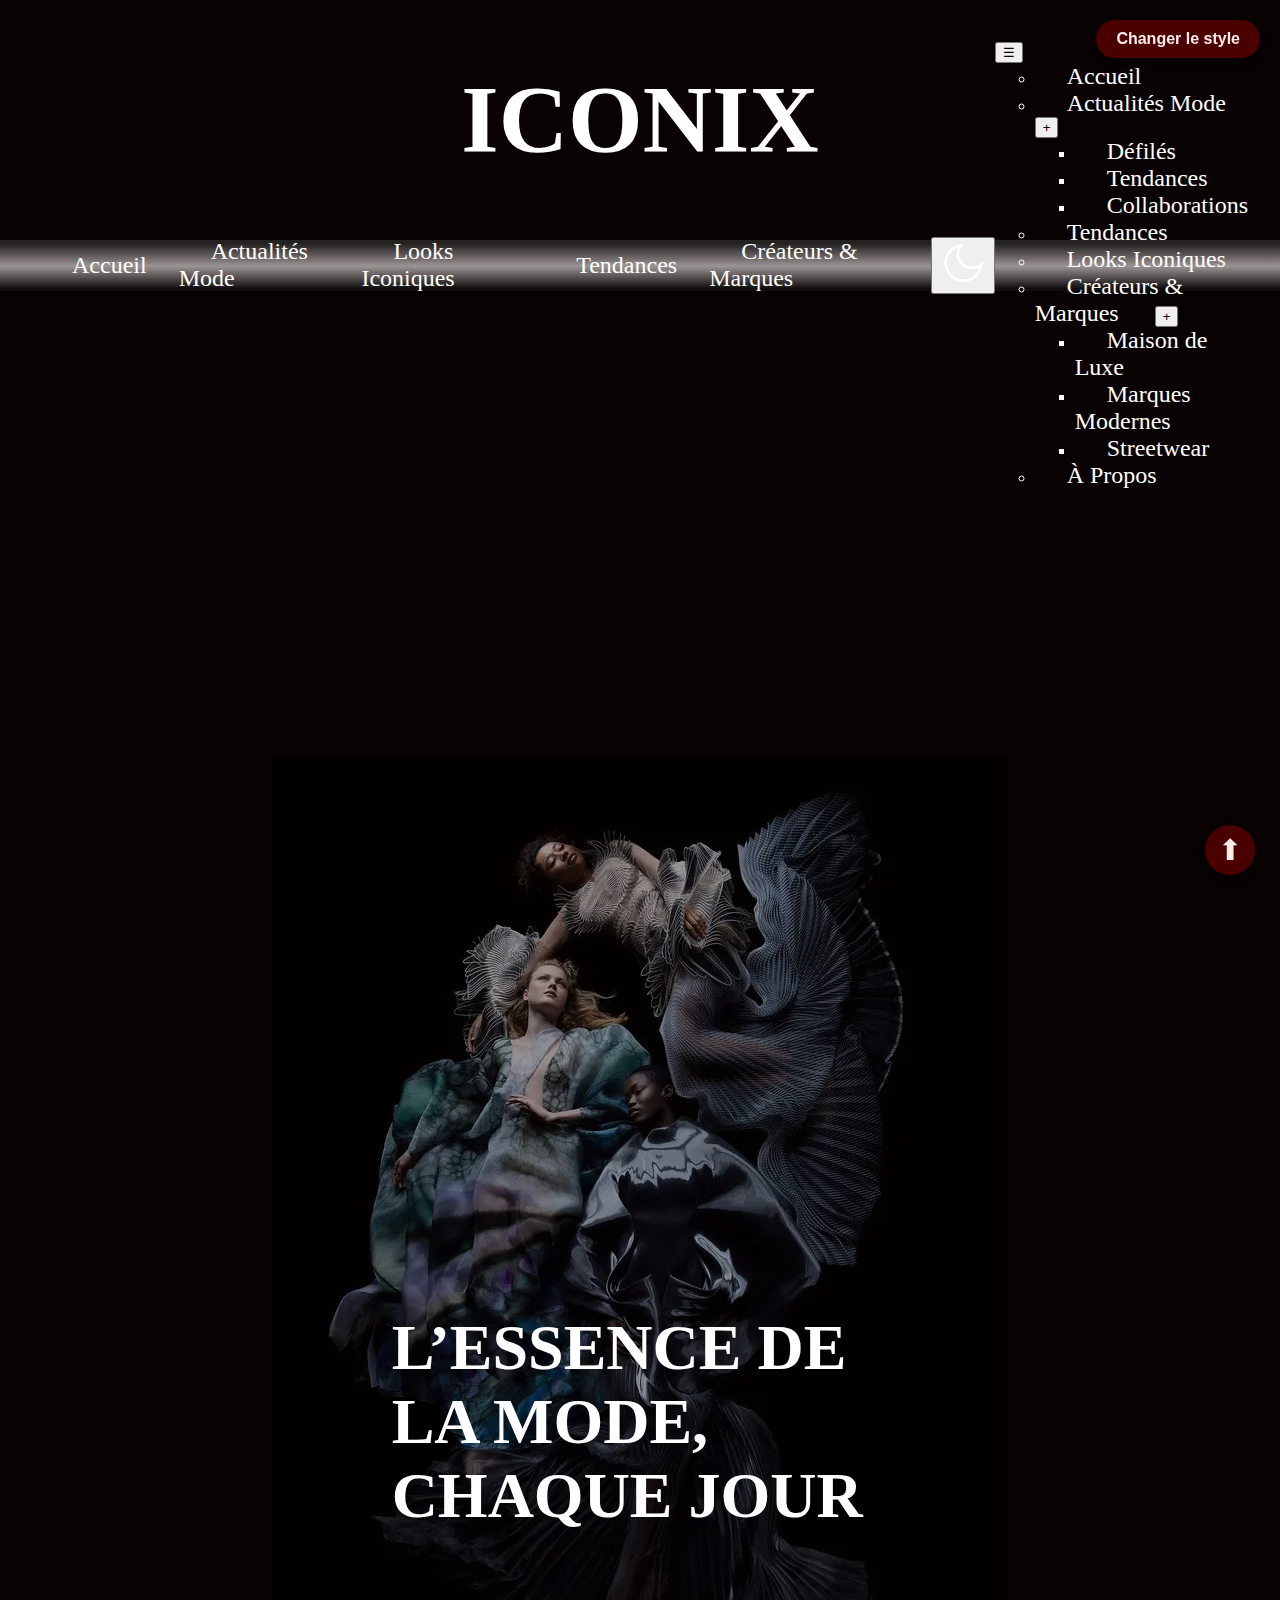
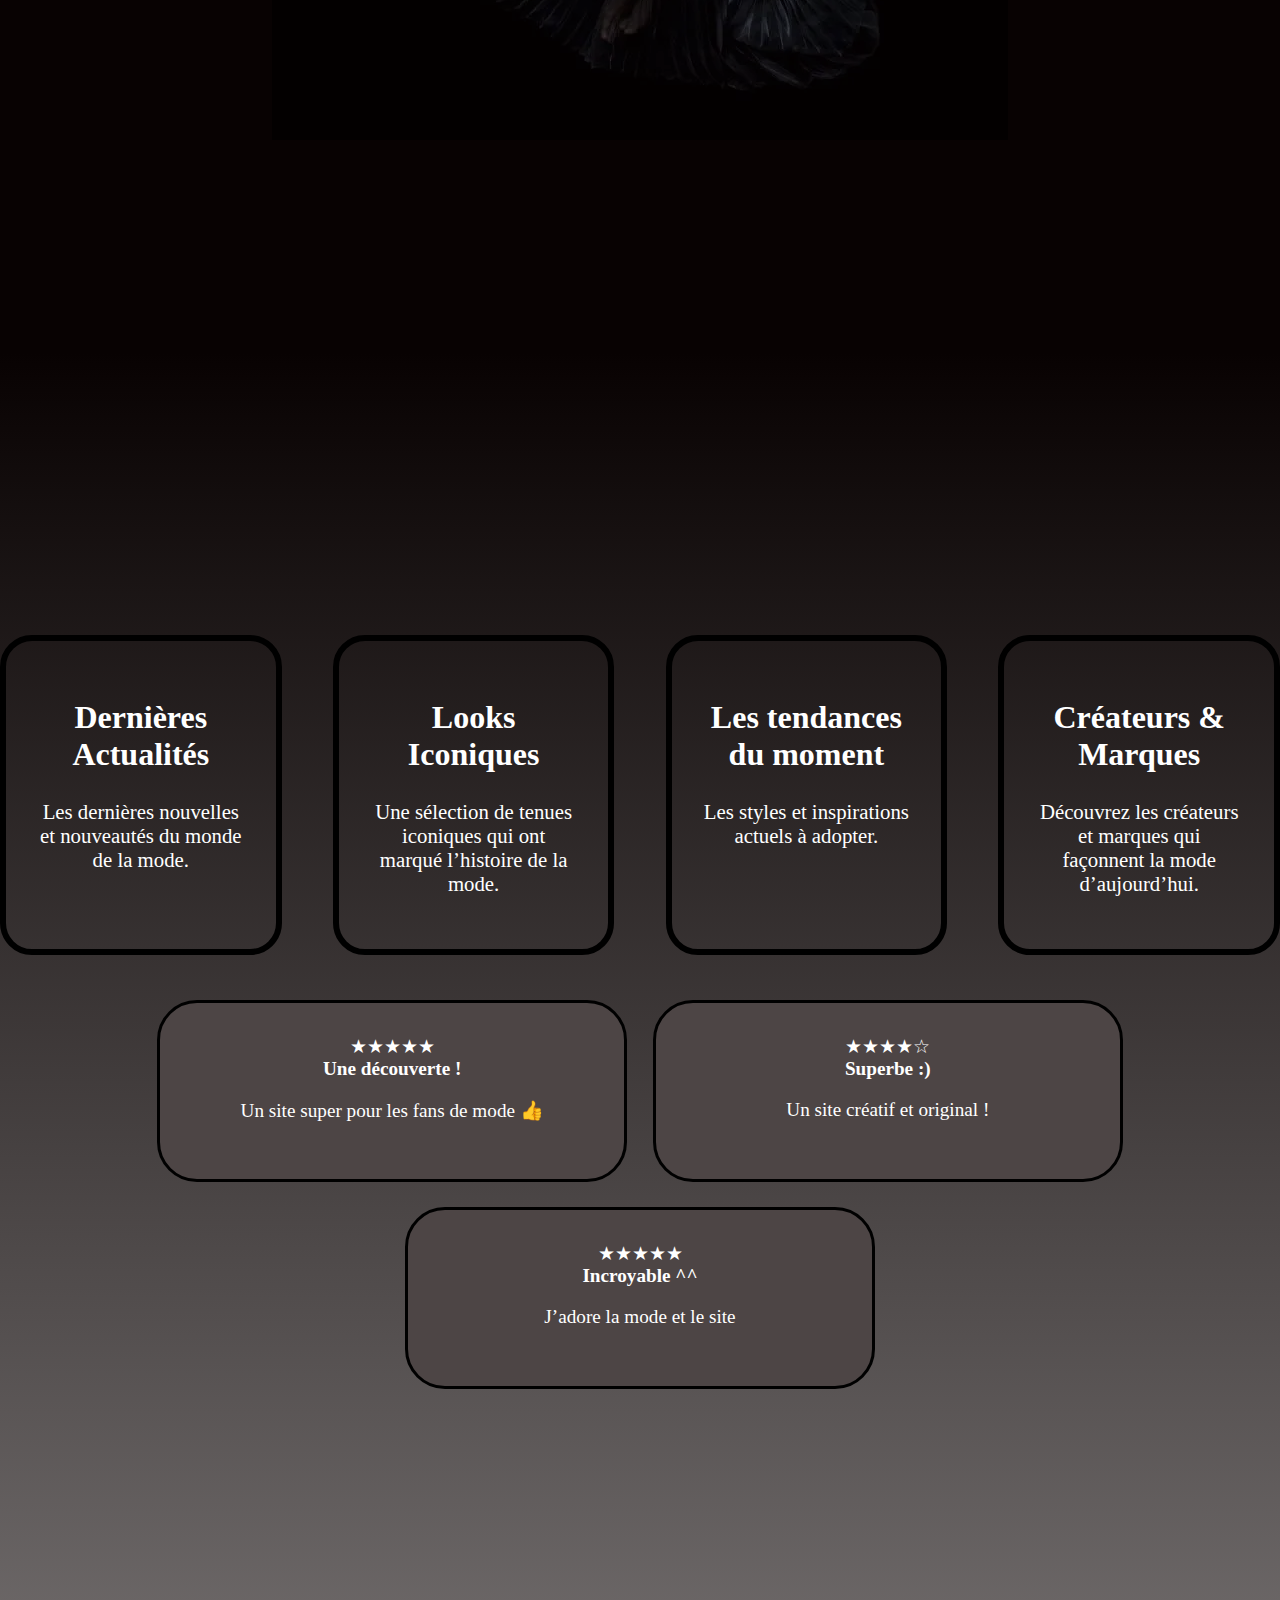
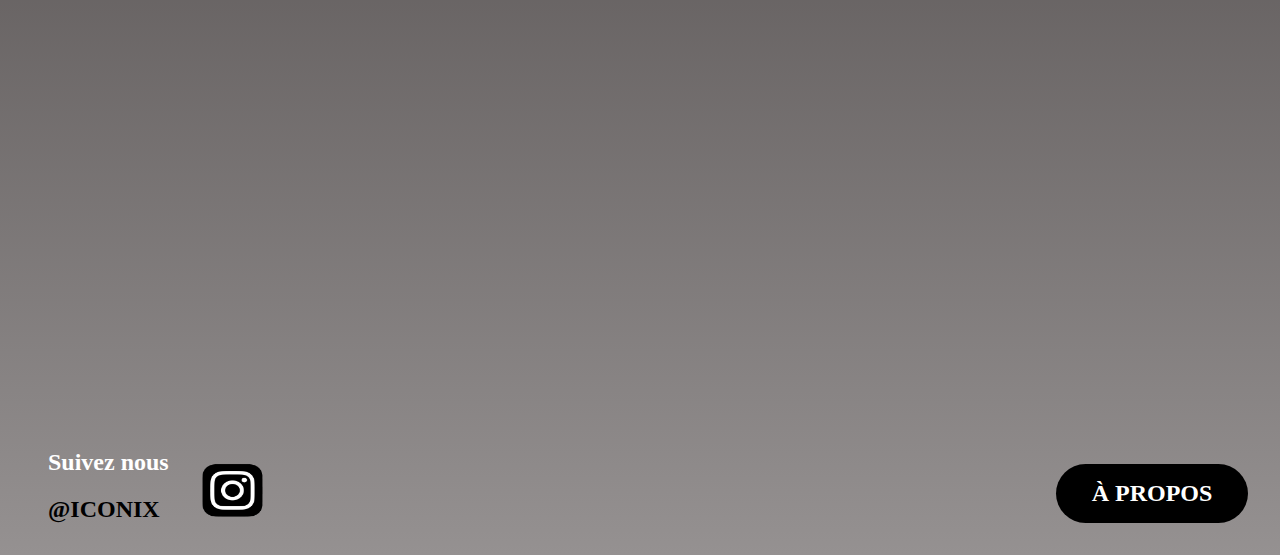
<file: index.html>
<!DOCTYPE html>
<html lang="fr">
<head>
    <title>ICONIX</title>
    <meta charset="utf-8">
    <meta name="viewport" content="width=device-width, initial-scale=1.0">
    <meta name="description" content="Découvrez ICONIX, l'univers de la mode vu par trois passionnés. Actualités, looks iconiques et tendances : plongez dans l'essence du style et de l'élégance.">
    <link rel="icon" href="css/images/favicon.ico">
    <link rel="stylesheet" href="css/style.dark.css" id="theme-style">
</head>

<body>
    <button id="theme-toggle">Changer le style</button>
    <header>
        <div class="title">
            <h1>ICONIX</h1>
        </div>
        <nav>
            <ul class="bandeau">
                <li><a href="index.html">Accueil</a></li>
                <li><a href="actualités_mode.html">Actualités Mode</a></li>
                <li><a href="looks_iconiques.html">Looks Iconiques</a></li>
                <li><a href="tendances.html">Tendances</a></li>
                <li><a href="createur_marques.html">Créateurs & Marques</a></li>

                <li class="icone-nav">
                    <button id="luneToggle" class="lune-toggle-btn">
                        <img src="css/images/lune_mode_claire_2.png" alt="Mode" class="lune-mode" width="48" height="48">
                    </button>
                </li>

                <li class="burger-wrapper">
                    <button id="toggleBtn" onclick="toggleMenu()" class="burger-toggle" aria-expanded="false">
                        ☰
                    </button>

                    <ul id="menuListe" class="menu-liste">
                        <li><a href="index.html">Accueil</a></li>
                        <li class="has-submenu">
                            <a href="actualités_mode.html">Actualités Mode</a>
                            <button class="submenu-toggle" onclick="toggleSubmenu(this)">+</button>
                            <ul class="submenu">
                                <li><a href="actualités_mode_défilé.html">Défilés</a></li>
                                <li><a href="actualités_mode_tendances_intemporelles.html">Tendances</a></li>
                                <li><a href="actualités_mode_collaborations_partenariats.html">Collaborations</a></li>
                            </ul>
                        </li>
                        <li><a href="tendances.html">Tendances</a></li>
                        <li><a href="looks_iconiques.html">Looks Iconiques</a></li>
                        <li class="has-submenu">
                            <a href="createur_marques.html">Créateurs & Marques</a>
                            <button class="submenu-toggle" onclick="toggleSubmenu(this)">+</button>
                            <ul class="submenu">
                                <li><a href="createurs_marques_Maison_de_luxe.html">Maison de Luxe</a></li>
                                <li><a href="createur_marques_marques_modernes.html">Marques Modernes</a></li>
                                <li><a href="createurs_marques_marques_streetwear_populaire.html">Streetwear</a></li>
                            </ul>
                        </li>
                        <li><a href="a_propos.html">À Propos</a></li>
                    </ul>
                </li>
            </ul>
        </nav>
    </header>

    <main>
        <div class="accueil">
            <img alt="Mannequin haute couture" src="css/images/background-image.webp" width="736" height="983">
            <h2 class="slogan">L’ESSENCE DE<br> LA MODE,<br> CHAQUE JOUR</h2>
        </div>

        <section class="actualités">
            <div class="card">
                <h2 class="card-title">Dernières Actualités</h2>
                <p class="card-text">Les dernières nouvelles et nouveautés du monde de la mode.</p>
            </div>
            <div class="card">
                <h2 class="card-title">Looks Iconiques</h2>
                <p class="card-text">Une sélection de tenues iconiques qui ont marqué l’histoire de la mode.</p>
            </div>
            <div class="card">
                <h2 class="card-title">Les tendances du moment</h2>
                <p class="card-text">Les styles et inspirations actuels à adopter.</p>
            </div>
            <div class="card">
                <h2 class="card-title">Créateurs & Marques</h2>
                <p class="card-text">Découvrez les créateurs et marques qui façonnent la mode d’aujourd’hui.</p>
            </div>
        </section>

        <section class="avis" aria-label="Avis de nos utilisateurs">
            <div class="avis-card">
                <span class="stars">★★★★★</span><br>
                <strong>Une découverte !</strong>
                <p>Un site super pour les fans de mode 👍</p>
            </div>
            <div class="avis-card">
                <span class="stars">★★★★☆</span><br>
                <strong>Superbe :)</strong>
                <p>Un site créatif et original !</p>
            </div> 
            <div class="avis-card">
                <span class="stars">★★★★★</span><br>
                <strong>Incroyable ^^</strong>
                <p>J’adore la mode et le site</p>
            </div>
        </section>
    </main>

    <footer>
        <div class="footer-social-block">
            <div class="footer-text">
                <h2 class="suivez-nous">Suivez nous</h2>
                <a href="https://www.instagram.com/iconix117?igsh=MTRzZjBzbGMzdTZleQ%3D%3D&utm_source=qr" class="btn-suivre"><b>@ICONIX</b></a>
            </div>
            <a href="https://www.instagram.com/iconix117?igsh=MTRzZjBzbGMzdTZleQ%3D%3D&utm_source=qr" class="logo-link">
                <img src="css/images/logo_instagram.png" class="logo-instagram" alt="logo-instagram" width="56" height="56" loading="lazy">
            </a>
        </div>
        <a href="a_propos.html" class="btn-a-propos"><b>À PROPOS</b></a>
        <button id="top-btn" onclick="window.scrollTo({top:0, behavior:'smooth'});">⬆</button>
    </footer>

    <script src="javaScript/switch-style.js"></script>
</body>
</html>
</file>
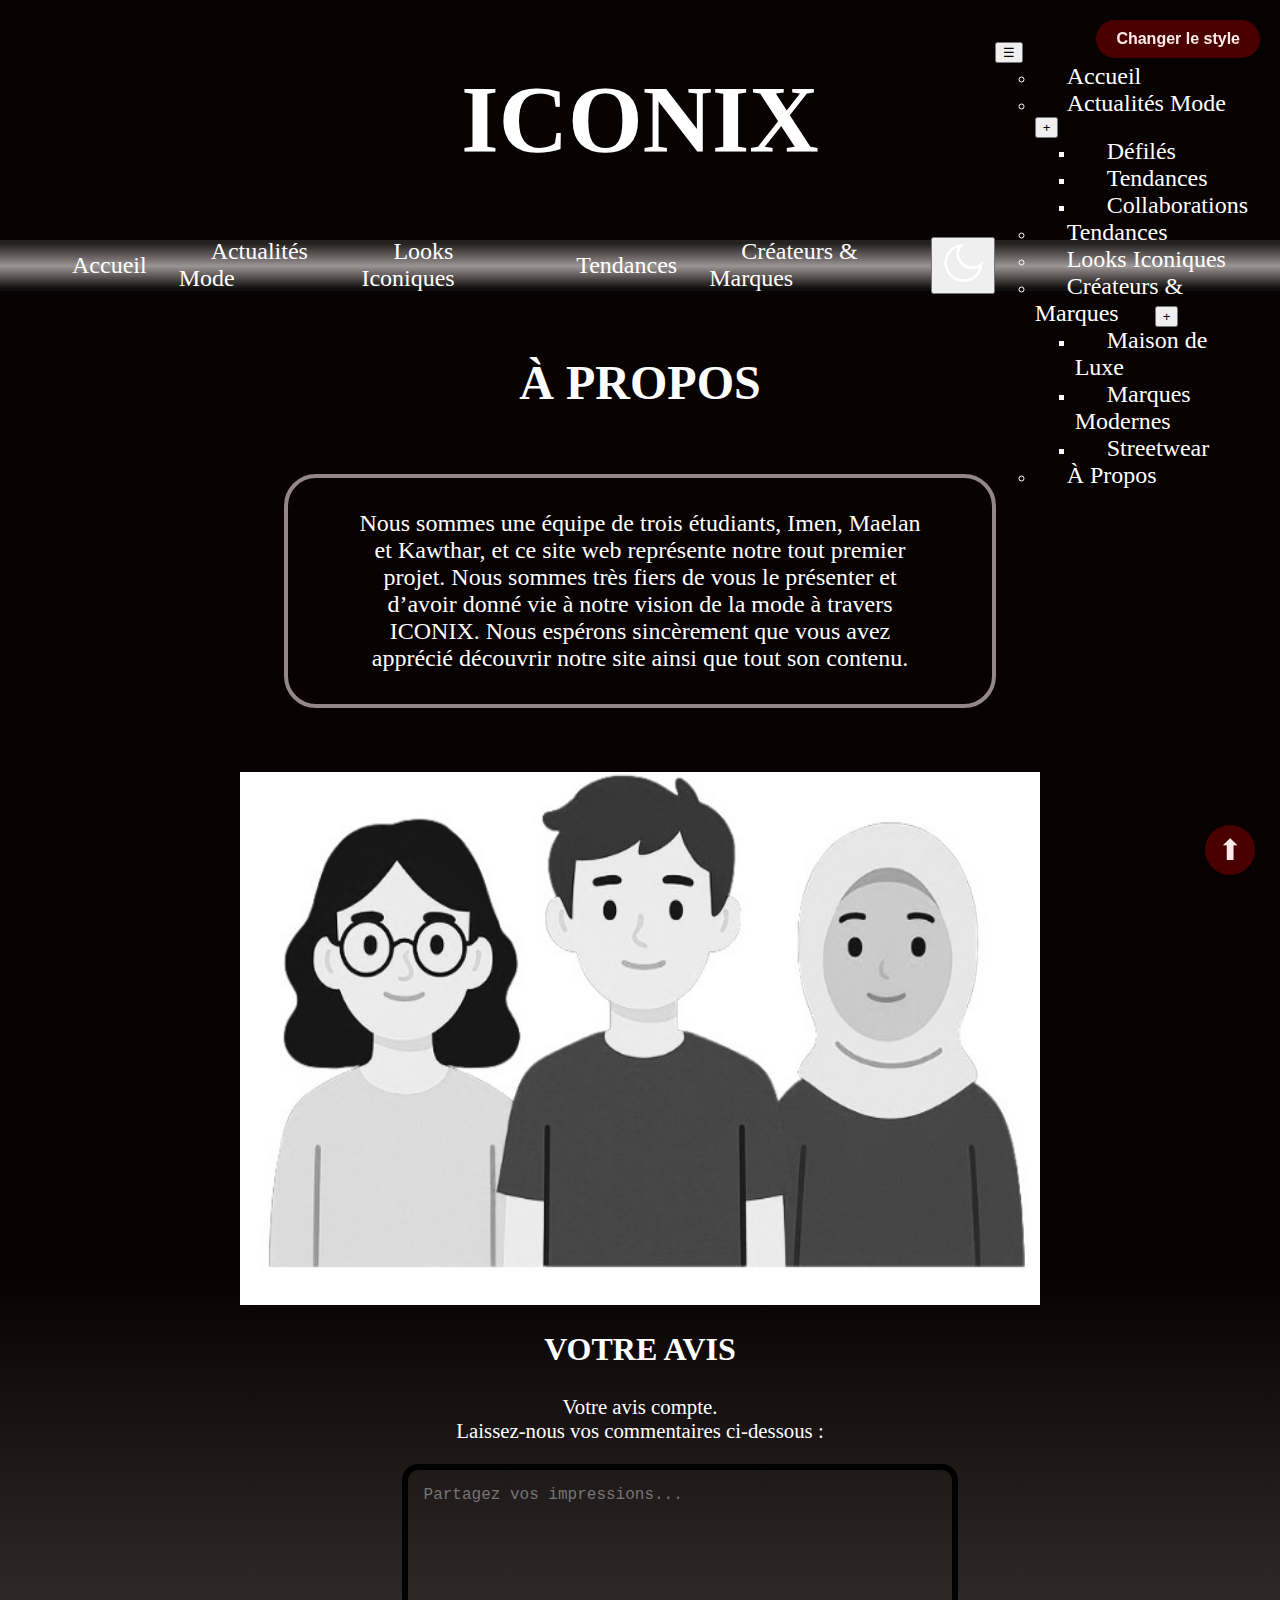
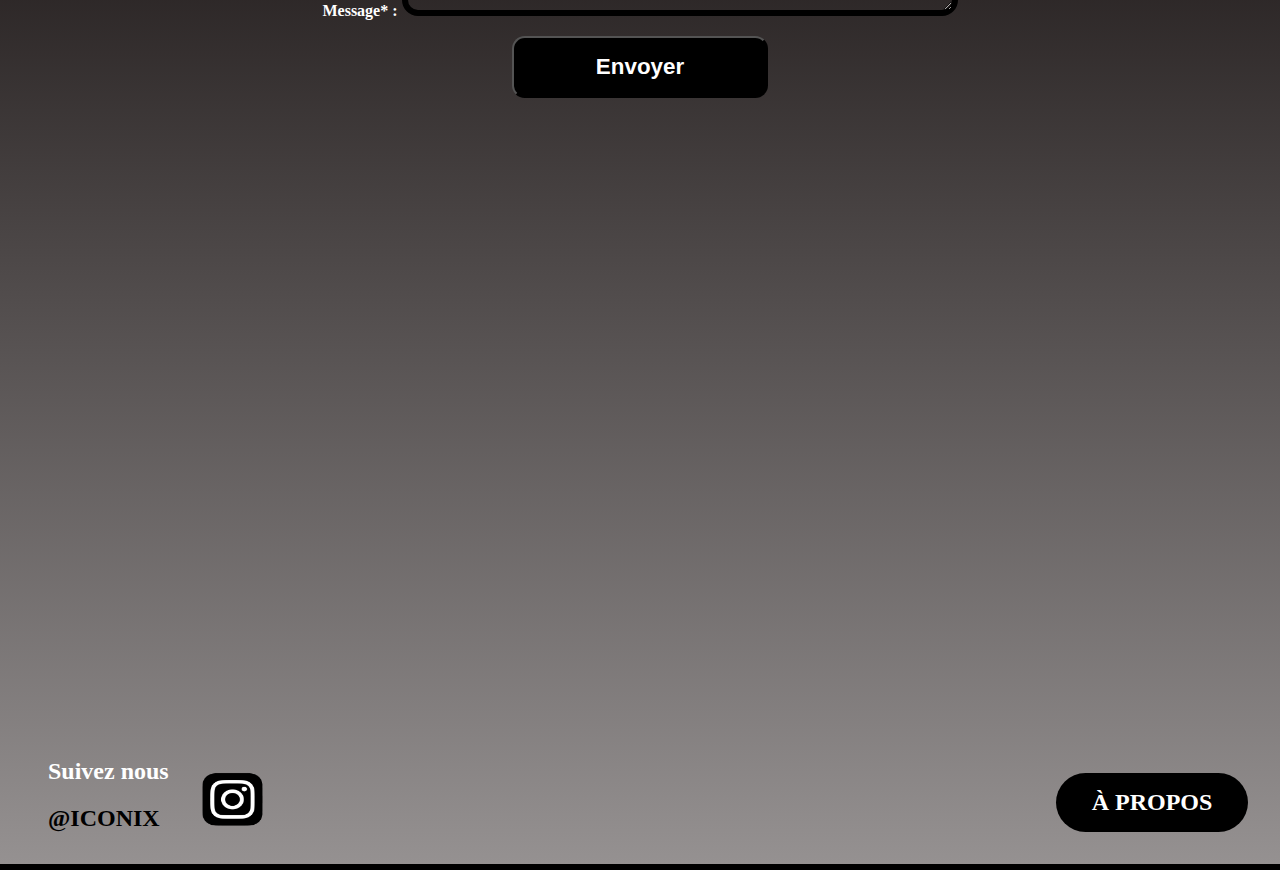
<file: a_propos.html>
<!DOCTYPE html>
<html lang="fr">
<head>
    <title>ICONIX</title>
    <meta charset="utf-8">
    <meta name="description" content="Faites connaissance avec l'équipe derrière ICONIX. Imen, Maelan et Kawthar vous présentent leur vision de la mode et leur tout premier projet web.">
    <link rel="icon" href="css/images/favicon.ico">
    <link rel="stylesheet" href="css/style.dark.css" id="theme-style">
</head>

<body>
    <button id="theme-toggle">Changer le style</button>

    <header>
        <div class="title">
            <h1>ICONIX</h1>
        </div>
        <nav>
            <ul class="bandeau">
                <li><a href="index.html">Accueil</a></li>
                <li><a href="actualités_mode.html">Actualités Mode</a></li>
                <li><a href="looks_iconiques.html">Looks Iconiques</a></li>
                <li><a href="tendances.html">Tendances</a></li>
                <li><a href="createur_marques.html">Créateurs & Marques</a></li>
                
                <li class="icone-nav">
                    <button id="luneToggle" class="lune-toggle-btn">
                        <img src="css/images/lune_mode_claire_2.png" alt="Mode" class="lune-mode" width="48" height="48">
                    </button>
                </li>

                <li class="burger-wrapper">
                    <button id="toggleBtn" onclick="toggleMenu()" class="burger-toggle" aria-expanded="false">
                        ☰
                    </button>

                    <ul id="menuListe" class="menu-liste">
                        <li><a href="index.html">Accueil</a></li>
                        <li class="has-submenu">
                            <a href="actualités_mode.html">Actualités Mode</a>
                            <button class="submenu-toggle" onclick="toggleSubmenu(this)">+</button>
                            <ul class="submenu">
                                <li><a href="actualités_mode_défilé.html">Défilés</a></li>
                                <li><a href="actualités_mode_tendances_intemporelles.html">Tendances</a></li>
                                <li><a href="actualités_mode_collaborations_partenariats.html">Collaborations</a></li>
                            </ul>
                        </li>
                        <li><a href="tendances.html">Tendances</a></li>
                        <li><a href="looks_iconiques.html">Looks Iconiques</a></li>
                        <li class="has-submenu">
                            <a href="createur_marques.html">Créateurs & Marques</a>
                            <button class="submenu-toggle" onclick="toggleSubmenu(this)">+</button>
                            <ul class="submenu">
                                <li><a href="createurs_marques_Maison_de_luxe.html">Maison de Luxe</a></li>
                                <li><a href="createur_marques_marques_modernes.html">Marques Modernes</a></li>
                                <li><a href="createurs_marques_marques_streetwear_populaire.html">Streetwear</a></li>
                            </ul>
                        </li>
                        <li><a href="a_propos.html">À Propos</a></li>
                    </ul>
                </li>
            </ul>
        </nav>
    </header>

    <main class="a-propos-content">
        <h2 class="titre-pages">À PROPOS</h2>
        
        <div class="a-propos-presentation">
            <p class="text-a-propos">
                Nous sommes une équipe de trois étudiants, Imen, Maelan et Kawthar, et ce site web représente notre tout premier projet. 
                Nous sommes très fiers de vous le présenter et d’avoir donné vie à notre vision de la mode à travers ICONIX. 
                Nous espérons sincèrement que vous avez apprécié découvrir notre site ainsi que tout son contenu.
            </p>
            
            <figure class="img-container-a-propos">
                <img src="css/images/a-props.png" alt="L'équipe ICONIX : Imen, Maelan et Kawthar" class="img-a-propos" width="800" height="533">
            </figure>
        </div>

        <section class="feedback-section">
            <h2 class="titre-feedback">VOTRE AVIS</h2>
            <p class="feedback">Votre avis compte.<br>Laissez-nous vos commentaires ci-dessous :</p>
            
            <form id="Formulaire" action="#" method="post">
                <div class="form-group">
                    <label for="message">Message* :</label>
                    <textarea id="message" name="message" rows="6" placeholder="Partagez vos impressions..." required></textarea>
                </div>
                <button type="submit" class="btn-envoyer">Envoyer</button>
            </form>
        </section>
    </main>

    <footer>
        <div class="footer-social-block">
            <div class="footer-text">
                <h2 class="suivez-nous">Suivez nous</h2>
                <a href="https://www.instagram.com/iconix117?igsh=MTRzZjBzbGMzdTZleQ%3D%3D&utm_source=qr" class="btn-suivre"><b>@ICONIX</b></a>
            </div>
            <a href="https://www.instagram.com/iconix117?igsh=MTRzZjBzbGMzdTZleQ%3D%3D&utm_source=qr" class="logo-link">
                <img src="css/images/logo_instagram.png" class="logo-instagram" alt="Instagram Iconix" width="56" height="56" loading="lazy">
            </a>
        </div>
        <a href="a_propos.html" class="btn-a-propos"><b>À PROPOS</b></a>
        <button id="top-btn" onclick="window.scrollTo({top:0, behavior:'smooth'});">⬆</button>
    </footer>

    <script src="javaScript/switch-style.js"></script>
</body>
</html>
</file>
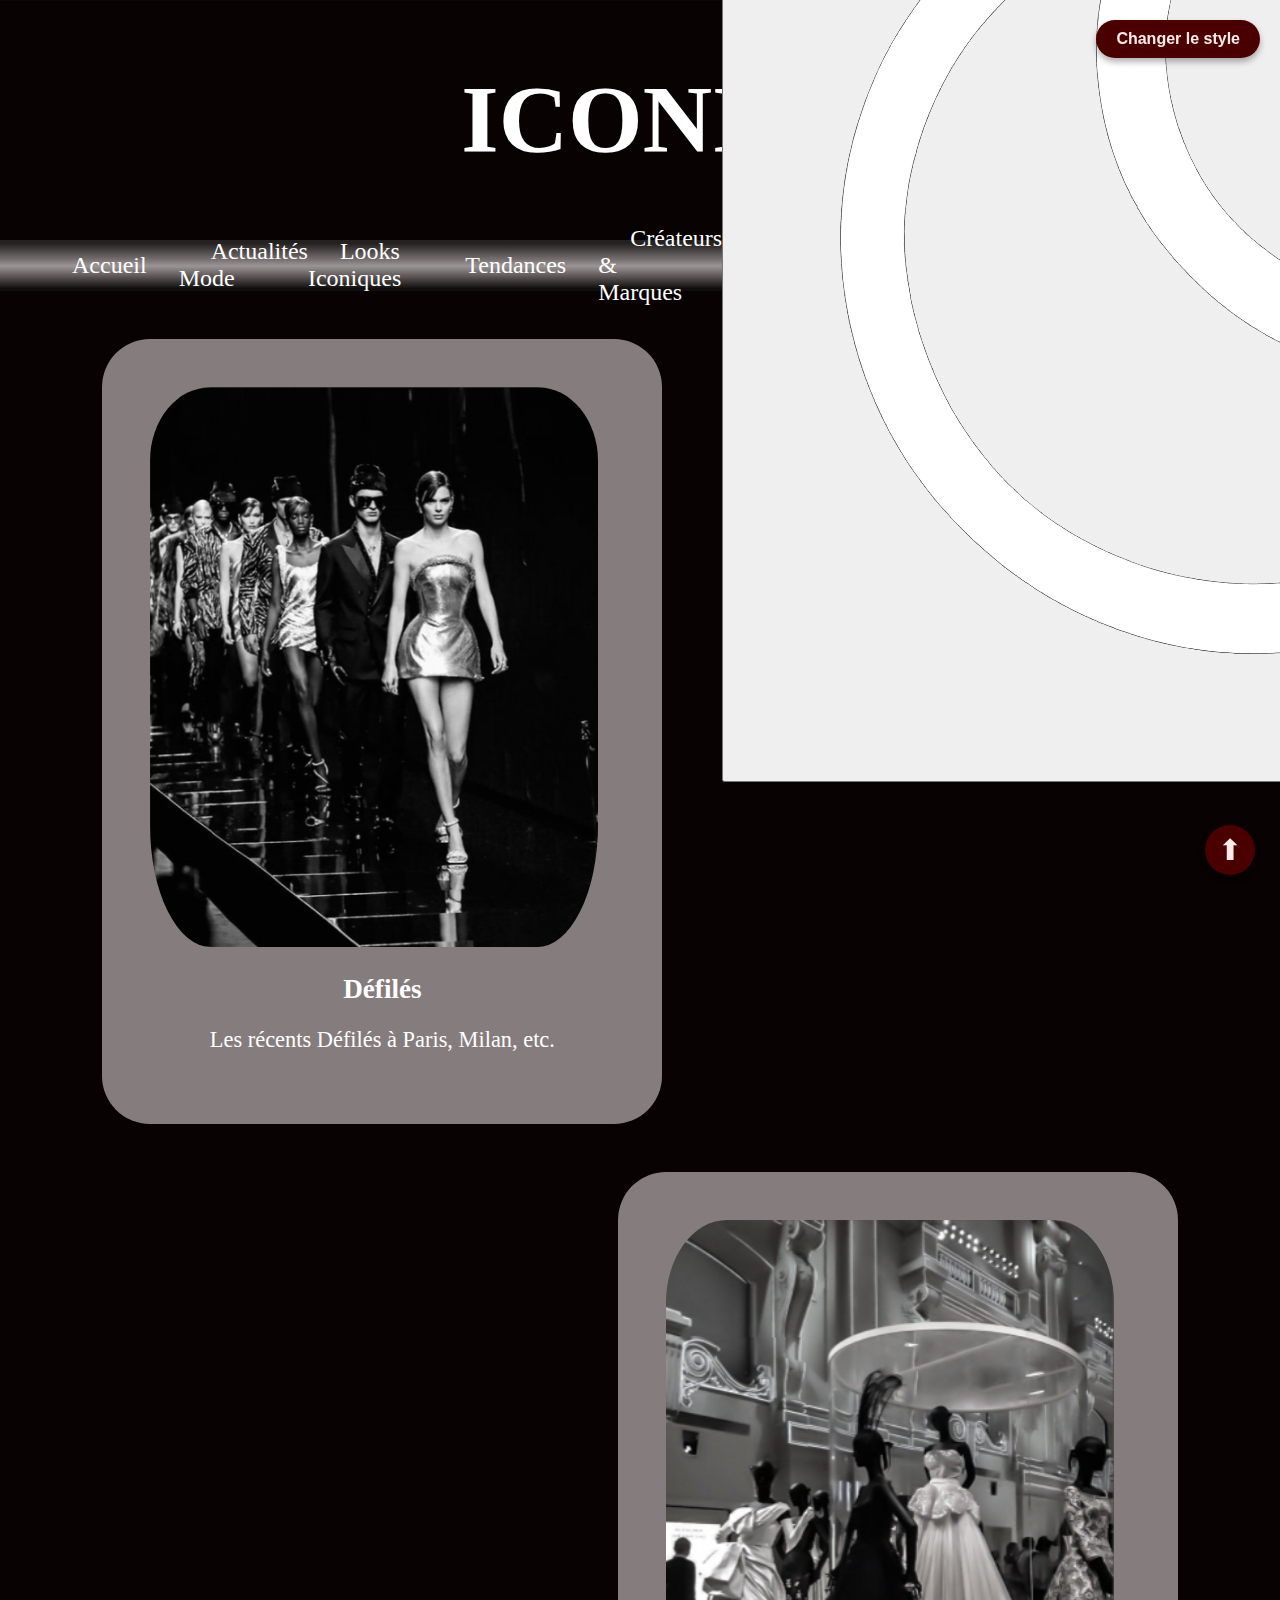
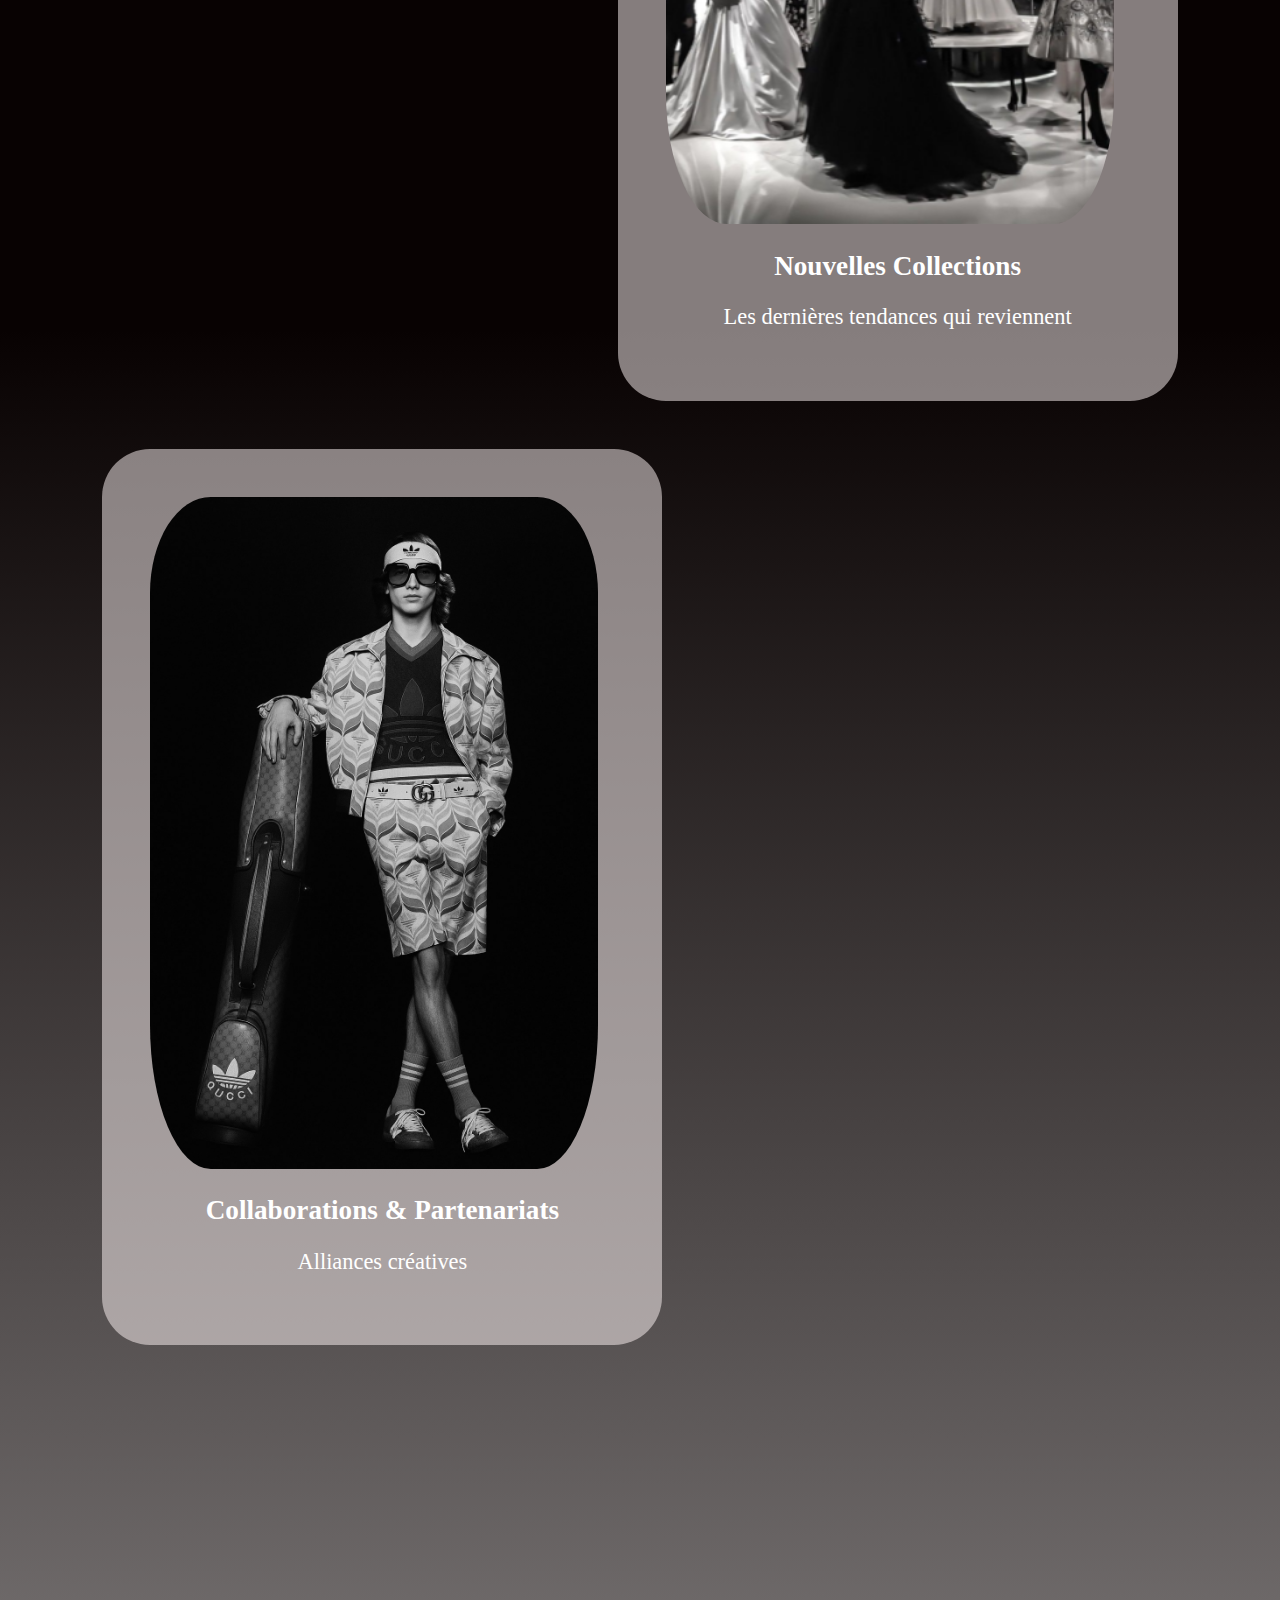
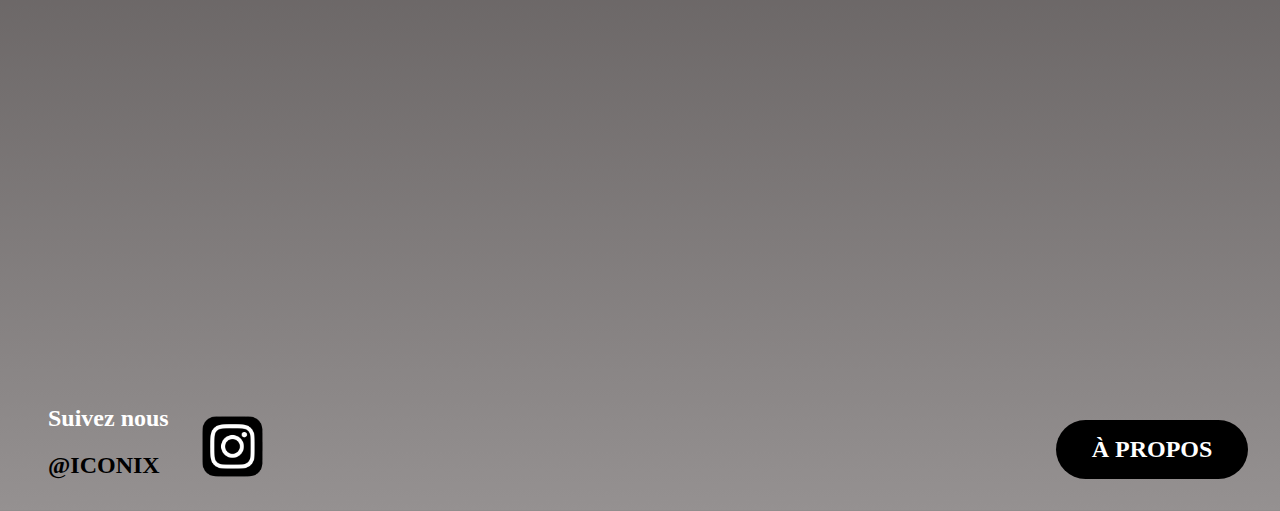
<file: actualités_mode.html>
<!DOCTYPE html>
<html lang="fr">
    <head>
        <title>ICONIX</title>
        <meta charset="utf-8">
        <link rel="icon" href="css/images/favicon.ico">
        <link rel="stylesheet" href="css/style.dark.css" id="theme-style">
        <script src="switch-style.js"></script>
    </head>
    <body>
        <button id="theme-toggle">Changer le style</button>
        <header>
            <div class="title">
                <h1>ICONIX</h1>
            </div>
            <nav>
                <ul class="bandeau">
                    <li><a href="index.html">Accueil</a></li>
                    <li><a href="actualités_mode.html">Actualités Mode</a></li>
                    <li><a href="looks_iconiques.html">Looks Iconiques</a></li>
                    <li><a href="tendances.html">Tendances</a></li>
                    <li><a href="createur_marques.html">Créateurs & Marques</a></li>
                    <li class="icone-nav">
                        <button id="luneToggle" class="lune-toggle-btn">
                            <img src="css/images/lune_mode_claire_2.png" alt="Changer le mode d'affichage" class="lune-mode">
                        </button>
                    </li>
                    <nav class="navigation-principale">
                        <button id="toggleBtn" onclick="toggleMenu()" class="burger-toggle" aria-expanded="false">
                            ☰
                        </button>

                        <ul id="menuListe" class="menu-liste">
                            <li><a href="index.html">Accueil</a></li>

                            <li class="has-submenu">
                                <a href="actualités_mode.html">Actualités Mode</a>
                                <button class="submenu-toggle" onclick="toggleSubmenu(this)">+</button>
                                <ul class="submenu">
                                    <li><a href="actualités_mode_défilé.html">Défilés</a></li>
                                    <li><a href="actualités_mode_tendances_intemporelles.html">Tendances Intemporelles</a></li>
                                    <li><a href="actualités_mode_collaborations_partenariats.html">Collaborations & Partenariats</a></li>
                                </ul>
                            </li>
                            
                            <li><a href="tendances.html">Tendances</a></li>
                            <li><a href="looks_iconiques.html">Looks Iconiques</a></li>

                            <li class="has-submenu">
                                <a href="createur_marques.html">Créateurs & Marques</a>
                                <button class="submenu-toggle" onclick="toggleSubmenu(this)">+</button>
                                <ul class="submenu">
                                    <li><a href="createurs_marques_Maison_de_luxe.html">Maison de Luxe</a></li>
                                    <li><a href="createur_marques_marques_modernes.html">Marques Modernes</a></li>
                                    <li><a href="createurs_marques_marques_streetwear_populaire.html">Marques Streetwear Populaire</a></li>
                                </ul>
                            </li>

                            <li><a href="a_propos.html">À Propos</a></li>
                        </ul>
                    </nav>
                </ul>
            </nav>

        </header>

        <section class="actus-container">
            <div class="actu-card">
                <a href="actualités_mode_défilé.html">
                    <img src="css/images/actualites-mode1.png" class="actu-img" alt="défilés">
                </a>
                <h2 class="actu-title">Défilés</h2>
                <p class="actu-text">Les récents Défilés à Paris, Milan, etc.</p>
            </div>

            <div class="actu-card">
                <a href="actualités_mode_tendances_intemporelles.html">
                    <img src="css/images/actualites-mode2.png" class="actu-img" alt="nouvelles collections">
                </a>
                <h2 class="actu-title">Nouvelles Collections</h2>
                <p class="actu-text">Les dernières tendances qui reviennent</p>
            </div>

            <div class="actu-card">
                <a href="actualités_mode_collaborations_partenariats.html">
                    <img src="css/images/actualites-mode3.png" class="actu-img" alt="collaborations">
                </a>
                <h2 class="actu-title">Collaborations & Partenariats</h2>
                <p class="actu-text">Alliances créatives</p>
            </div>
        </section>
        <footer>
            <div class="footer-social-block">
                <div class="footer-text">
                    <h2 class="suivez-nous">Suivez nous</h2>
                    <a href="https://www.instagram.com/iconix117?igsh=MTRzZjBzbGMzdTZleQ%3D%3D&utm_source=qr" class="btn-suivre"><b>@ICONIX</b></a>
                </div>
                <a href="https://www.instagram.com/iconix117?igsh=MTRzZjBzbGMzdTZleQ%3D%3D&utm_source=qr" class="logo-link">
                    <img src="css/images/logo_instagram.png" class="logo-instagram" alt="logo-instagram">
                </a>
            </div>
            <a href="a_propos.html" class="btn-a-propos"><b>À PROPOS</b></a>
            <button id="top-btn" onclick="window.scrollTo({top:0, behavior:'smooth'});">⬆</button>

        </footer>
    </body>
</html>
</file>
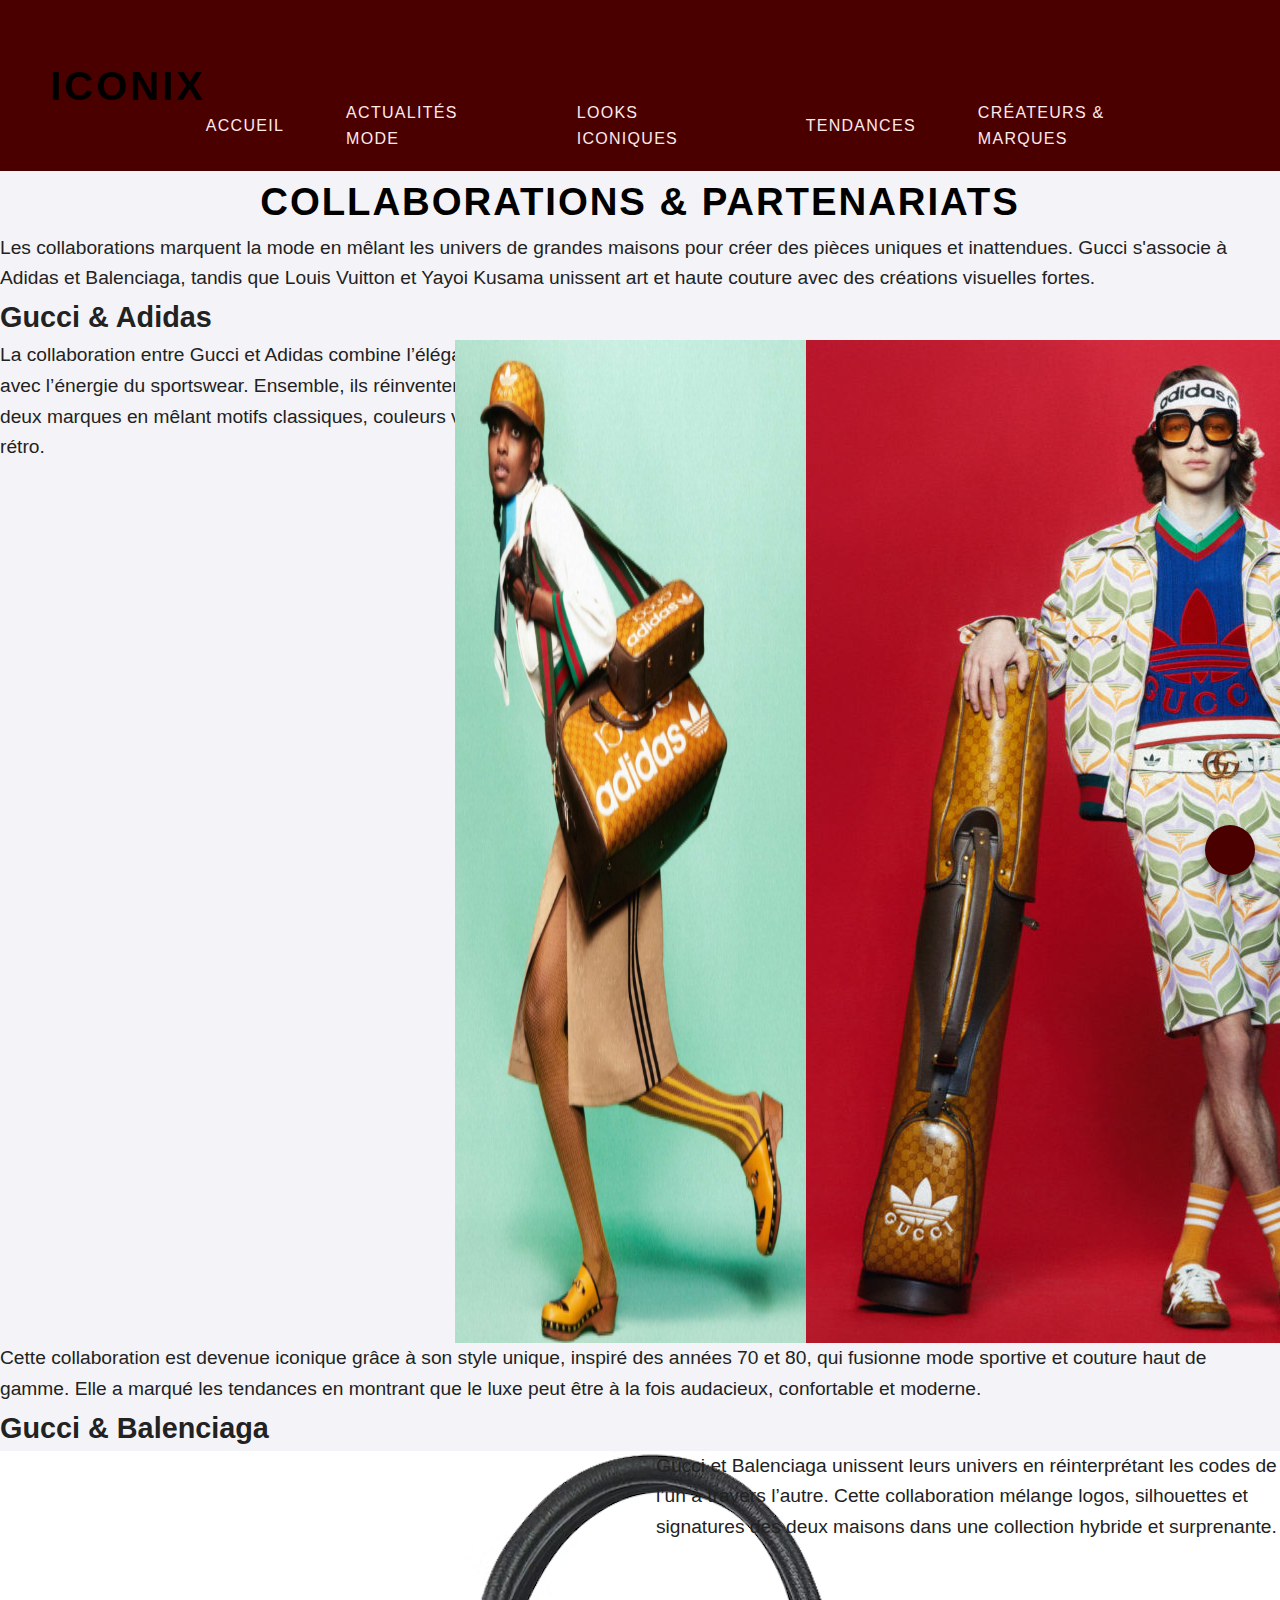
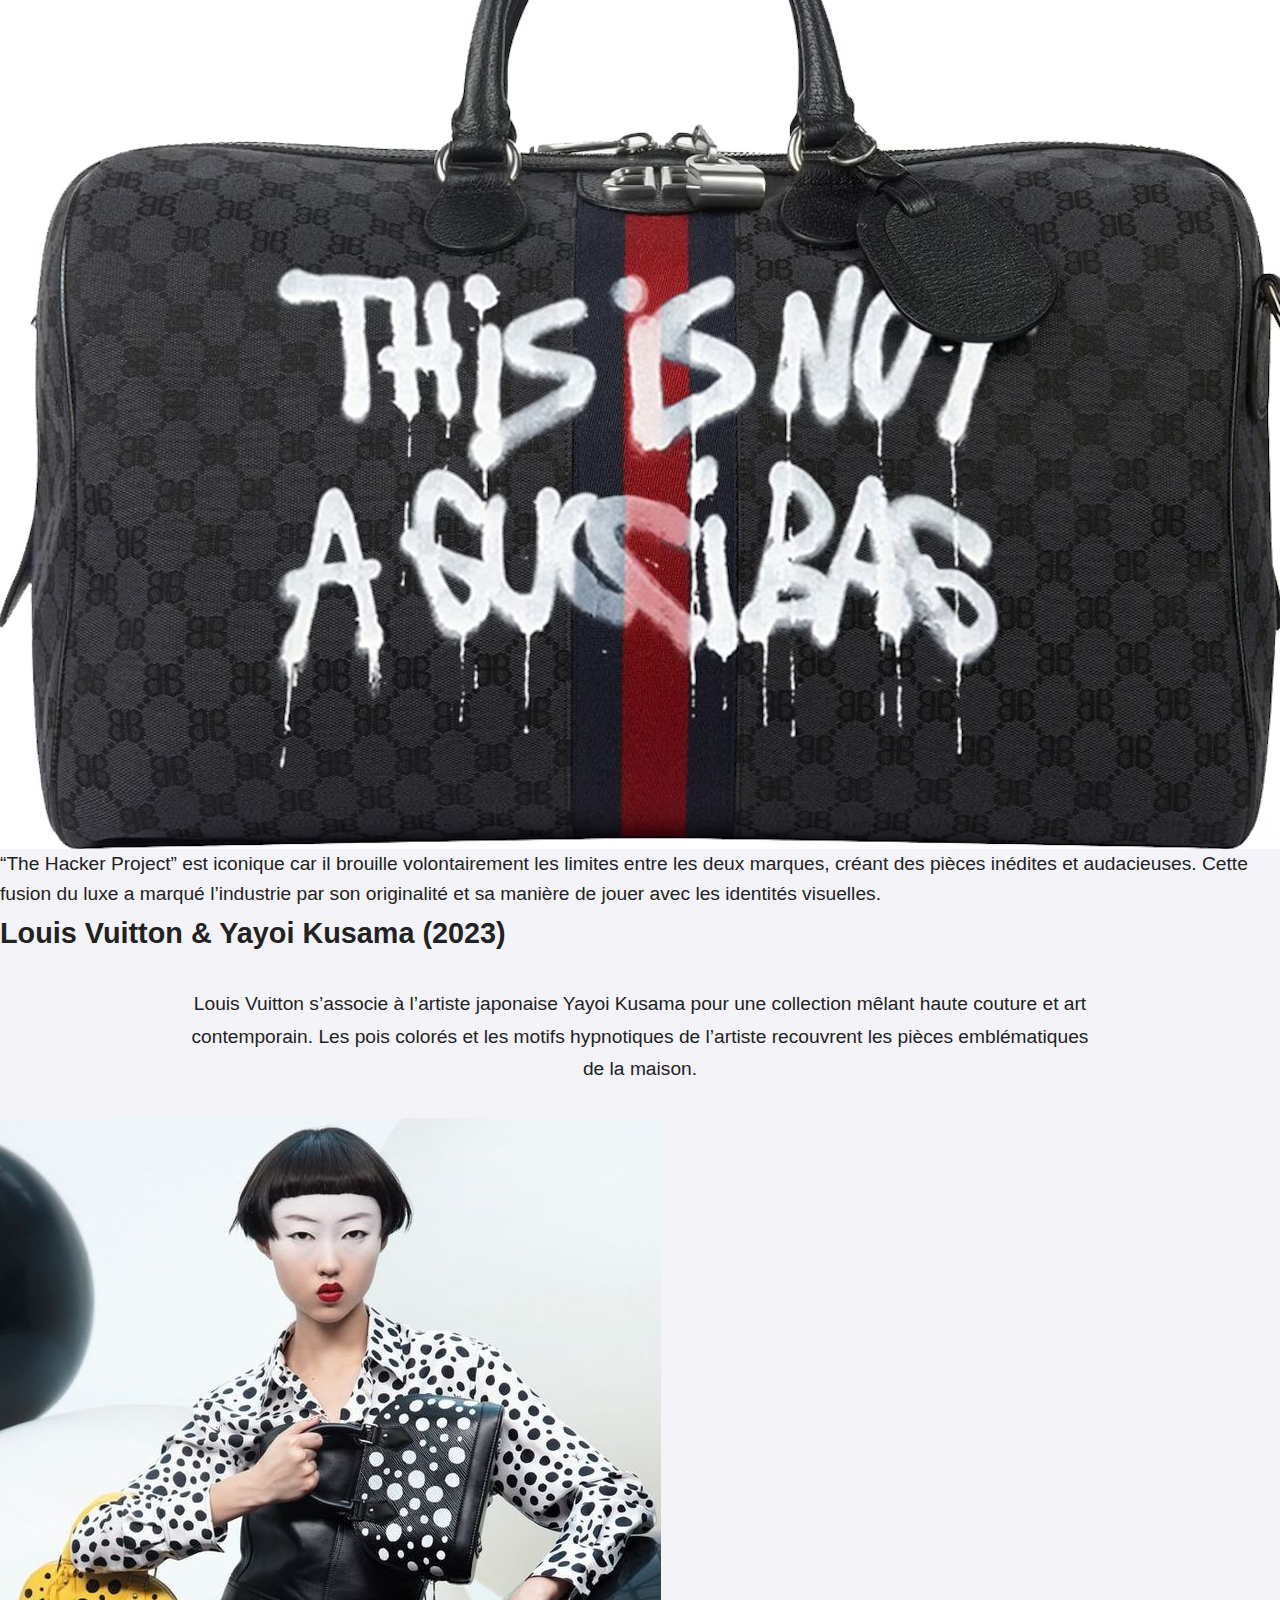
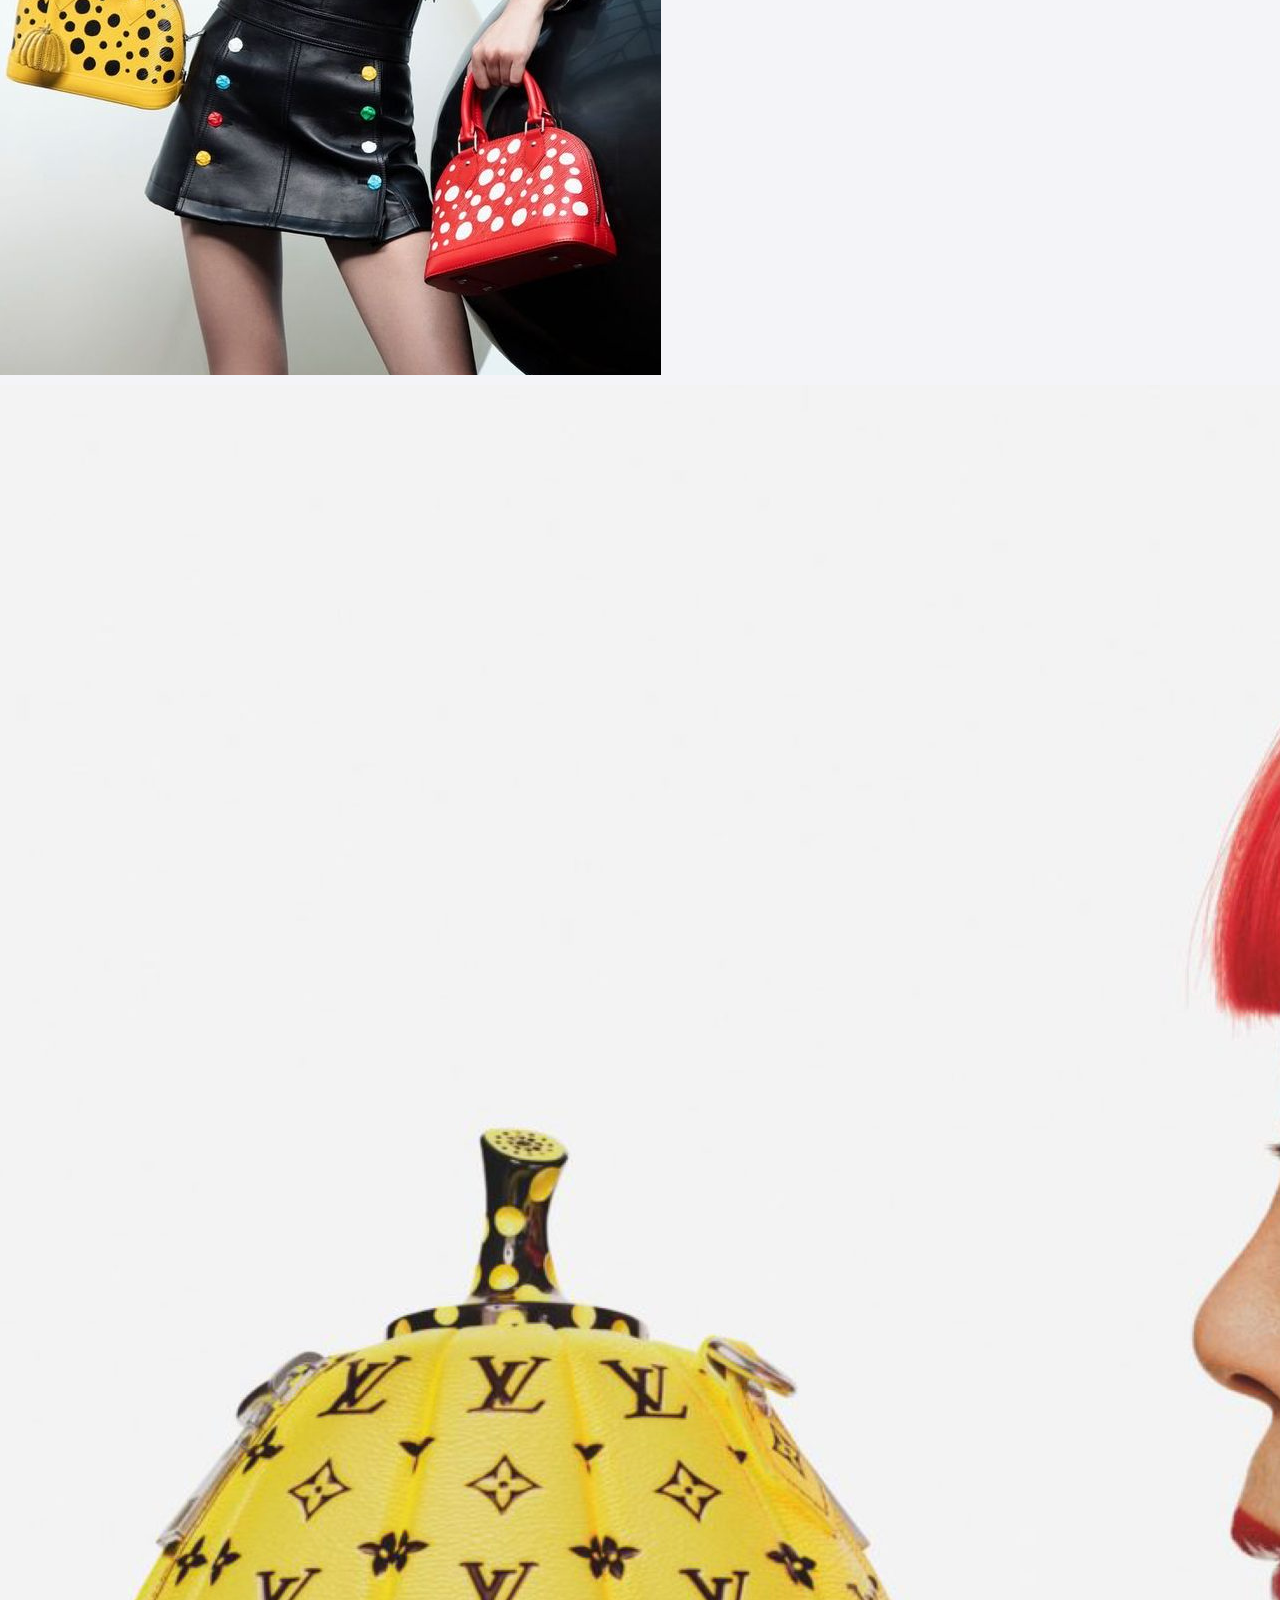
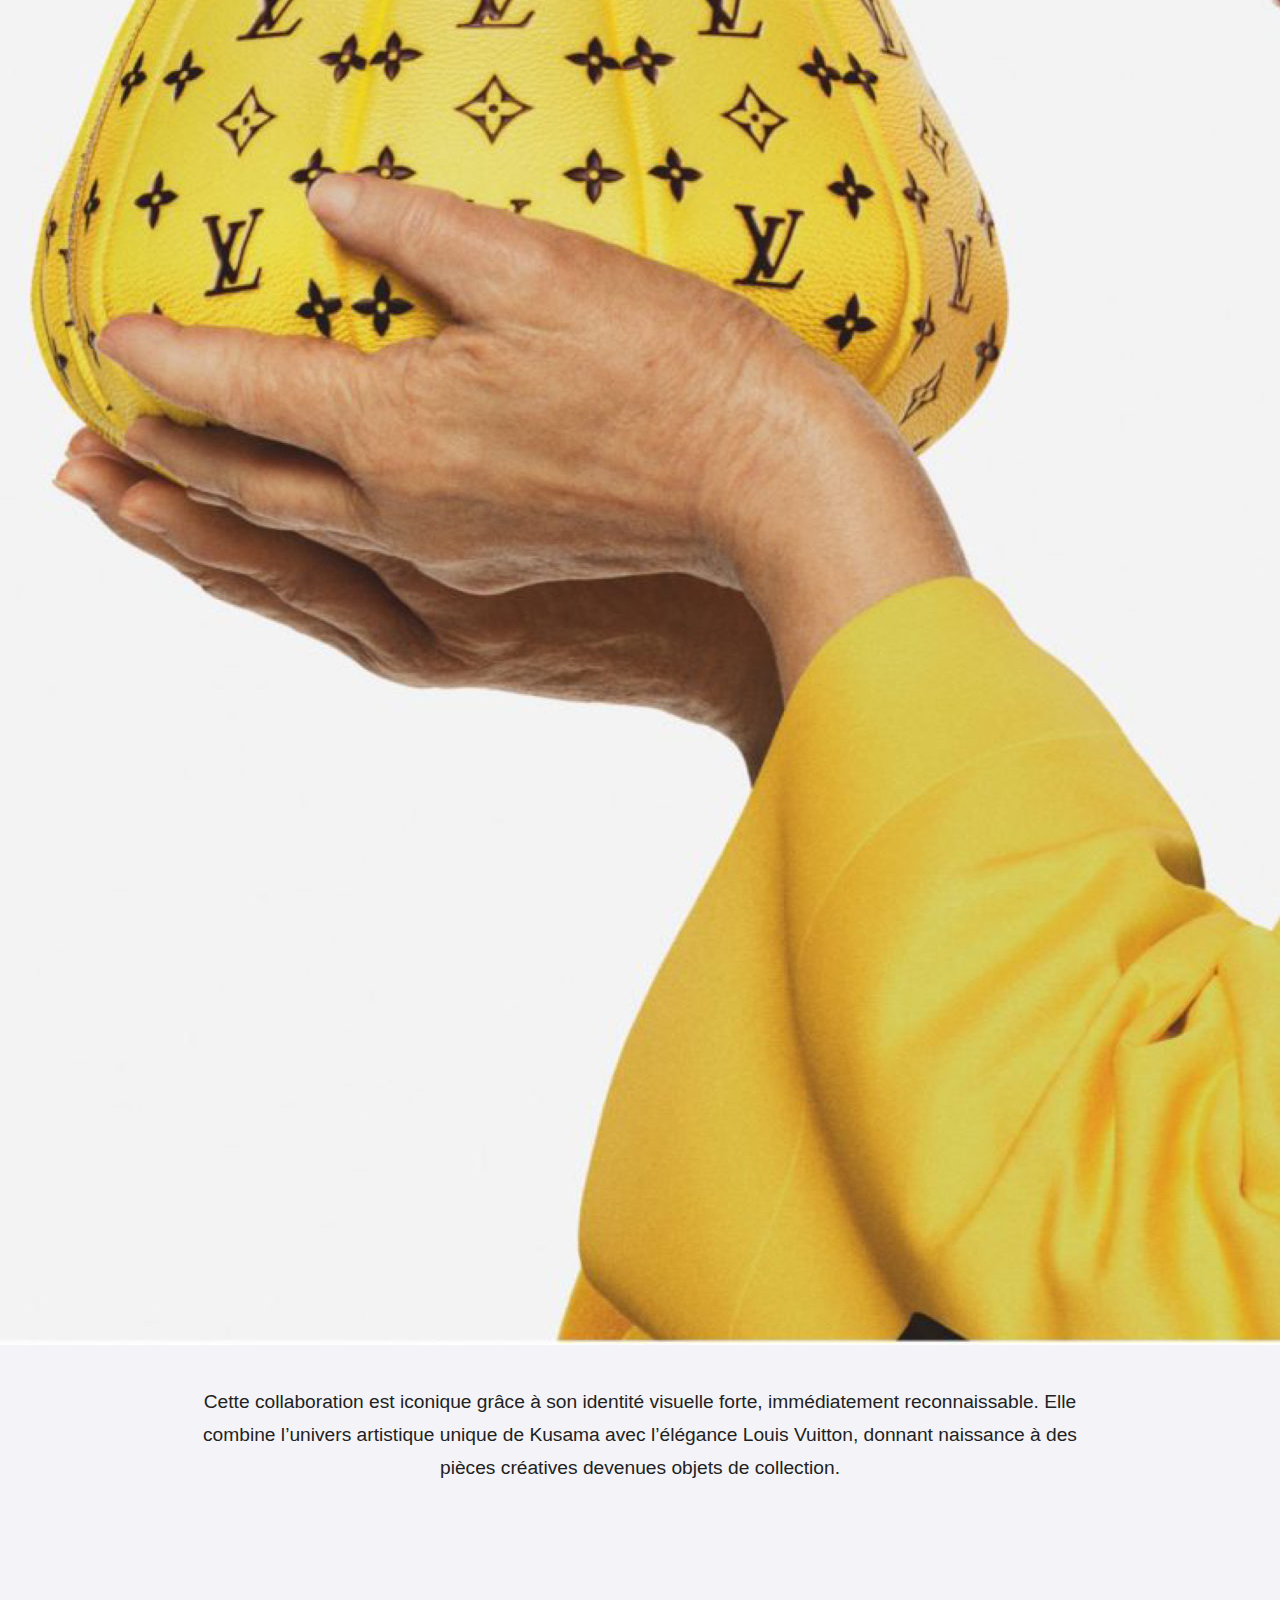
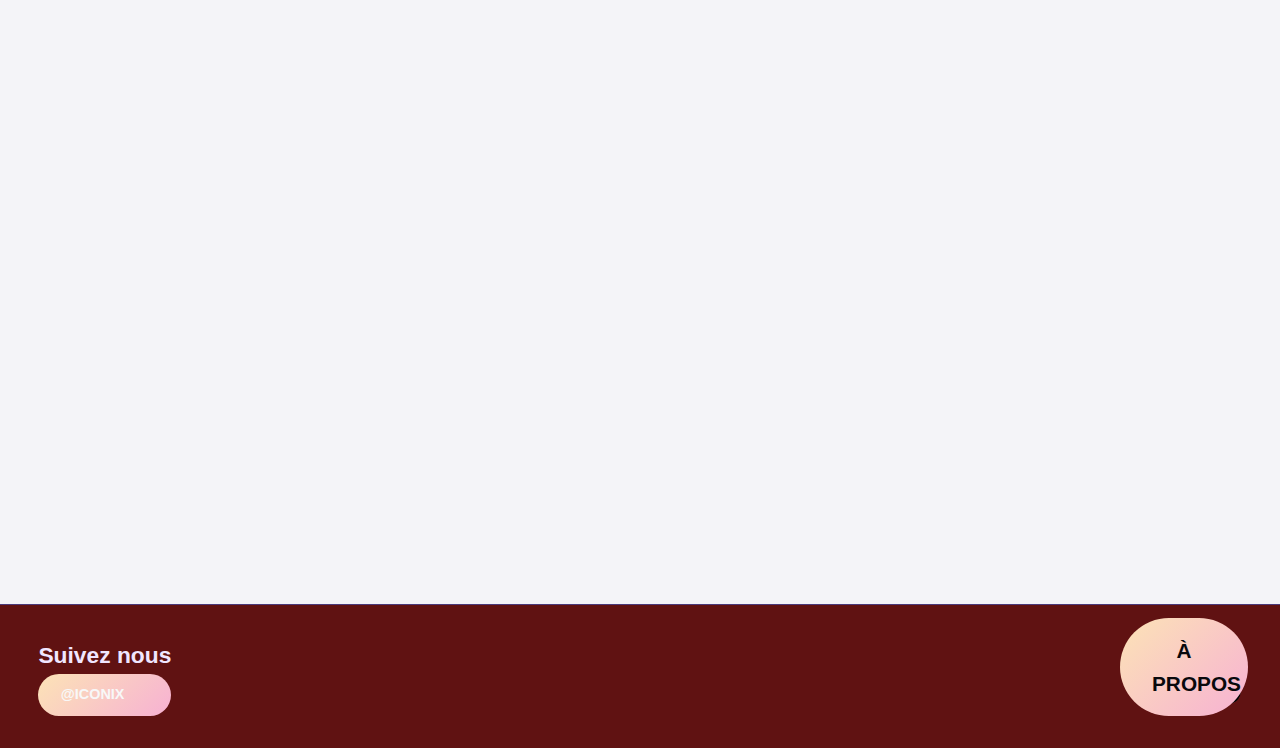
<file: actualités_mode_collaborations_partenariats.html>
<!DOCTYPE html>
<html lang="fr">
    <head>
        <title>ICONIX - Collaborations</title>
        <meta charset="utf-8">
        <link rel="icon" href="css/images/favicon.ico">
        <link rel="stylesheet" href="css/style.css" disabled>
        <link rel="stylesheet" href="css/style.diff.css" >
    </head>

    <body>
        <header>
            <div class="title">
                <h1>ICONIX</h1>
            </div>
            <nav>
                <ul class="bandeau">
                    <li><a href="index.html">Accueil</a></li>
                    <li><a href="actualités_mode.html">Actualités Mode</a></li>
                    <li><a href="looks_iconiques.html">Looks Iconiques</a></li>
                    <li><a href="tendances.html">Tendances</a></li>
                    <li><a href="createur_marques.html">Créateurs & Marques</a></li>
                </ul>
            </nav>
        </header>

        <section>
            <h1 class="titre-pages">Collaborations & Partenariats</h1>
            
            <p class="section-description-collaboration">
                Les collaborations marquent la mode en mêlant les univers
                de grandes maisons pour créer des pièces uniques et inattendues. 
                Gucci s'associe à Adidas et Balenciaga, tandis que Louis Vuitton et 
                Yayoi Kusama unissent art et haute couture avec des créations visuelles fortes.
            </p>
            
            <div class="collaboration-article-bloc collab-gucci-adidas">
                <h2>Gucci & Adidas</h2>
                
                <div class="defile-top-content content-gauche-image-droite">
                    <div class="defile-texte-gauche">
                        <p>
                            La collaboration entre Gucci et Adidas combine l’élégance du luxe italien avec l’énergie du sportswear. 
                            Ensemble, ils réinventent les codes des deux marques en mêlant motifs classiques, couleurs vives et influences rétro.
                        </p>
                    </div>
                    
                    <div class="defile-image-droite collab-image-container">
                        <img src="css/images/collaboration_adidas_gucci_1.png" alt="Collaboration Gucci Adidas Look 1" class="collab-img-principale">
                        <img src="css/images/collaboration_adidas_gucci_2.png" alt="Collaboration Gucci Adidas Look 2" class="collab-img-mini">
                    </div>
                </div> 
                
                <div class="defile-bottom-content">
                    <p>
                        Cette collaboration est devenue iconique grâce à son style unique, inspiré des années 70 et 80, qui fusionne mode sportive et couture haut de gamme. 
                        Elle a marqué les tendances en montrant que le luxe peut être à la fois audacieux, confortable et moderne.
                    </p>
                </div>
            </div>
            
            <div class="collaboration-article-bloc collab-gucci-balenciaga">
                <h2>Gucci & Balenciaga</h2>
                
                <div class="defile-top-content content-image-gauche-texte-droite">
                    
                    <div class="defile-image-gauche collab-image-container">
                        <img src="css/images/collaboration_balenciaga_gucci_1.png" alt="Collaboration Gucci Balenciaga Look 1" class="collab-img-principale">
                        <img src="css/images/collaboration_balenciaga_gucci_2.png" alt="Collaboration Gucci Balenciaga Sac" class="collab-img-mini">
                    </div>

                    <div class="defile-texte-droite">
                        <p>
                            Gucci et Balenciaga unissent leurs univers en réinterprétant les codes de l’un à travers l’autre. 
                            Cette collaboration mélange logos, silhouettes et signatures des deux maisons dans une collection hybride et surprenante.
                        </p>
                    </div>
                </div> 
                
                <div class="defile-bottom-content">
                    <p>
                        “The Hacker Project” est iconique car il brouille volontairement les limites entre les deux marques, créant des pièces inédites et audacieuses. 
                        Cette fusion du luxe a marqué l’industrie par son originalité et sa manière de jouer avec les identités visuelles.
                    </p>
                </div>
            </div>
            
            <div class="collaboration-article-bloc collab-lv-kusama">
                <h2>Louis Vuitton & Yayoi Kusama (2023)</h2>
                
                <div class="defile-chanel"> 
                    <p class="text-chanel">
                        Louis Vuitton s’associe à l’artiste japonaise Yayoi Kusama pour une collection mêlant haute couture et art contemporain. 
                        Les pois colorés et les motifs hypnotiques de l’artiste recouvrent les pièces emblématiques de la maison.
                    </p>
                    
                    <div class="collab-image-container image-gauche-multiple">
                        <img src="css/images/collaboration_lv_kusama_1.png" alt="Collaboration Louis Vuitton Yayoi Kusama 1" class="collab-img-centree">
                        <img src="css/images/collaboration_lv_kusama_2.jpg" alt="Collaboration Louis Vuitton Yayoi Kusama 2" class="collab-img-centree">
                    </div>
                    
                    <p class="text-chanel">
                        Cette collaboration est iconique grâce à son identité visuelle forte, immédiatement reconnaissable. 
                        Elle combine l’univers artistique unique de Kusama avec l’élégance Louis Vuitton, donnant naissance à des pièces créatives devenues objets de collection. 
                    </p>
                </div>
            </div>
            
        </section>

        <footer>
            <div class="footer-text">
                <h2 class="suivez-nous">Suivez nous</h2>
                <a href="insta" class="btn-suivre"><b>@ICONIX</b></a>
            </div>

            <a href="a_propos.html" class="btn-a-propos"><b>À PROPOS</b></a>
            <a href="liens vers insta" >
                <img src="css/images/logo_instagram.png" class="logo-instagram" alt="logo-instagram">
            </a>
            
        </footer>
        <button id="top-btn" onclick="window.scrollTo({top:0, behavior:'smooth'});"></button>
    </body>
    
</html>
</file>
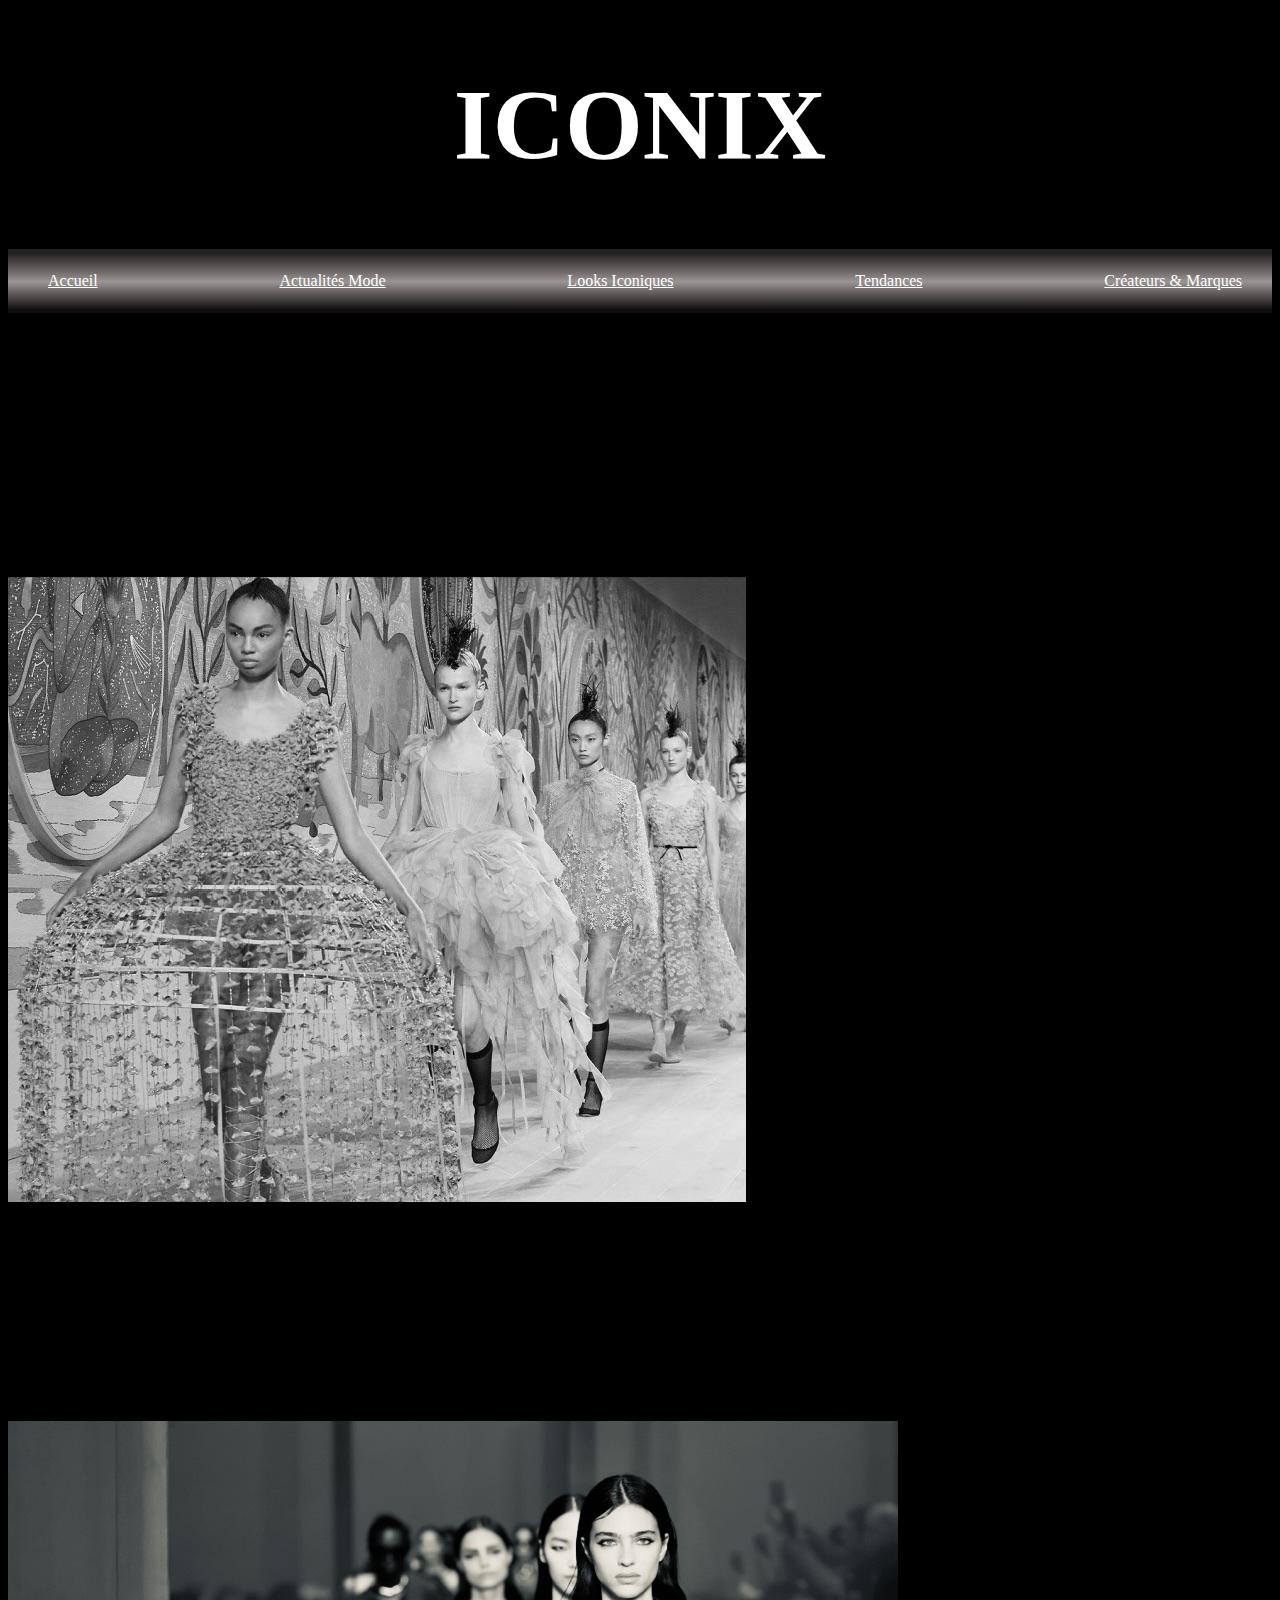
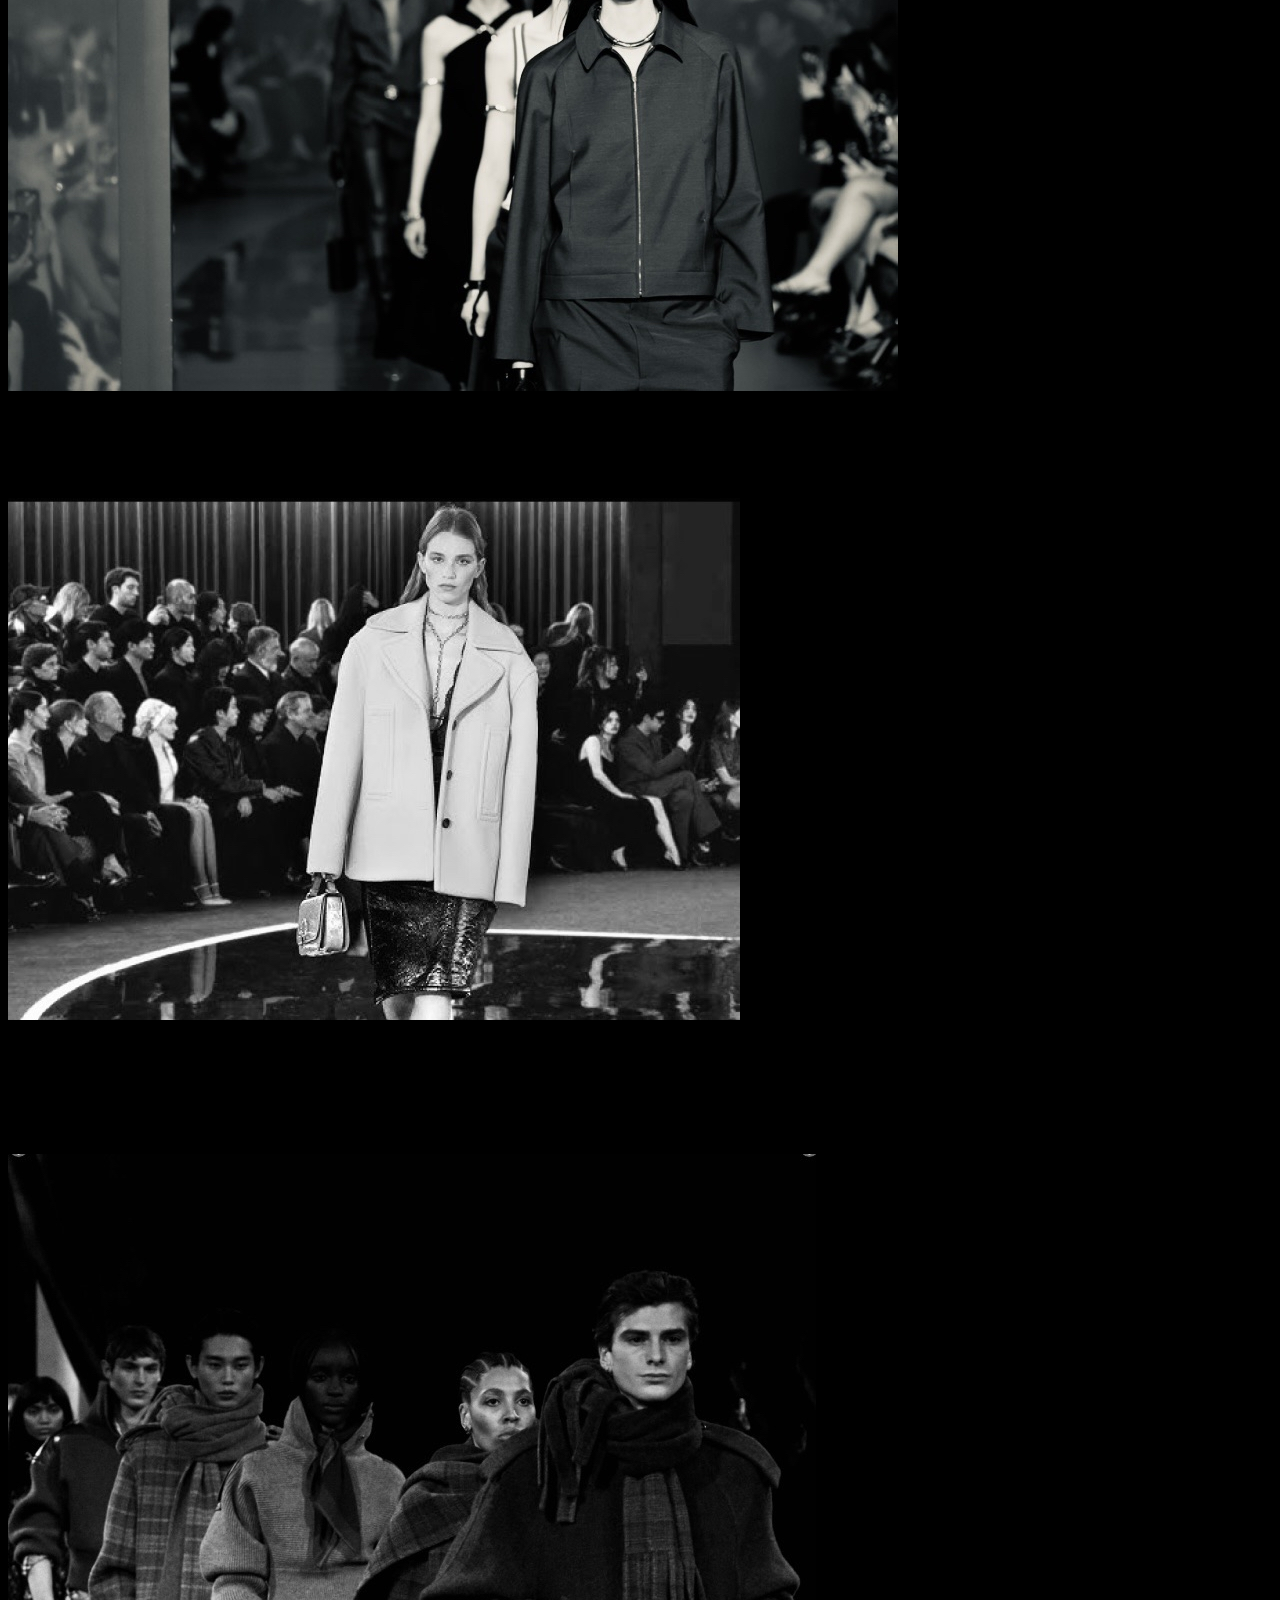
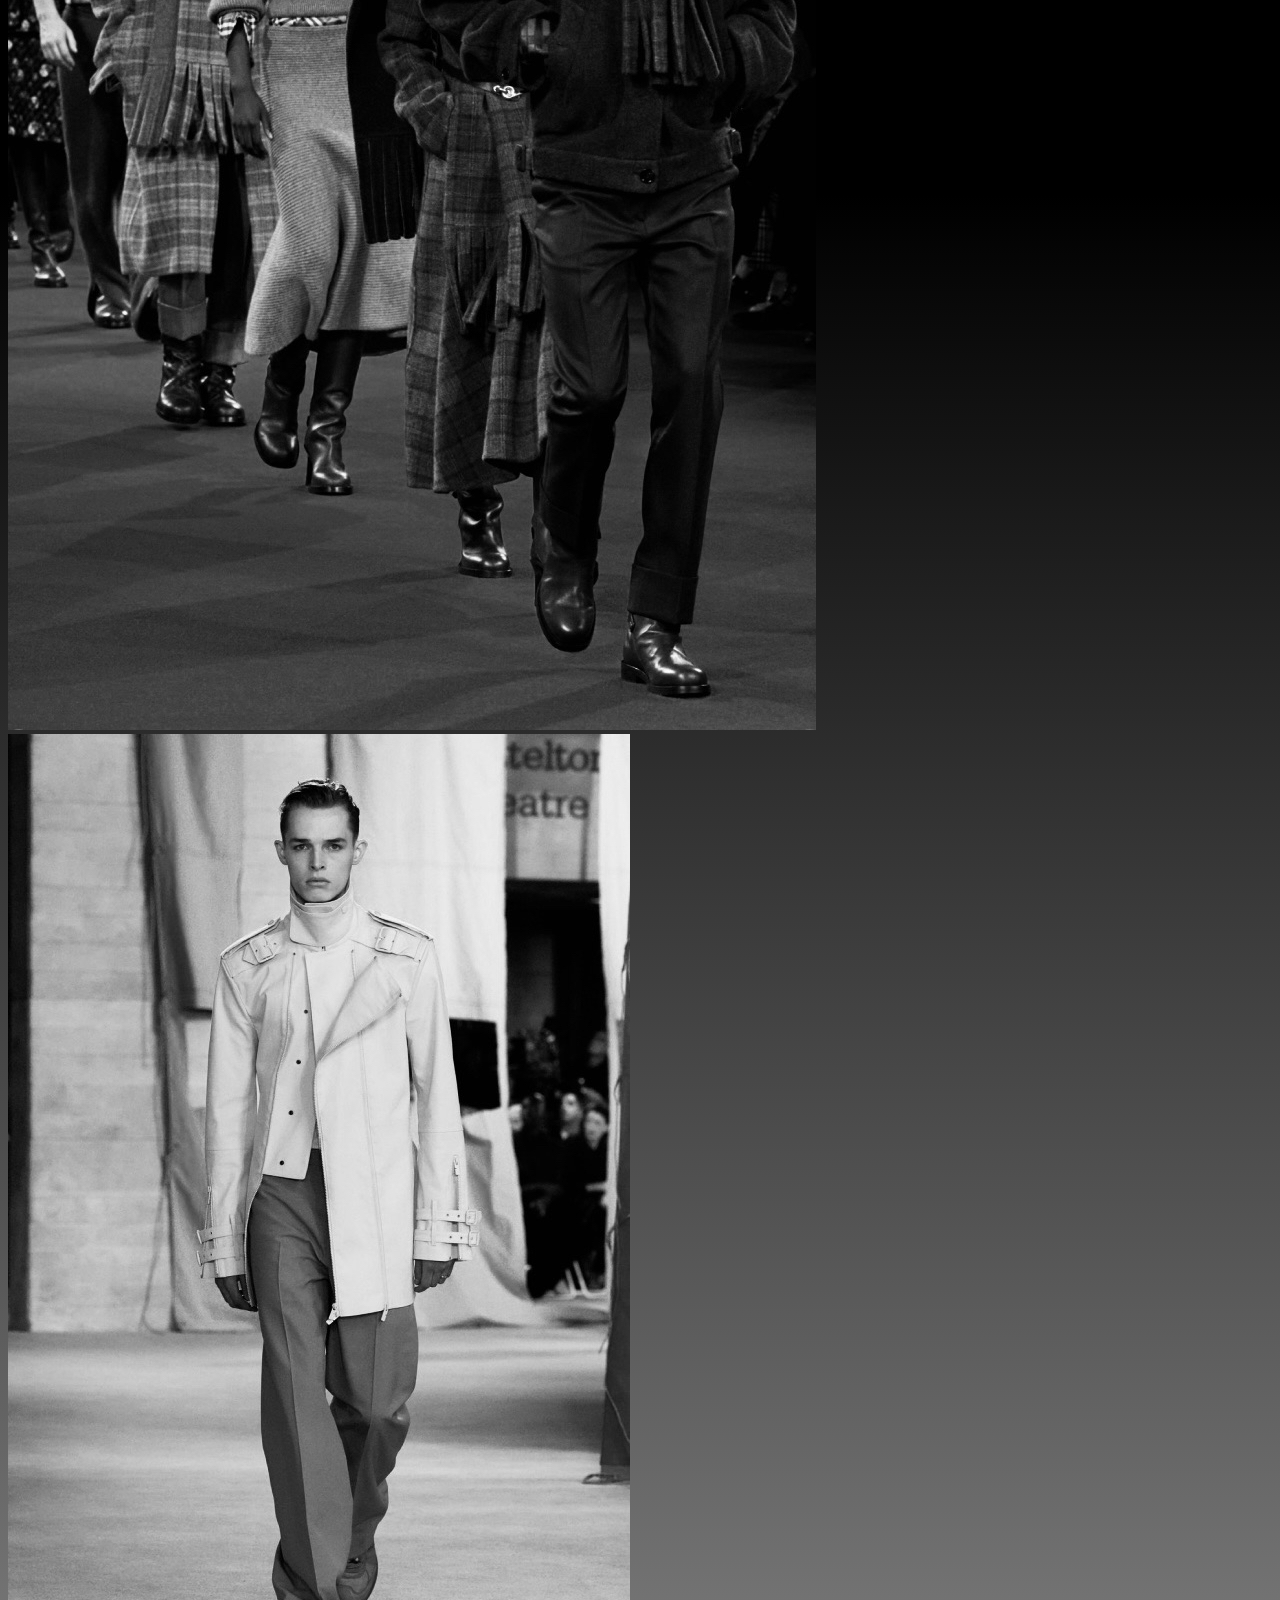
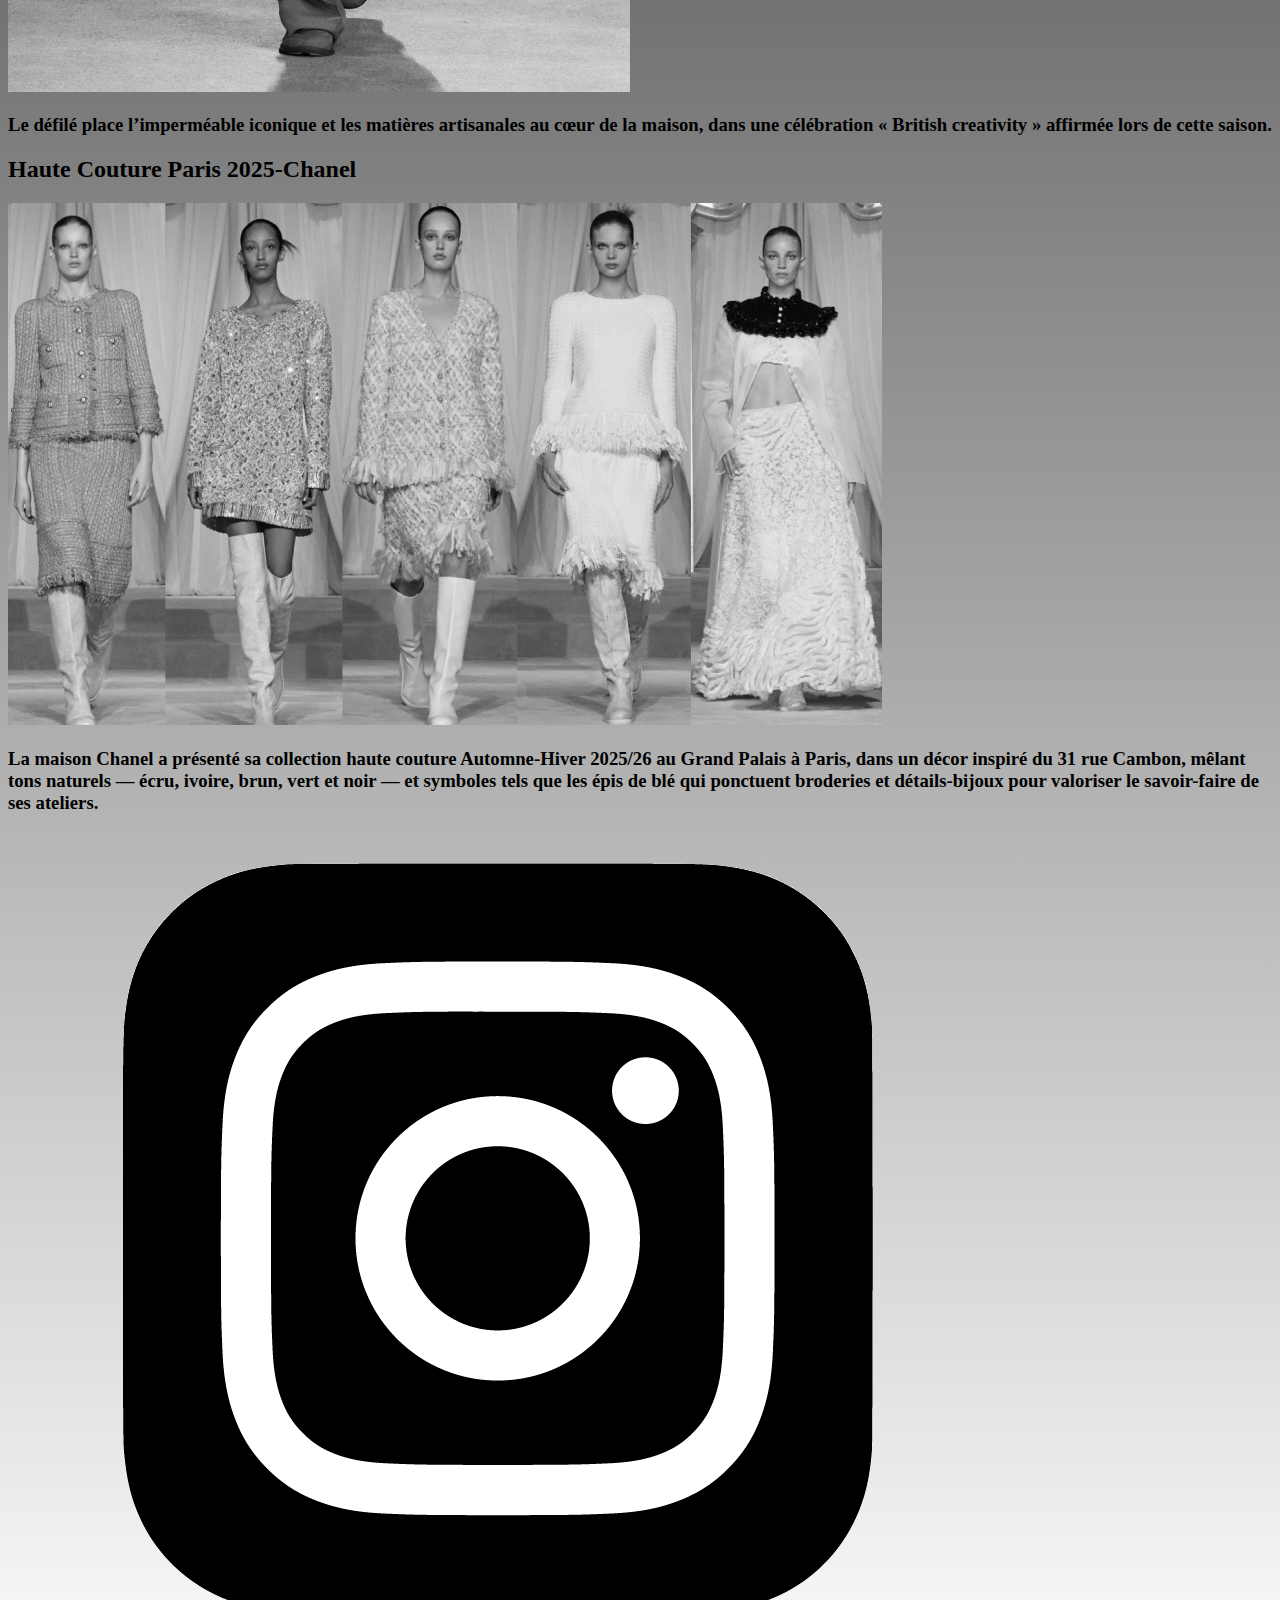
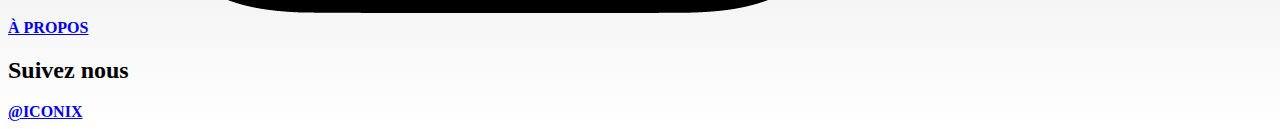
<file: actualités_mode_défilé.html>
<!DOCTYPE html>
<html lang="fr">
    <head>
        <title>ICONIX</title>
        <meta charset="utf-8">
        <link rel="icon" href="css/images/favicon.ico">
        <link rel="stylesheet" href="css/style.css" >
    </head>
    
    <body>
        <header>
            <div class="title">
                <h1>ICONIX</h1>
            </div>
            <nav>
                <ul class="bandeau">
                    <li><a href="index.html">Accueil</a></li>
                    <li><a href="actualités_mode.html">Actualités Mode</a></li>
                    <li><a href="looks_iconiques.html">Looks Iconiques</a></li>
                    <li><a href="tendances.html">Tendances</a></li>
                    <li><a href="createur_marques.html">Créateurs & Marques</a></li>
                </ul>
            </nav>
        </header>
        <h1>Défilés récents</h1>
        <p>Explorer les défilés les plus récents des principales capitales<br>
               de la mode : Paris, Milan, New York et Londres. Des collections<br>
               innovantes, des looks audacieux.<br></p>
        <div>
            <h2><strong>Dior-Paris Fashion Week 2025</strong></h2>
            <h3> Maria Grazia Chiuri présente sans doute l'une de ses collections de haute couture les plus remarquables pour la maison Dior. En explorant les paradoxes du temps, la créatrice mêle des pièces d'inspiration historique, comme la crinoline, à une interprétation moderne, sublimée par l'excellence des ateliers Dior.</h3>
            <img src="css/images/défilé_9.png" alt="">
            <h3>Ces créations, à la fois ancrées dans le passé et résolument contemporaines, capturent l'essence d'une mode intemporelle, réinventée avec une maîtrise absolue. Dior proposera une collection qui réivente le féminisme et illustre la beauté sous toutes ses formes</h3>
        </div>
        <div>
            <h2><strong>Gucci-Milan Fashion Week 2025</strong></h2>
            <h3> Un continuum d’artisanat, d’élégance et de culture qui traverse le temps. Aujourd’hui, la collection pourrait être perçue comme fondatrice, une déclaration de ce qu’est Gucci Michele à travers ses codes et ses croyances, passés, présents et futurs. faite sous la direction de Alessandro le podium du défilé Automne-Hiver 2025 arbore les courbes de l’emblème de la Maison. Célébrant leur 50e anniversaire cette année</h3>
            <img src="css/images/défilé_8.png" alt="">
            <h3>Soulignant le récit cinématographique de la collection, la musique du défilé est une création originale de Justin Hurwitz, qui a également dirigé l’orchestre qui a joué pendant le défilé. Le compositeur et chef d’orchestre multi-récompensé se livre à une réflexion sur son processus créatif et sur les émotions qu’il a cherché à traduire par le son.</h3>
            <img src="css/images/défilé_5.png" alt="">
        </div>
        <div>
            <h2><strong>London Fashion Week 2025-Burberry</strong></h2>
            <h3>La collection « Winter 2025 » de Burberry, présentée à Londres au Tate Britain, s’inspire des promenades pluvieuses à la campagne et des intérieurs de demeures britanniques raffinées.</h3>
            <img src="css/images/défilé_7.png" alt="">
            <img src="css/images/défilé_4.png" alt="">
            <h3>Le défilé place l’imperméable iconique et les matières artisanales au cœur de la maison, dans une célébration « British creativity » affirmée lors de cette saison.</h3>

        </div>
        <div>
            <h2><strong>Haute Couture Paris 2025-Chanel</strong></h2>
            <img src="css/images/défilé_6.png" alt="">
            <h3>La maison Chanel a présenté sa collection haute couture Automne-Hiver 2025/26 au ­Grand Palais à Paris, dans un décor inspiré du 31 rue Cambon, mêlant tons naturels — écru, ivoire, brun, vert et noir — et symboles tels que les épis de blé qui ponctuent broderies et détails-bijoux pour valoriser le savoir-faire de ses ateliers.</h3>
        </div>        
        <footer>
            <a href="a_propos.html" class="btn-a-propos"><b>À PROPOS</b></a>
            <a href="liens vers insta" >
                <img src="css/images/logo_instagram.png" class="logo-instagram" alt="logo-instagram">
            </a>
            <h2>Suivez nous</h2>
            <a href="insta" class="btn-suivre"><b>@ICONIX</b></a>    
        </footer>
    </body>
    
</html>
</file>
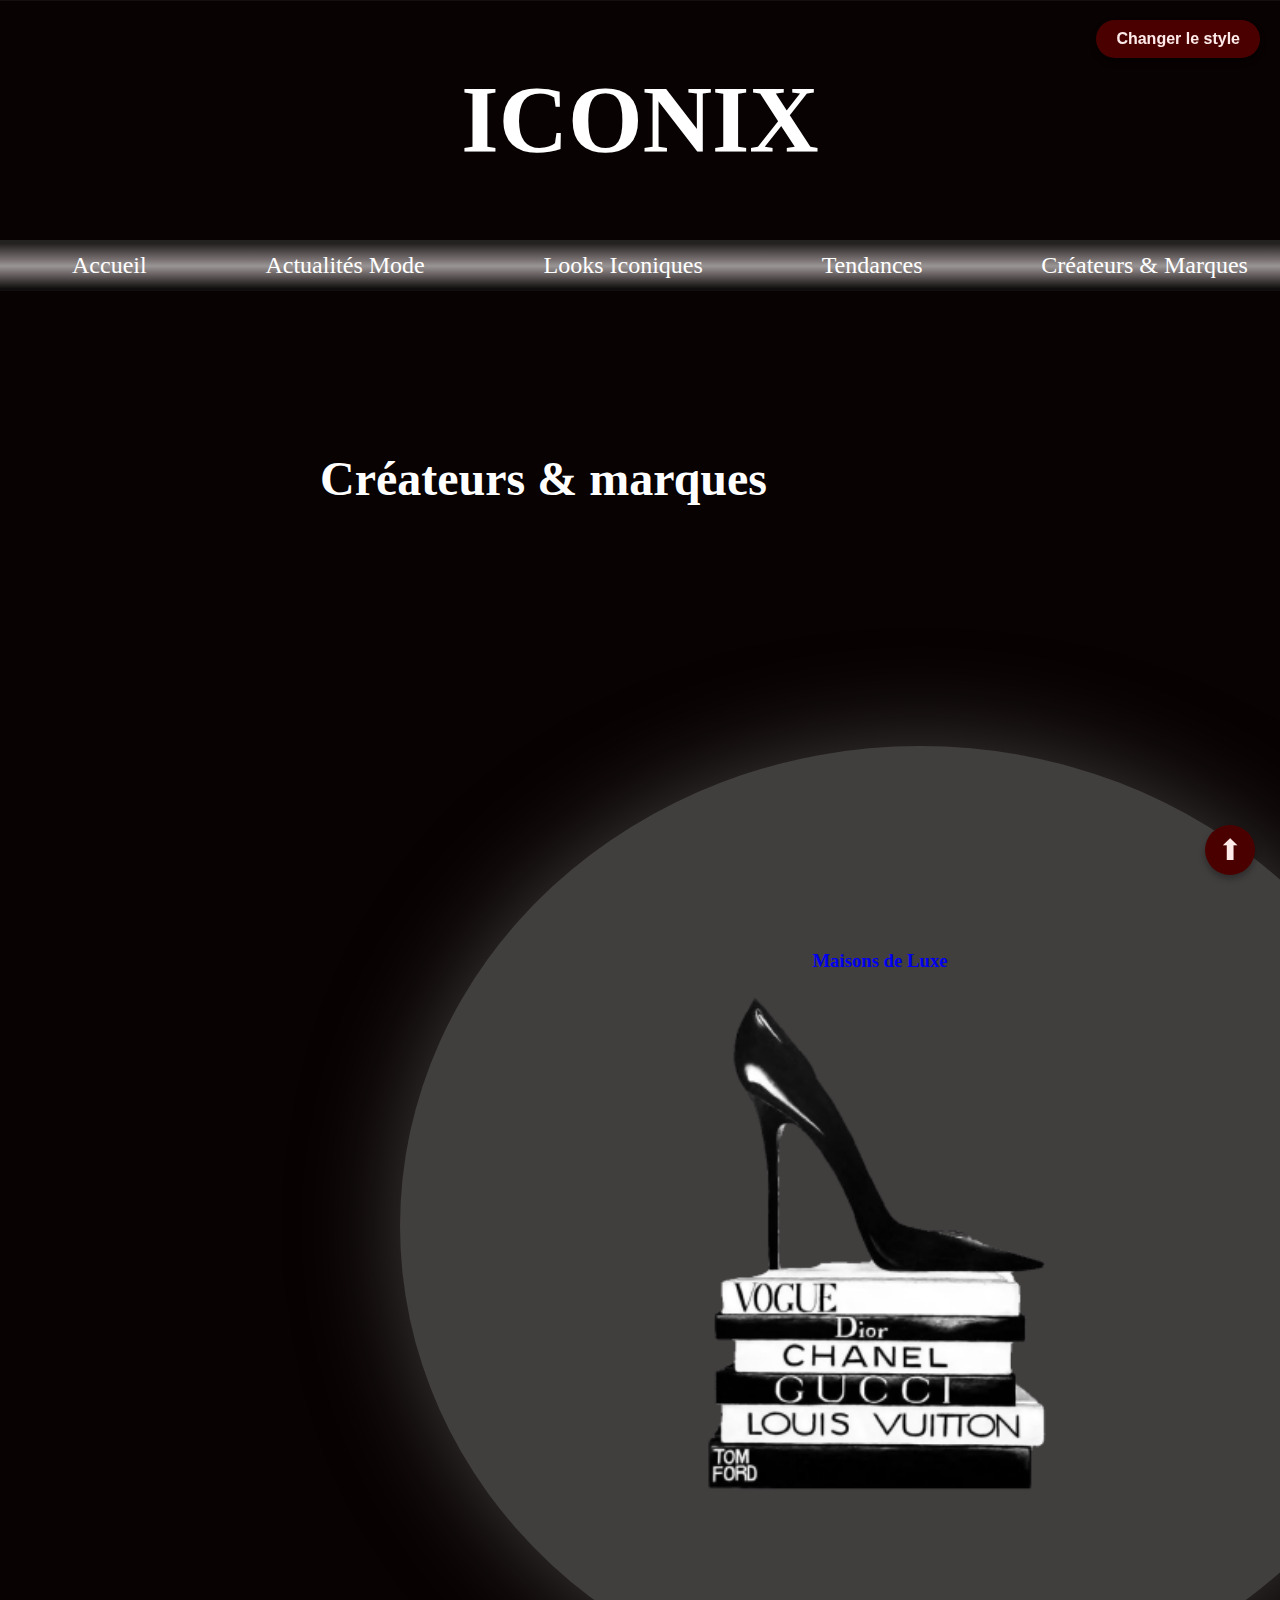
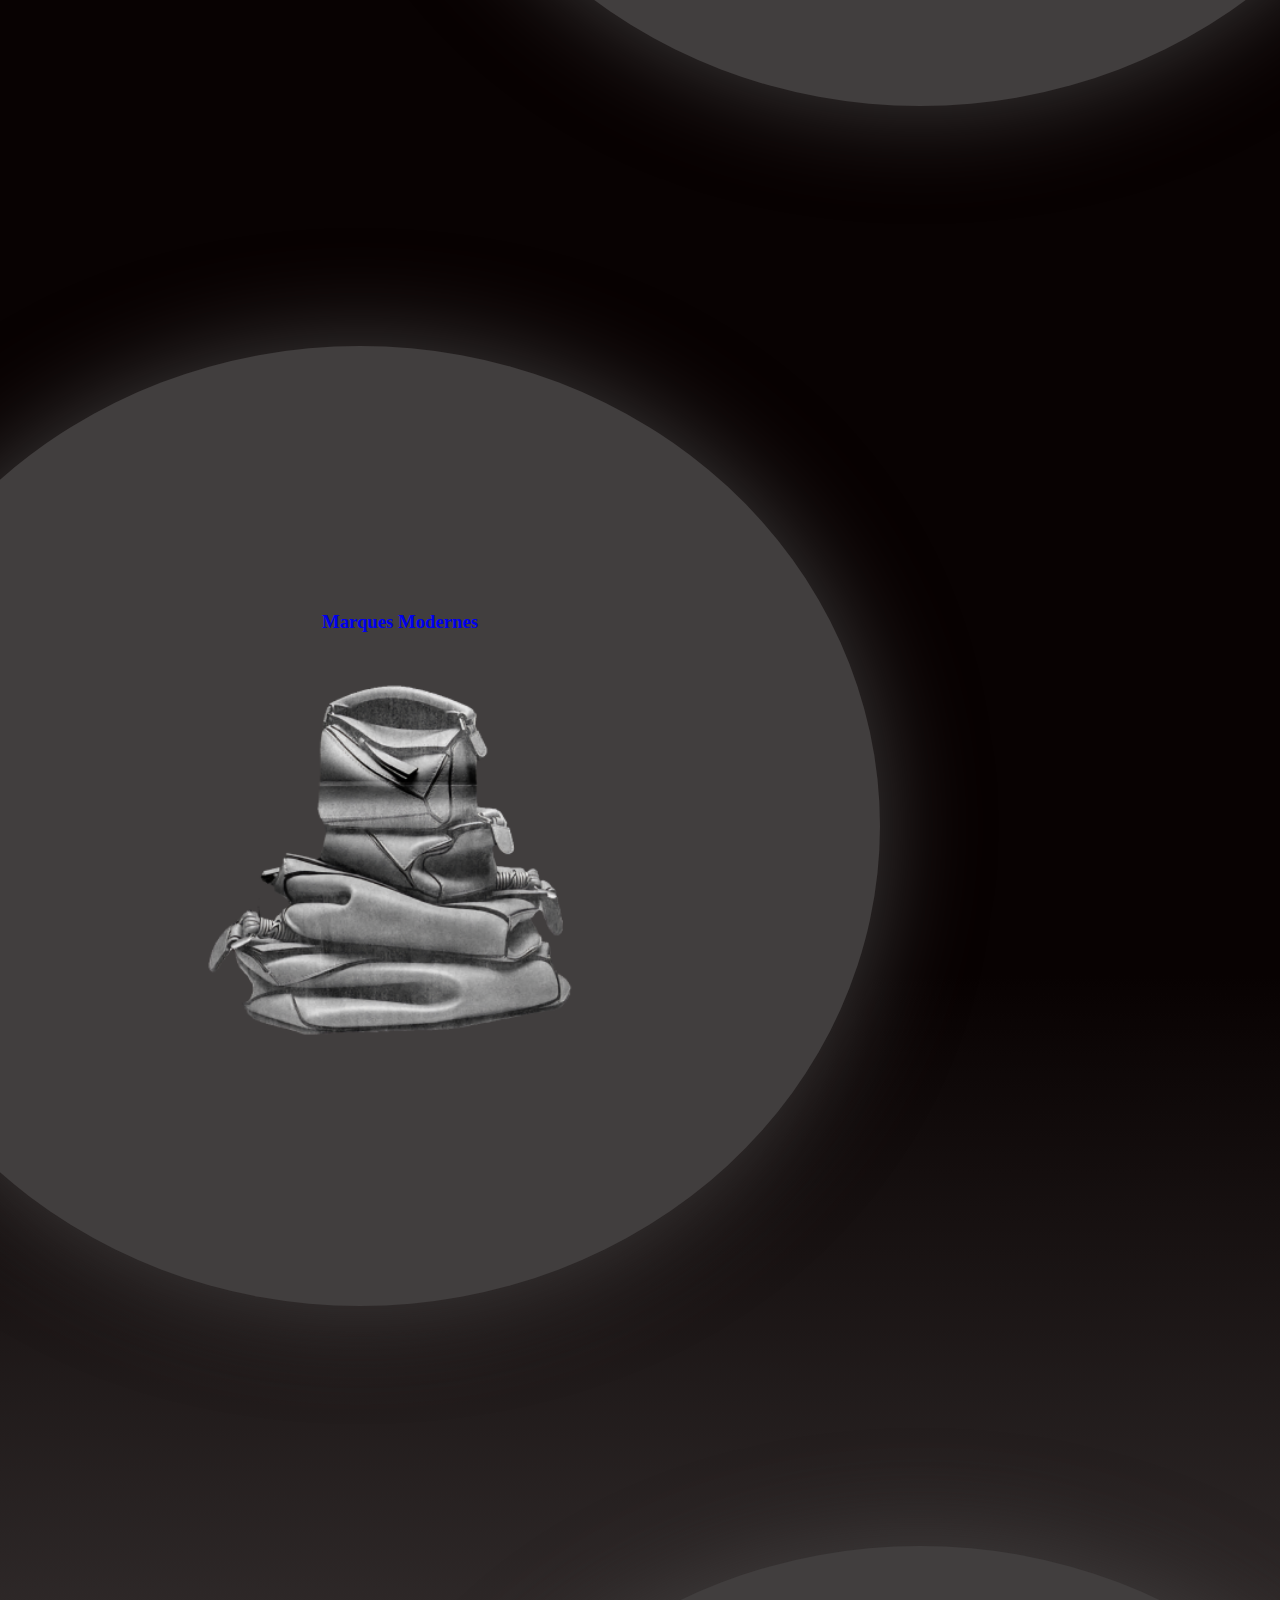
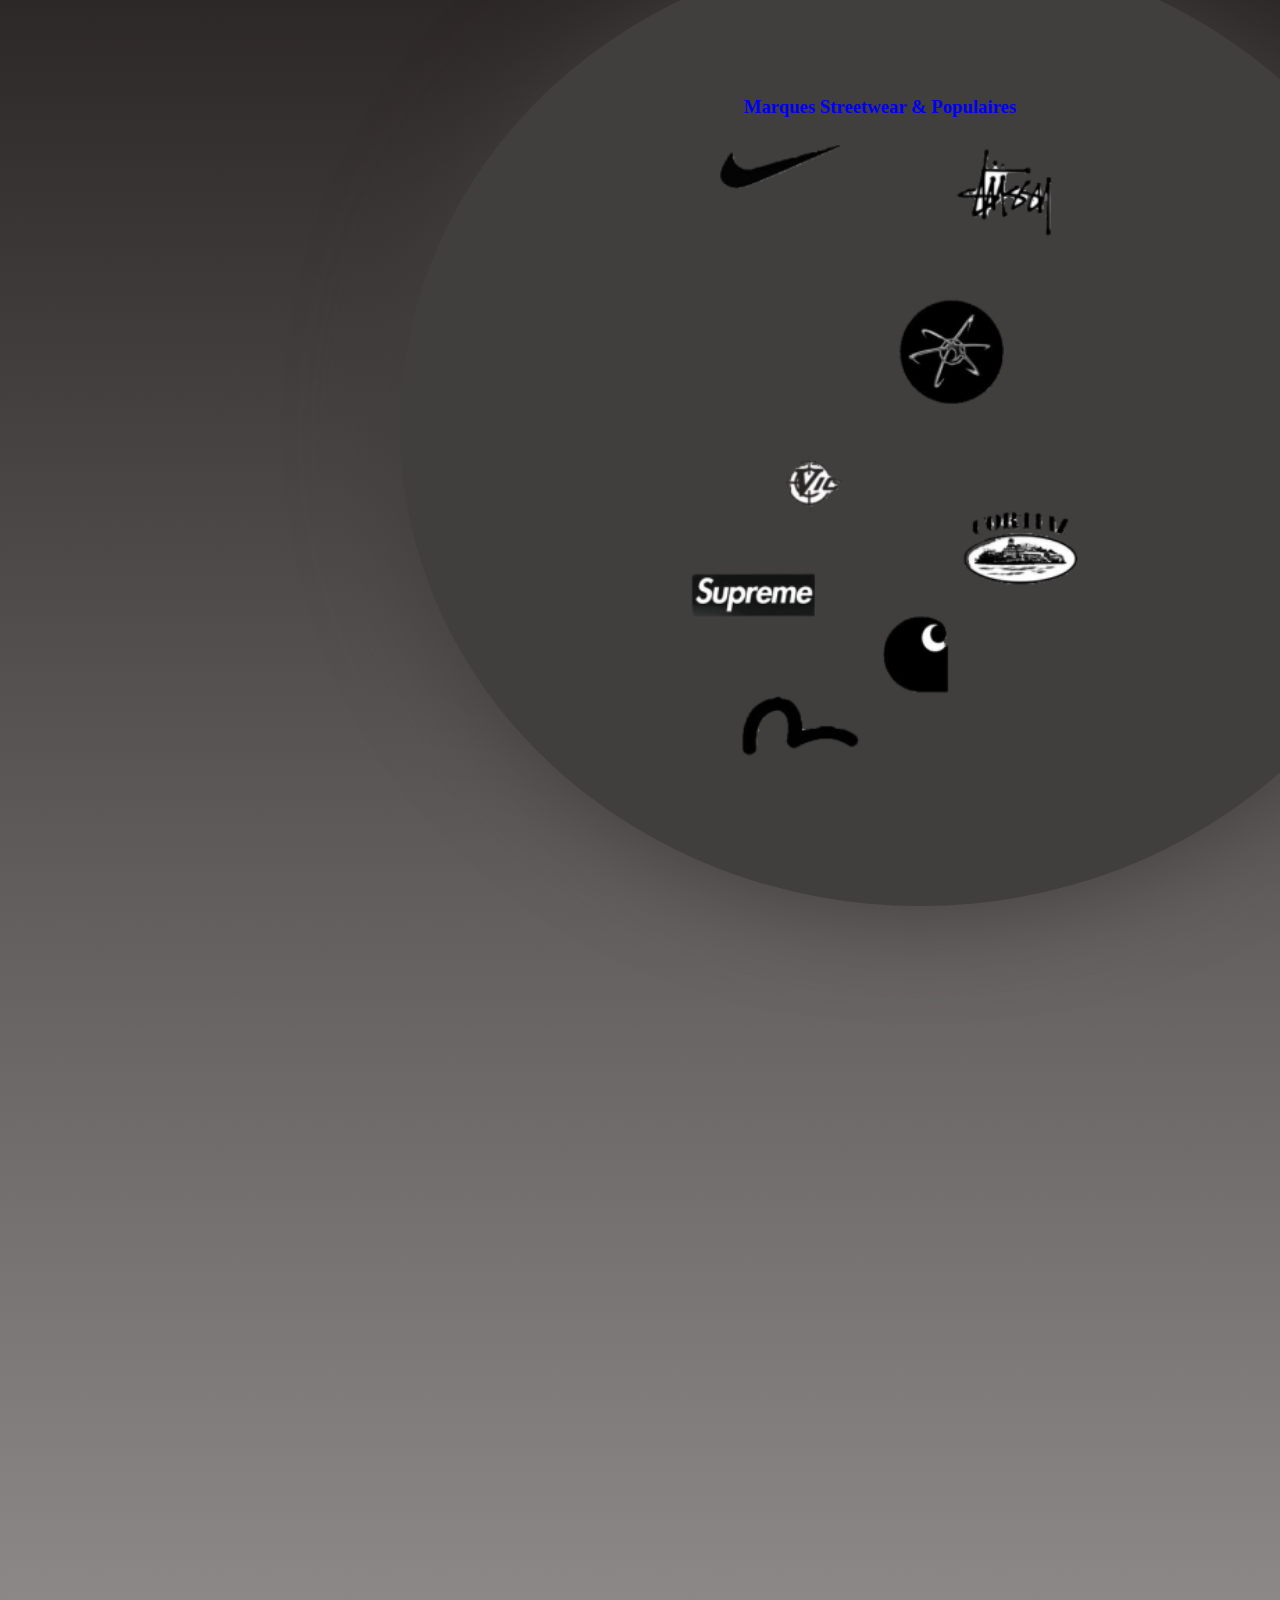
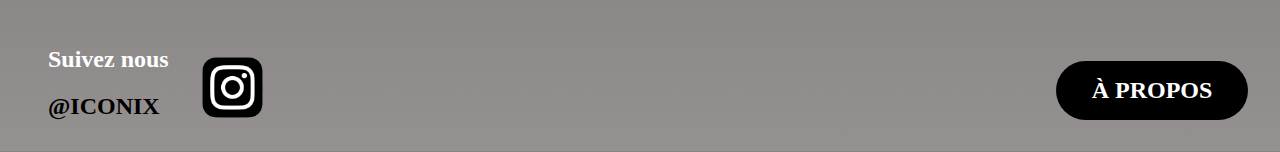
<file: createur_marques.html>
<!DOCTYPE html>
<html lang="fr">
    <head>
        <title>ICONIX</title>
        <meta charset="utf-8">
        <link rel="icon" href="css/images/favicon.ico">

        <link rel="stylesheet" href="css/style.dark.css" id="theme-style">
    </head>
    <body>
        <button id="theme-toggle">Changer le style</button>
        <header>
            <div class="title">
                <h1>ICONIX</h1>
            </div>
            <nav>
                <ul class="bandeau">
                    <li><a href="index.html">Accueil</a></li>
                    <li><a href="actualités_mode.html">Actualités Mode</a></li>
                    <li><a href="looks_iconiques.html">Looks Iconiques</a></li>
                    <li><a href="tendances.html">Tendances</a></li>
                    <li><a href="createur_marques.html">Créateurs & Marques</a></li>
                </ul>
            </nav>
        </header>

        <section>
            <h2 class="titre-pages createurs-marques"> Créateurs & marques </h2>
            <div class="marques-container"> 
                
                <a href="createurs_marques_Maison_de_luxe.html" class="marque-cercle">
                    <h3>Maisons de Luxe</h3>
                    <div class="cercle-contenu">
                        <img src="css/images/Vogue.png" alt="Illustration de produits de luxe (livres, talon)" class="marque-img">
                    </div>
                </a>

                <a href="createur_marques_marques_modernes.html" class="marque-cercle">
                    <h3>Marques Modernes</h3>
                    <div class="cercle-contenu">
                        <img src="css/images/sac_marques_modernes.png" alt="Illustration de sacs à main modernes" class="marque-img">
                    </div>
                </a>

                <a href="createurs_marques_marques_streetwear_populaire.html" class="marque-cercle">
                    <h3>Marques Streetwear & Populaires</h3>
                    <div class="cercle-contenu">
                        <img src="css/images/marques_streetwear.png" alt="Marques Streetwear" class="marque-img">
                    </div>
                </a>

            </div>
            
        </section>
        <footer>
            <div class="footer-social-block">
                <div class="footer-text">
                    <h2 class="suivez-nous">Suivez nous</h2>
                    <a href="https://www.instagram.com/iconix117?igsh=MTRzZjBzbGMzdTZleQ%3D%3D&utm_source=qr" class="btn-suivre"><b>@ICONIX</b></a>
                </div>
                <a href="https://www.instagram.com/iconix117?igsh=MTRzZjBzbGMzdTZleQ%3D%3D&utm_source=qr" class="logo-link">
                    <img src="css/images/logo_instagram.png" class="logo-instagram" alt="logo-instagram">
                </a>
            </div>
            <a href="a_propos.html" class="btn-a-propos"><b>À PROPOS</b></a>
            <button id="top-btn" onclick="window.scrollTo({top:0, behavior:'smooth'});">⬆</button>

        </footer>
        <script src="javaScript/switch-style.js"></script>
    </body>
</html>
</file>
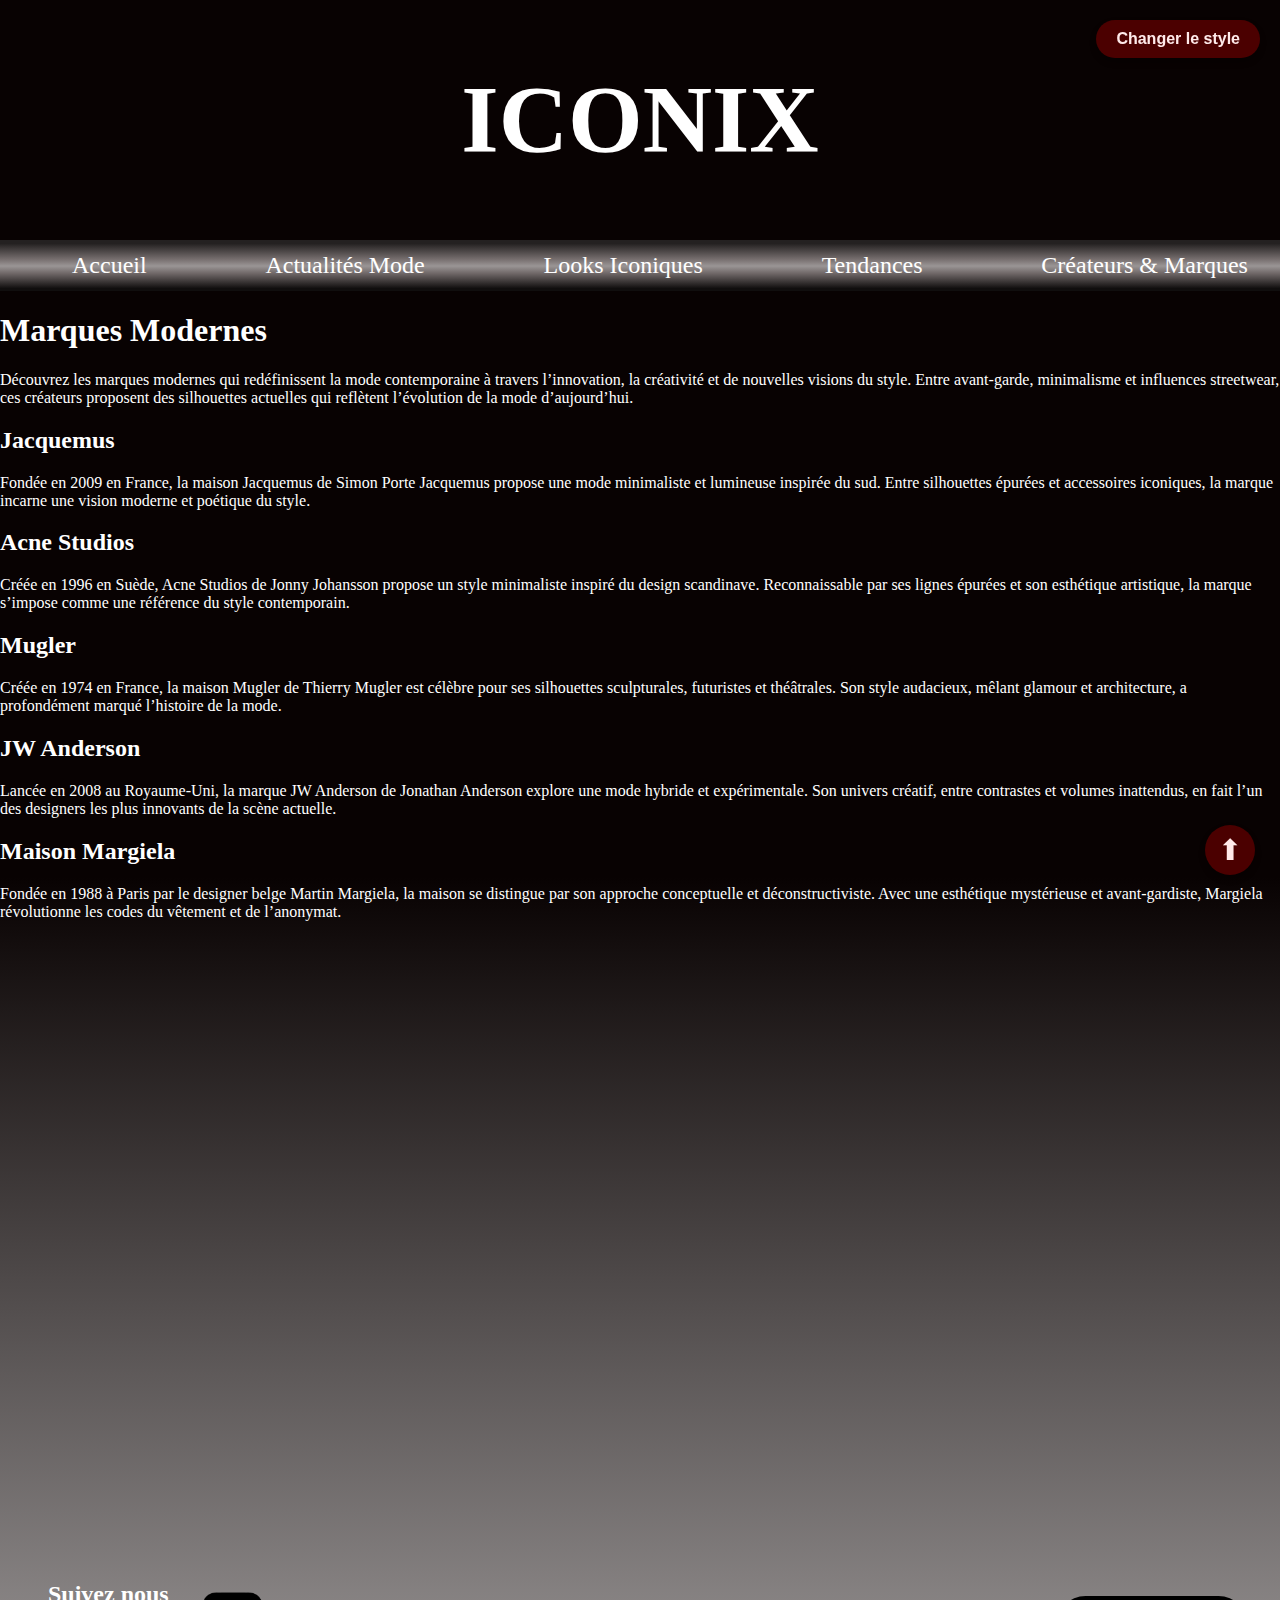
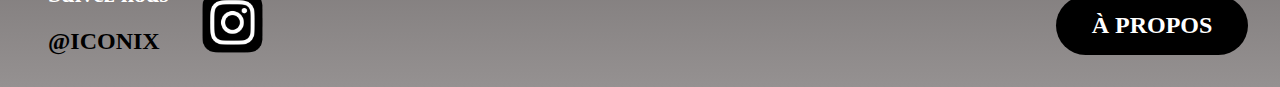
<file: createur_marques_marques_modernes.html>
<!DOCTYPE html>
<html lang="fr">
<head>
  <title>Marques Modernes - ICONIX</title>
  <meta charset="utf-8">
  <meta name="viewport" content="width=device-width, initial-scale=1.0">

  <link rel="icon" href="css/images/favicon.ico">
  <link rel="stylesheet" href="css/style.dark.css" id="theme-style">
</head>

<body class="page-modernes">
  <button id="theme-toggle">Changer le style</button>

  
  <header>
    <div class="title">
      <h1>ICONIX</h1>
    </div>

    <nav>
      <ul class="bandeau">
        <li><a href="index.html">Accueil</a></li>
        <li><a href="actualités_mode.html">Actualités Mode</a></li>
        <li><a href="looks_iconiques.html">Looks Iconiques</a></li>
        <li><a href="tendances.html">Tendances</a></li>
        <li><a href="createur_marques.html">Créateurs & Marques</a></li>
      </ul>
    </nav>
  </header>

  
  <main>
    
    <section class="modern-hero">
      <h1 class="modern-title">Marques Modernes</h1>
      <p class="modern-intro">
        Découvrez les marques modernes qui redéfinissent la mode contemporaine à travers l’innovation,
        la créativité et de nouvelles visions du style. Entre avant-garde, minimalisme et influences streetwear,
        ces créateurs proposent des silhouettes actuelles qui reflètent l’évolution de la mode d’aujourd’hui.
      </p>
    </section>

    <!-- Marques -->
    <section class="modern-band">
      <h2 class="brand-name">Jacquemus</h2>
      <p class="brand-description">
        Fondée en 2009 en France, la maison Jacquemus de Simon Porte Jacquemus propose une mode minimaliste
        et lumineuse inspirée du sud. Entre silhouettes épurées et accessoires iconiques, la marque incarne
        une vision moderne et poétique du style.
      </p>
    </section>

    <section class="modern-band">
      <h2 class="brand-name">Acne Studios</h2>
      <p class="brand-description">
        Créée en 1996 en Suède, Acne Studios de Jonny Johansson propose un style minimaliste inspiré du design
        scandinave. Reconnaissable par ses lignes épurées et son esthétique artistique, la marque s’impose
        comme une référence du style contemporain.
      </p>
    </section>

    <section class="modern-band">
      <h2 class="brand-name">Mugler</h2>
      <p class="brand-description">
        Créée en 1974 en France, la maison Mugler de Thierry Mugler est célèbre pour ses silhouettes sculpturales,
        futuristes et théâtrales. Son style audacieux, mêlant glamour et architecture, a profondément marqué
        l’histoire de la mode.
      </p>
    </section>

    <section class="modern-band">
      <h2 class="brand-name">JW Anderson</h2>
      <p class="brand-description">
        Lancée en 2008 au Royaume-Uni, la marque JW Anderson de Jonathan Anderson explore une mode hybride
        et expérimentale. Son univers créatif, entre contrastes et volumes inattendus, en fait l’un des designers
        les plus innovants de la scène actuelle.
      </p>
    </section>

    <section class="modern-band">
      <h2 class="brand-name">Maison Margiela</h2>
      <p class="brand-description">
        Fondée en 1988 à Paris par le designer belge Martin Margiela, la maison se distingue par son approche
        conceptuelle et déconstructiviste. Avec une esthétique mystérieuse et avant-gardiste, Margiela révolutionne
        les codes du vêtement et de l’anonymat.
      </p>
    </section>
  </main>

  
  <footer>
    <div class="footer-social-block">
      <div class="footer-text">
        <h2 class="suivez-nous">Suivez nous</h2>
        <a href="https://www.instagram.com/iconix117?igsh=MTRzZjBzbGMzdTZleQ%3D%3D&utm_source=qr" class="btn-suivre"><b>@ICONIX</b></a>
      </div>
      <a href="https://www.instagram.com/iconix117?igsh=MTRzZjBzbGMzdTZleQ%3D%3D&utm_source=qr" class="logo-link">
        <img src="css/images/logo_instagram.png" class="logo-instagram" alt="logo-instagram">
      </a>
    </div>

    <a href="a_propos.html" class="btn-a-propos"><b>À PROPOS</b></a>
    <button id="top-btn" onclick="window.scrollTo({top:0, behavior:'smooth'});">⬆</button>
  </footer>

  <script src="javaScript/switch-style.js"></script>
</body>
</html>
</file>
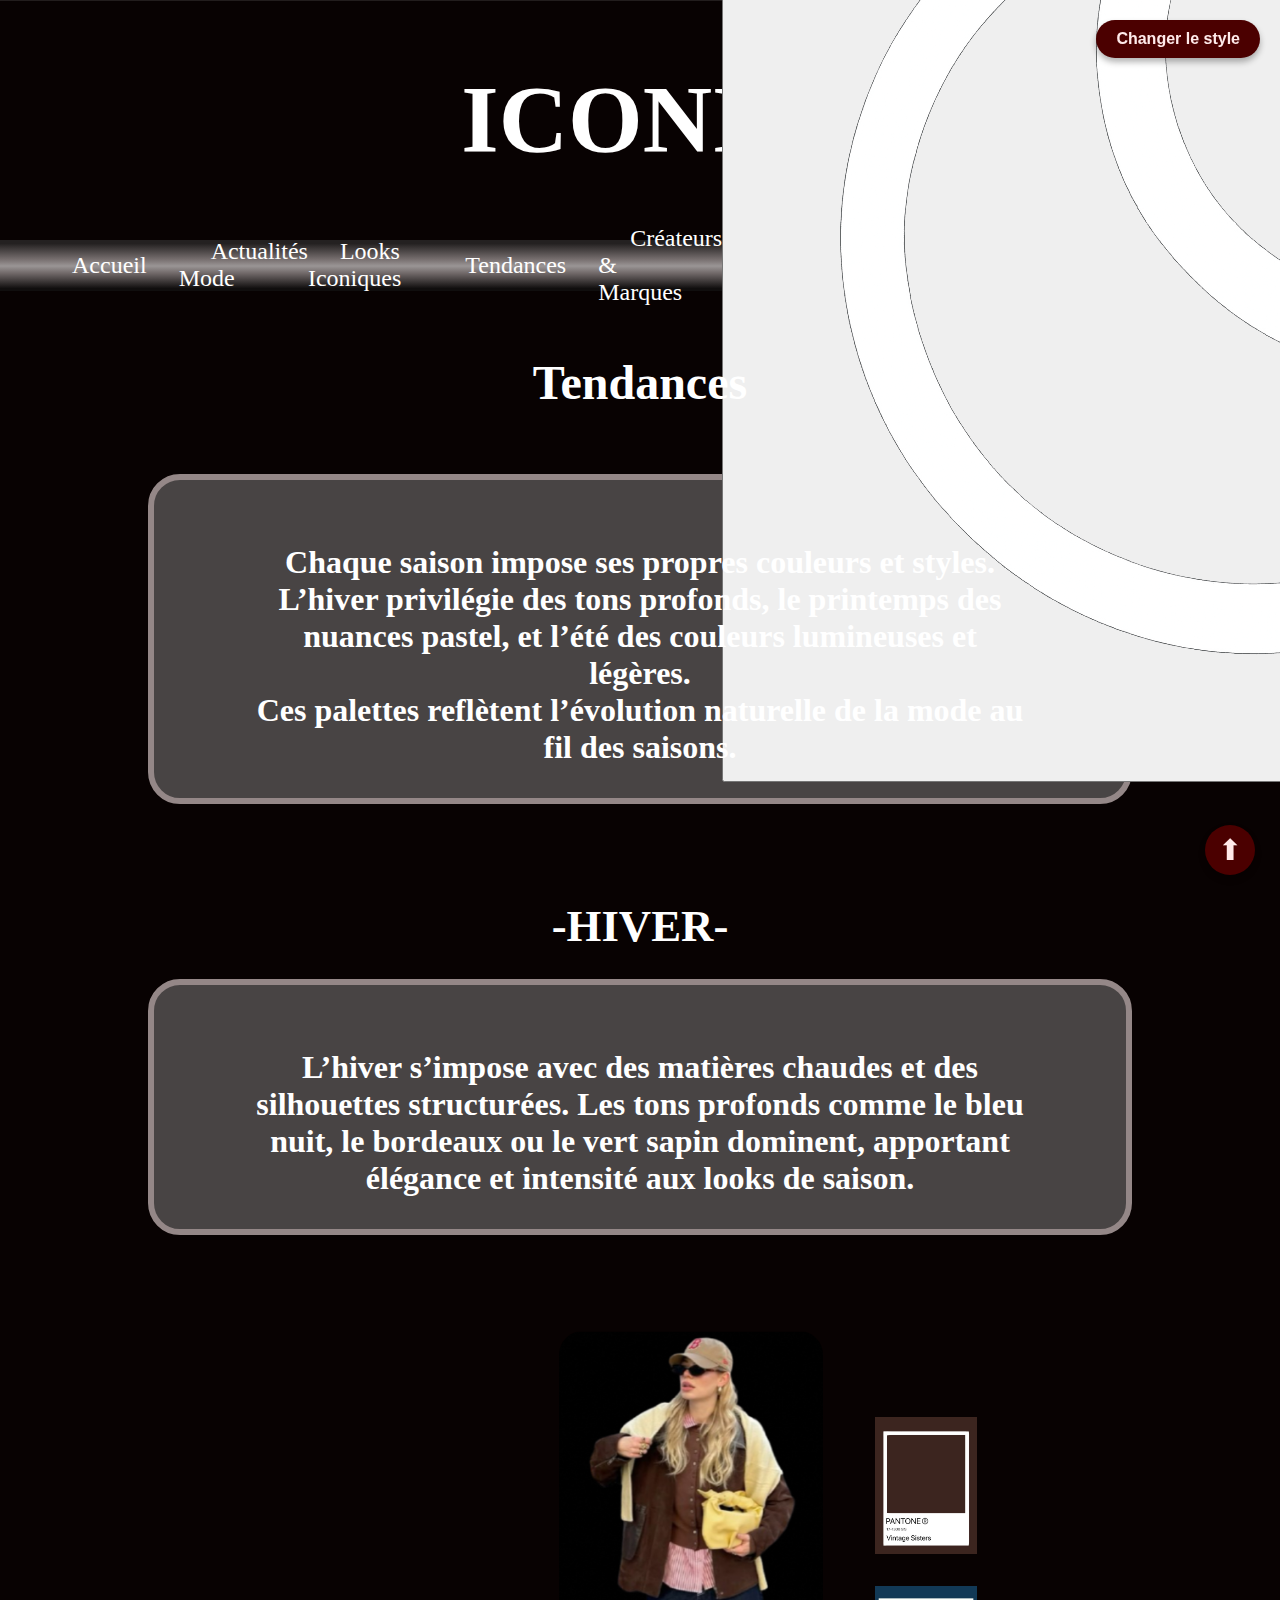
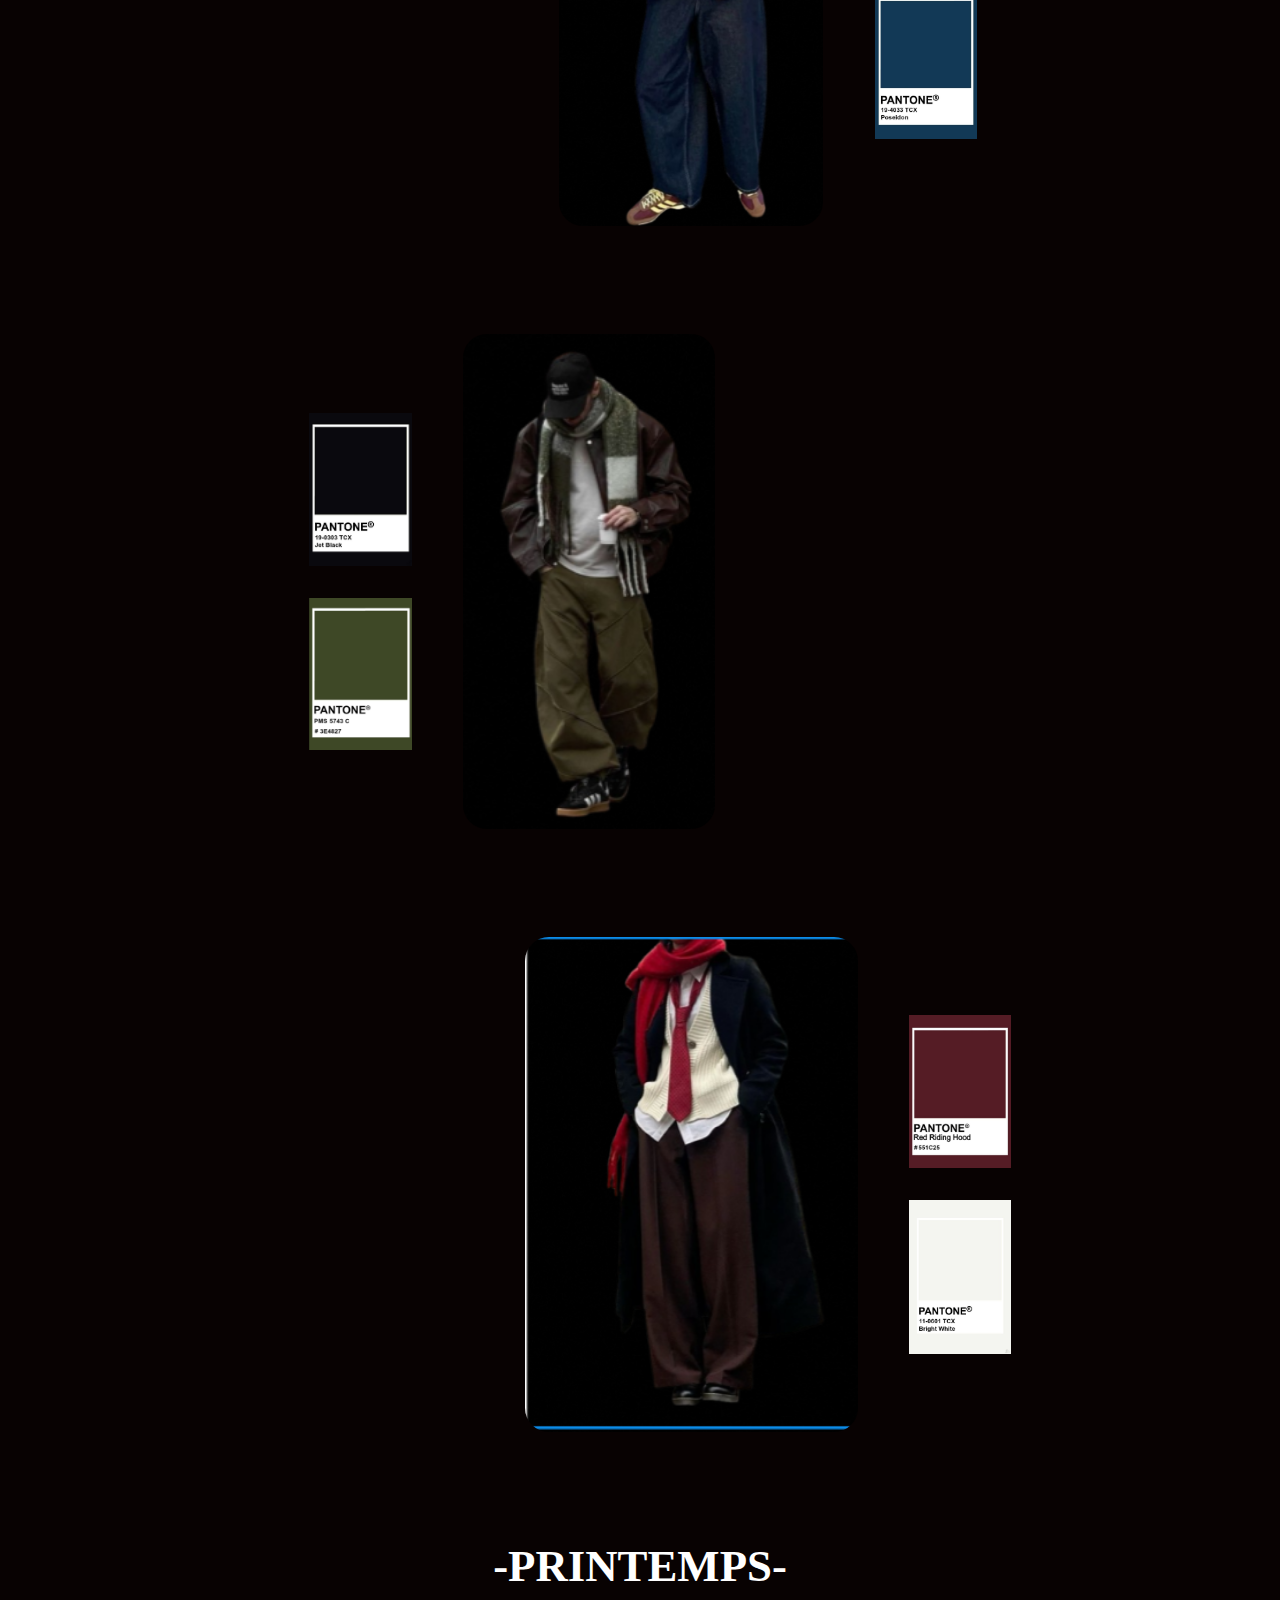
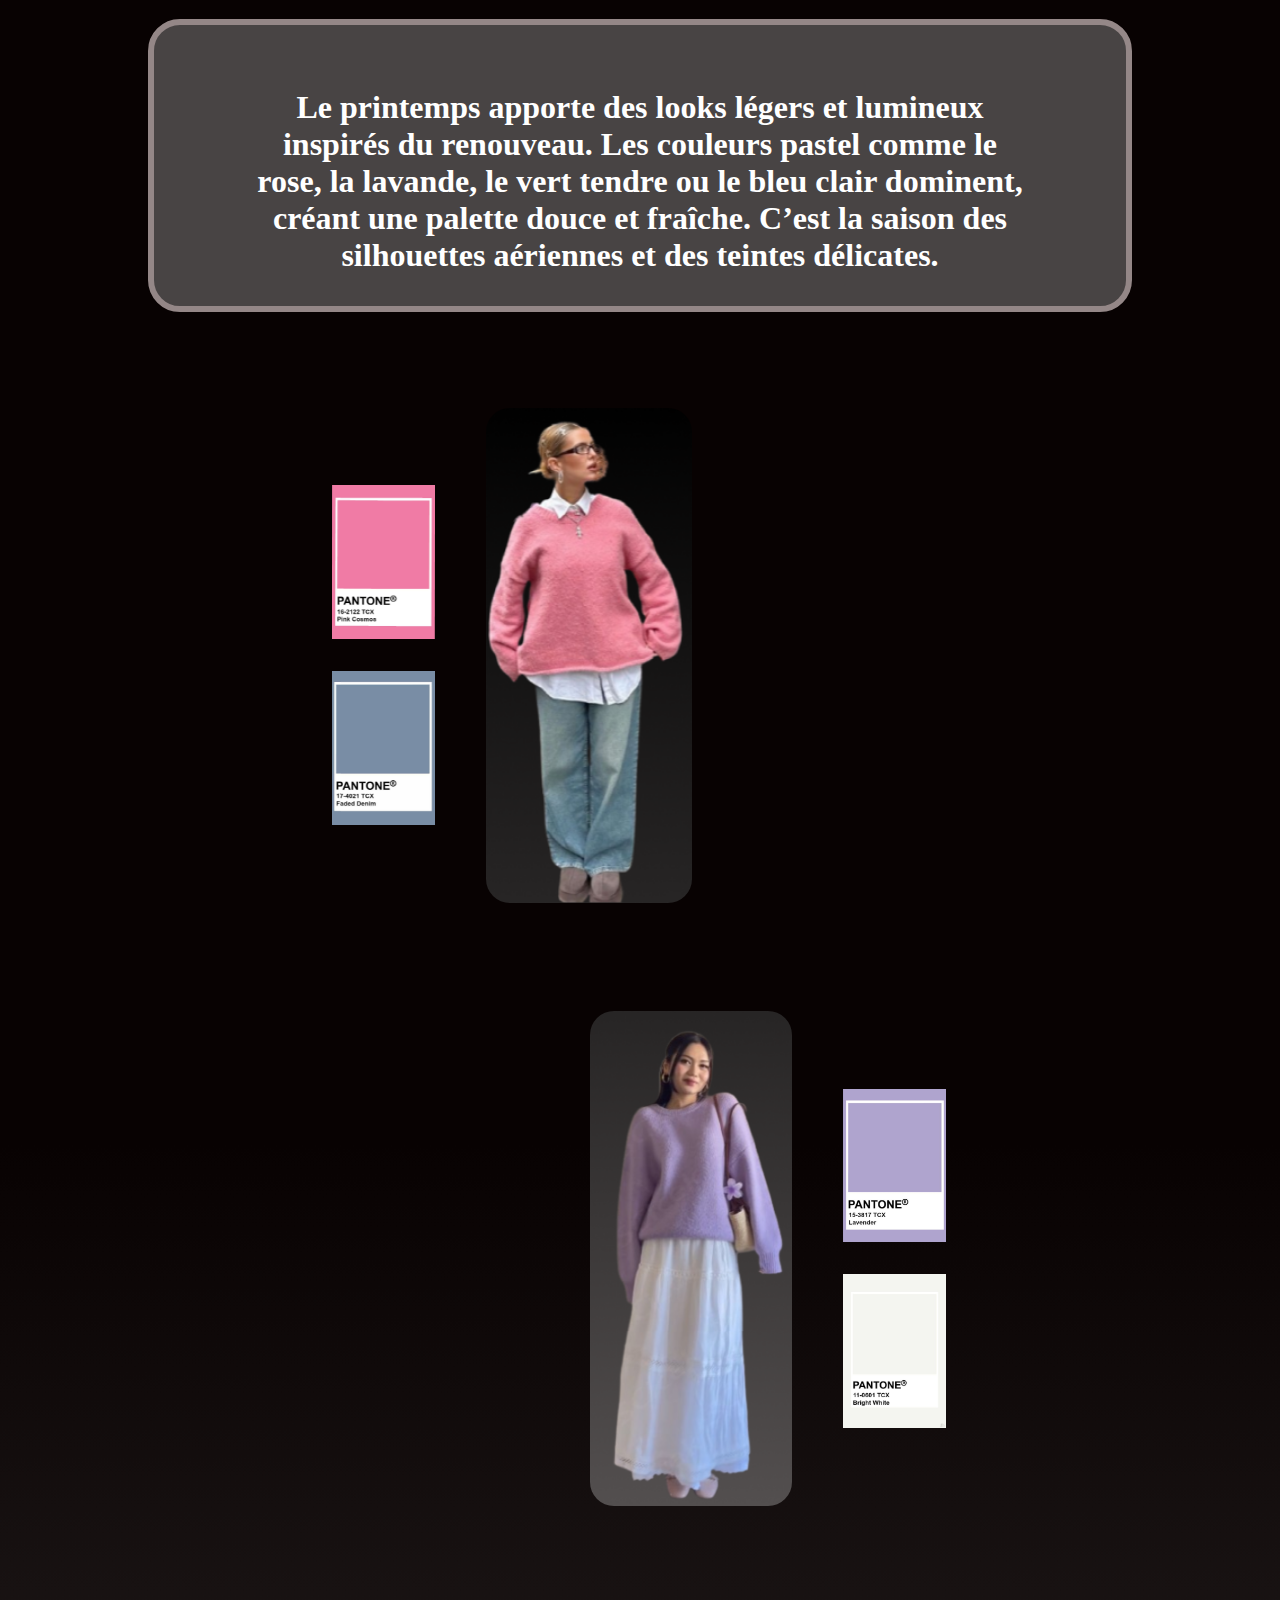
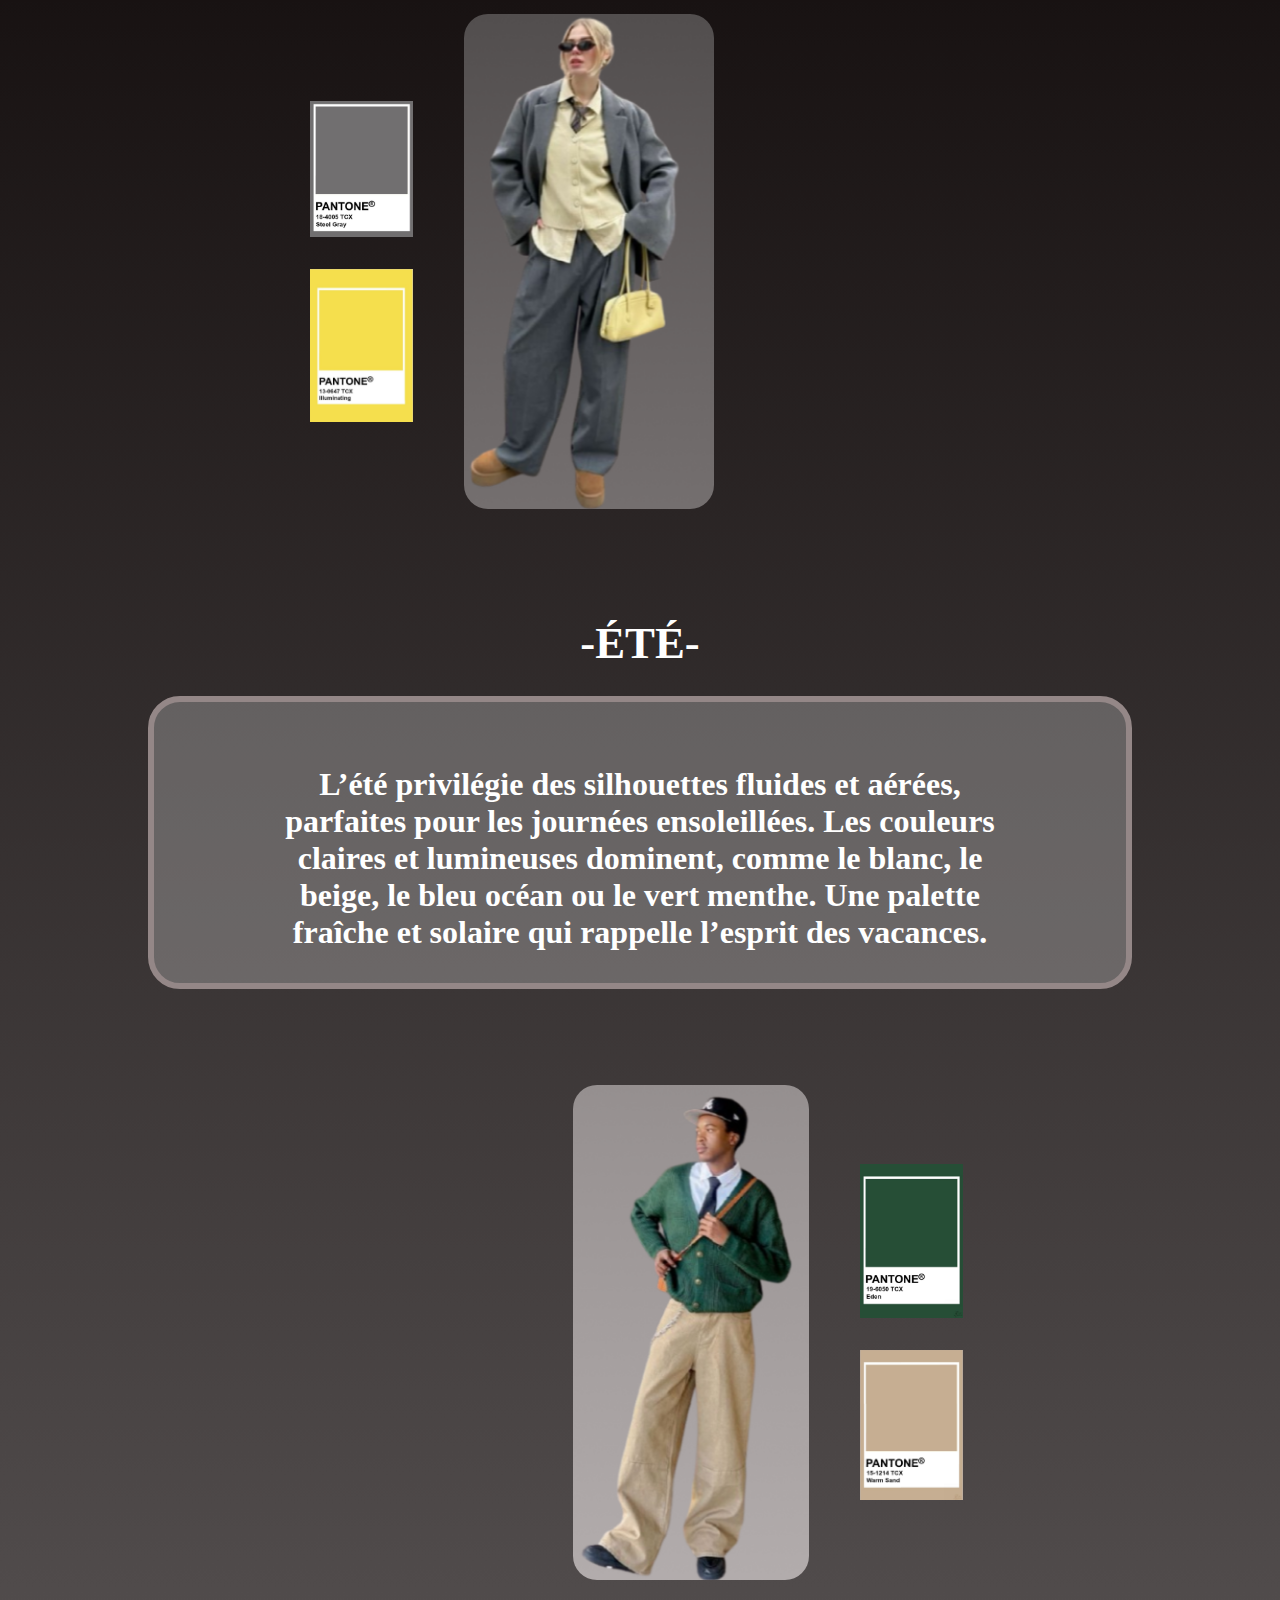
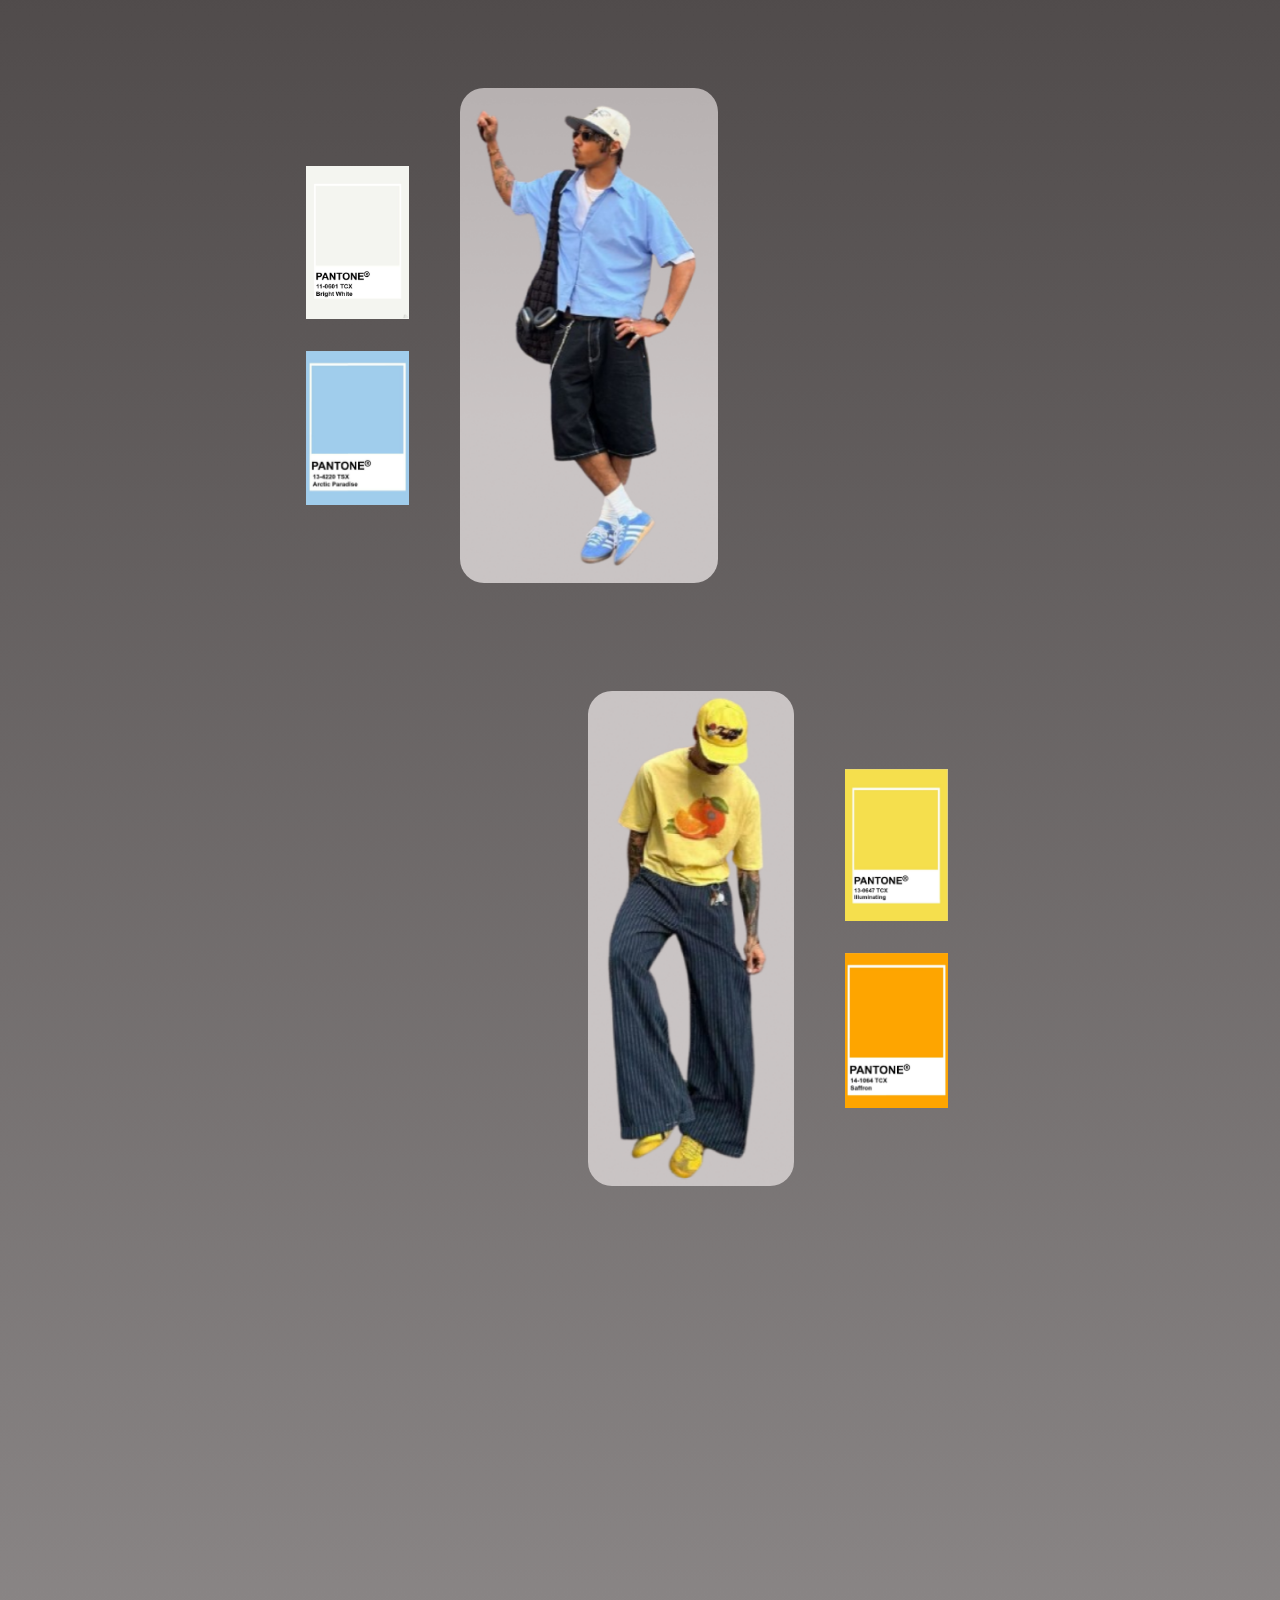
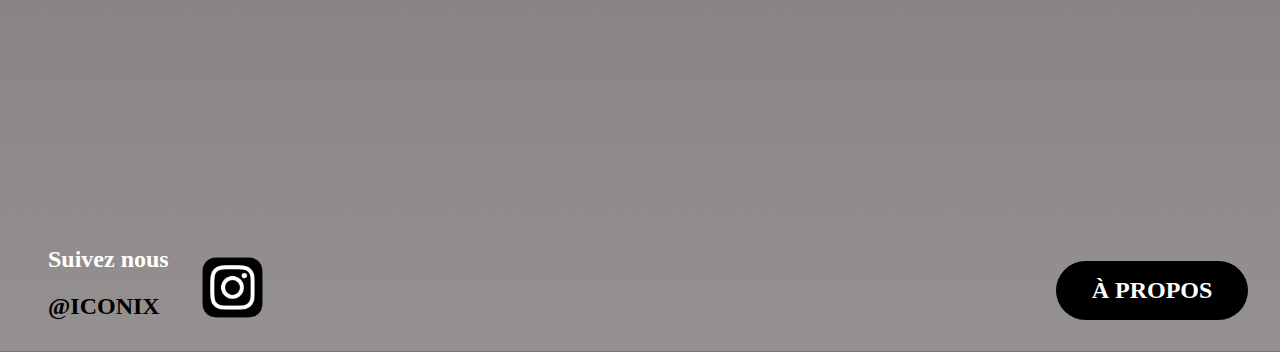
<file: tendances.html>
<!DOCTYPE html>
<html lang="fr">
    <head>
        <title>ICONIX</title>
        <meta charset="utf-8">
        <link rel="icon" href="css/images/favicon.ico">
        <link rel="stylesheet" href="css/style.dark.css" id="theme-style">
        <script src="switch-style.js"></script>
    </head>
    
    <body>
        <button id="theme-toggle">Changer le style</button>
        <header>
            <div class="title">
                <h1>ICONIX</h1>
            </div>
            <nav>
                <ul class="bandeau">
                    <li><a href="index.html">Accueil</a></li>
                    <li><a href="actualités_mode.html">Actualités Mode</a></li>
                    <li><a href="looks_iconiques.html">Looks Iconiques</a></li>
                    <li><a href="tendances.html">Tendances</a></li>
                    <li><a href="createur_marques.html">Créateurs & Marques</a></li>
                    <li class="icone-nav">
                        <button id="luneToggle" class="lune-toggle-btn">
                            <img src="css/images/lune_mode_claire_2.png" alt="Changer le mode d'affichage" class="lune-mode">
                        </button>
                    </li>
                    <nav class="navigation-principale">
                        <button id="toggleBtn" onclick="toggleMenu()" class="burger-toggle" aria-expanded="false">
                            ☰
                        </button>

                        <ul id="menuListe" class="menu-liste">
                            <li><a href="index.html">Accueil</a></li>

                            <li class="has-submenu">
                                <a href="actualités_mode.html">Actualités Mode</a>
                                <button class="submenu-toggle" onclick="toggleSubmenu(this)">+</button>
                                <ul class="submenu">
                                    <li><a href="actualités_mode_défilé.html">Défilés</a></li>
                                    <li><a href="actualités_mode_tendances_intemporelles.html">Tendances Intemporelles</a></li>
                                    <li><a href="actualités_mode_collaborations_partenariats.html">Collaborations & Partenariats</a></li>
                                </ul>
                            </li>
                            
                            <li><a href="tendances.html">Tendances</a></li>
                            <li><a href="looks_iconiques.html">Looks Iconiques</a></li>

                            <li class="has-submenu">
                                <a href="createur_marques.html">Créateurs & Marques</a>
                                <button class="submenu-toggle" onclick="toggleSubmenu(this)">+</button>
                                <ul class="submenu">
                                    <li><a href="createurs_marques_Maison_de_luxe.html">Maison de Luxe</a></li>
                                    <li><a href="createur_marques_marques_modernes.html">Marques Modernes</a></li>
                                    <li><a href="createurs_marques_marques_streetwear_populaire.html">Marques Streetwear Populaire</a></li>
                                </ul>
                            </li>

                            <li><a href="a_propos.html">À Propos</a></li>
                        </ul>
                    </nav>
                </ul>
            </nav>

        </header>

        <h1 class="titre-pages">Tendances</h1>
        <div class="tendances-block">
            <h3 class="tendances-text">
                Chaque saison impose ses propres couleurs et styles.<br>
                L’hiver privilégie des tons profonds, le printemps des<br> nuances pastel, et l’été des couleurs lumineuses et<br>
                légères.<br>
                Ces palettes reflètent l’évolution naturelle de la mode au<br>
                fil des saisons.<br>
            </h3>
        </div>

        <h1 class="tendances-title"> -HIVER- </h1>
        <div class="tendances-block">
            <h3 class="tendances-text">
                L’hiver s’impose avec des matières chaudes et des silhouettes structurées. Les tons profonds comme le bleu nuit, le bordeaux ou le vert sapin dominent, apportant élégance et intensité aux looks de saison.
            </h3>
        </div>

        <div class="tendances-ligne">
            <img src="css/images/tendances_9.png" class="tendance-img" alt="tendance hiver modèle 1">
            
            <div class="pantone-colonne">
                <img src="css/images/tendances_7.png" class="square" alt="pantone marron">
                <img src="css/images/tendances_5.png" class="square" alt="pantone bleu canard">
            </div>
        </div>

        <div class="tendances-ligne">
            <div class="pantone-colonne">
                <img src="css/images/tendances_1.png" class="square" alt="pantone noir">
                <img src="css/images/tendances_11.png" class="square" alt="pantone cactus">
            </div>

            <img src="css/images/tendances_10.png" class="tendance-img" alt="tendance hiver modèle 2">
        </div>

        <div class="tendances-ligne">
            <img src="css/images/tendances_12.png" class="tendance-img" alt="tendance hiver modèle 2">
            
            <div class="pantone-colonne">
                <img src="css/images/tendances_6.png" class="square" alt="pantone blanc">
                <img src="css/images/tendances_8.png" class="square" alt="pantone mauve">
            </div>
        </div>
                        
                

        <h1 class="tendances-title"> -PRINTEMPS- </h1>
        <div class="tendances-block">
            <h3 class="tendances-text">
                Le printemps apporte des looks légers et lumineux inspirés du renouveau. Les couleurs pastel comme le rose, la lavande, le vert tendre ou le bleu clair dominent, créant une palette douce et fraîche. C’est la saison des silhouettes aériennes et des teintes délicates.
            </h3>
        </div>

        <div class="tendances-ligne">
            <div class="pantone-colonne">
                <img src="css/images/tendances_13.png" class="square" alt="pantone rose">
                <img src="css/images/tendances_14.png" class="square" alt="pantone bleu pastel">
            </div>

            <img src="css/images/tendances_22.png" class="tendance-img" alt="printemps modèle rose">
        </div>

        <div class="tendances-ligne">
            <img src="css/images/tendances_23.png" class="tendance-img" alt="printemps modèle lavande">

            <div class="pantone-colonne">
                <img src="css/images/tendances_15.png" class="square" alt="pantone lavande">
                <img src="css/images/tendances_8.png" class="square" alt="pantone blanc">
            </div>
        </div>

        <div class="tendances-ligne">
            <div class="pantone-colonne">
                <img src="css/images/tendances_3.png" class="square" alt="pantone gris">
                <img src="css/images/tendances_19.png" class="square" alt="pantone blanc">
            </div>
            
            <img src="css/images/tendances_24.png" class="tendance-img" alt="printemps modèle lavande">
        </div>

                
        <h1 class="tendances-title"> -ÉTÉ- </h1>
        <div class="tendances-block">
            <h3 class="tendances-text">
                L’été privilégie des silhouettes fluides et aérées, parfaites pour les journées ensoleillées. Les couleurs claires et lumineuses dominent, comme le blanc, le beige, le bleu océan ou le vert menthe. Une palette fraîche et solaire qui rappelle l’esprit des vacances.
            </h3>
        </div>

        <div class="tendances-ligne">
            <img src="css/images/tendances_25.png" class="tendance-img" alt="été modèle vert">

            <div class="pantone-colonne">
                <img src="css/images/tendances_4.png" class="square" alt="pantone vert foncé">
                <img src="css/images/tendances_17.png" class="square" alt="pantone warm sand">
            </div>
        </div>

        <div class="tendances-ligne">
            <div class="pantone-colonne">
                <img src="css/images/tendances_8.png" class="square" alt="pantone blanc">
                <img src="css/images/tendances_18.png" class="square" alt="pantone bleu ciel">
            </div>

            <img src="css/images/tendances_26.png" class="tendance-img" alt="été modèle bleu">
        </div>

        <div class="tendances-ligne">
            <img src="css/images/tendances_21.png" class="tendance-img" alt="printemps modèle lavande">

            <div class="pantone-colonne">
                <img src="css/images/tendances_19.png" class="square" alt="pantone jaune">
                <img src="css/images/tendances_20.png" class="square" alt="pantone orange">
            </div>
        </div>
        <footer>
            <div class="footer-social-block">
                <div class="footer-text">
                    <h2 class="suivez-nous">Suivez nous</h2>
                    <a href="https://www.instagram.com/iconix117?igsh=MTRzZjBzbGMzdTZleQ%3D%3D&utm_source=qr" class="btn-suivre"><b>@ICONIX</b></a>
                </div>
                <a href="https://www.instagram.com/iconix117?igsh=MTRzZjBzbGMzdTZleQ%3D%3D&utm_source=qr" class="logo-link">
                    <img src="css/images/logo_instagram.png" class="logo-instagram" alt="logo-instagram">
                </a>
            </div>
            <a href="a_propos.html" class="btn-a-propos"><b>À PROPOS</b></a>
            <button id="top-btn" onclick="window.scrollTo({top:0, behavior:'smooth'});">⬆</button>
        </footer>
    </body>
</html>
</file>
<file: css/style.dark.css>
/* le header pour toutes les pages */

.bandeau{
    display: flex;
    height: 4vw;
    justify-content: space-between;
    align-items: center;  
    background: linear-gradient(#242121 7%, #776F6F 38%, #9A9595 51%, #716969 65%, #100E0E 95%);
    list-style: none;
    text-decoration: none;
}

nav a{
    color:#ffffff;
    font-size: 1.5rem;
    margin-left: 2rem;
    margin-right: 2rem;
    text-decoration: none;
}

.title {
    text-align: center;
    font-size: 3rem;
    color: #ffffff;
}

/* body pour toutes les pages */
body {
    color: white;
    position: relative;
    font-family: "Times New Roman", Times, serif;
    background: linear-gradient(#080202 52%, #959191 100%);
    overflow-x: hidden;
}

.titre-pages{
    font-size: 3rem;
    text-align: center;
    color: #ffffff;
    margin: 4rem;
}

/* le footer pour toutes les pages sauf à propos */

footer{
    margin-top: 40rem;
    display: flex;
    position: relative;
    justify-content: space-between;
    align-items: center;
}

.footer-text{
    display: flex;
    flex-direction: column; 
    align-items: flex-start;
    margin-left: 3rem; 
    margin-bottom: 2rem;
    margin-right: 1rem;
    color: #000000;
}

.footer-social-block {
    display: flex;
    flex-direction: row;
    align-items: center;
    gap: 15px;
}

.btn-suivre{
    text-decoration: none;
    margin: 0;
    color: #000000;
    font-size: x-large;
}

.logo-instagram{
    width: 4rem;
}

.btn-to-top{
    width: 25%;
    position: absolute; 
    left: 50%;
    transform: translateX(-50%);
    bottom: 2rem; 
    padding: 1rem 2rem;
    font-size: 1.5rem;
    background: #000000;
    color: #ffffff;
    border-radius: 2rem;
    text-align: center;
    text-decoration: none;
}

/* pour la page accueil */
.accueil {
    position: relative;
    width: 100%;
    height: auto;
    display: flex;
    justify-content: center;
    align-items: center;
}

.accueil img { 
    padding: 50px;
    display: block;
    margin-left: auto;
    margin-right: auto;
    margin-bottom: 400px;
    margin-top: 400px;
    opacity: 0.6;
}
/* Slogan sur l’image */
.slogan {
    position: absolute;  
    color: white;
    font-size: 4rem;
    text-align: left;

    margin-top: 400px;
    margin-right: 2%;
}

/* les blocks sous l'image dans accueil */
.actualités {
    display: flex;
    justify-content: center;
    gap: 4vw;
    margin: 5vh auto;
}

.card {
    border: 0.4rem solid #000000;
    font-size: 1.4rem;
    padding: 2rem;
    border-radius: 2rem;
    width: 22vw;
    max-width: 20rem;
    text-align: center;
    color: white;
}

.card-title{
    font-size: 2rem;
}

.card-text{
    font-size: 1.3rem;
}

/* les avis */
.avis {
    display: flex;
    justify-content: center;
    gap: 2vw;
    margin: 5vh auto 10vh;
    flex-wrap: wrap;
}

.avis-card {
    background: #4D4545;
    border: 0.2rem solid #000000;
    padding: 2rem;
    border-radius: 2.5rem;
    width: 35vw;
    max-width: 25rem;
    height: auto;
    min-height: 7rem;
    text-align: center;
    color: white;
    font-size: 1.2rem;
}


/* pour la page actualités_mode */

.actu-card{
    border: #ffffff;
    border-radius: 3rem;
    background-color: rgba(255, 245, 245, 0.51);
    width: 50vw;
    max-width: 35rem;
    padding-bottom: 3rem;
    margin-bottom: 3rem;
    margin-top: 3rem;
}

.actu-card:nth-child(even) {
    margin-left: auto;
    margin-right: 8vw;
}

.actu-card:nth-child(odd) {
    margin-right: auto;
    margin-left: 8vw;
}

.actu-img{
    border-radius: 20%;
    width: 80%;
    height: auto;
    padding: 3rem 3rem 0 3rem;
    transition: transform 0.3s ease;
}

.actu-img:hover{
    transform: scale(1.05);

}

.actu-title{
    color: white;
    text-decoration: none;
    text-align: center;
    font-size: 1.7rem;
}

.actu-text{
    text-align: center;
    font-size: 1.4rem;
    text-decoration: none;
}

.actualités-mode {
    display: block;
}

.actualités-mode a {
    color: white;
    text-decoration: none;
}

.actualités-mode-text {
    color: #ffffff;
    text-align: center;
    font-size: 2.2rem;
}

/* Bloc principal */
.actualité-mode-block { 
    border: 0.4rem solid #948787;
    background-color: rgba(217, 217, 217, 0.31);
    padding: 2rem 8vw 0;
    border-radius: 2rem; 
    width: 60vw;
    max-width: 55rem;
    margin-left: auto;
    margin-right: auto;
    margin-bottom: 6rem;
}

.actualité-mode-block ul {
    list-style: none;
    padding: 0;
    margin: 0;
}

.actualité-mode-block li {
    text-align: center;
    margin-bottom: 3rem;
}

/* pour la page actu mode défilé */
.section-description-actu-mode-defile{
    text-align: left;
    font-size: xx-large;
    font-weight: bolder;
    margin-left: 35%;
    margin-right: 35%;

}

.block-article-defile {
    max-width: 1000px;
    margin: 80px auto;
    padding: 0 5%;
    padding-top: 50px;
    display: flex;
    flex-direction: column;
}

.block-article-defile h2 {
    font-size: 2.3rem;
    margin-bottom: 30px;
    text-align: center;
    text-transform: uppercase;
    width: 100%;
}

.defile-top-content {
    display: flex;
    justify-content: space-between;
    gap: 20px;
    margin-bottom: 40px;
    width: 100%;
}


.defile-texte-gauche,
.defile-texte-droite,
.defile-image-droite,
.defile-image-gauche {
    width: 50%;
    margin-bottom: 20px;
    font-size: x-large;
    font-weight: bold;
}

.content-gauche-image-droite {
    flex-direction: row;
}

.content-image-gauche-texte-droite {
    flex-direction: row;
}


.actu-img-defile {
    width: 100%;
    height: auto;
    display: block;
}


.defile-texte-gauche p, .defile-texte-droite p {
    font-size: 1em;
    line-height: 1.7;
}

.defile-mini-image-interieur {
    margin-top: 10px;
    max-width: 120px;
    float: right;
    margin-left: 15px;
}

.defile-bottom-content {
    max-width: 80%;
    margin: 0 auto;
    padding-top: 30px;
}

.defile-bottom-content p {
    text-align: center;
    font-style: italic;
    font-size: x-large;
    font-weight: bold;
}

.defile-chanel {
    text-align: center;
}

.actu-img-defile-centree {
    width: 80%;
    margin: 0 auto 20px;
    display: block;
}

.video-chanel {
  display: block;
  margin: 0 auto;
  width: 90%;
  max-width: 700px;
  border: 5px solid #4b0000;
  border-radius: 16px;
}

.text-chanel {
    font-size: x-large;
    max-width: 700px;
    margin: 0 auto;
}

/* pour la page actualités Tendances intemporelles */

.tendances-intemporelles-section {
    padding: 2rem 5%;
    max-width: 1200px;
    margin: 0 auto;
}

/* encadré texte  */
.introduction-tendance-box {
    max-width: 900px;
    margin: 4rem auto 6rem;
    padding: 2.5rem 3rem;
    border: 0.2rem solid rgba(148, 135, 135, 0.8);
    border-radius: 2rem;
    background: rgba(0, 0, 0, 0.35);
}

.introduction-tendance {
    font-size: 1.6rem;
    line-height: 2;
    text-align: left;
    color: #ffffff;
    margin: 0;
}

.tendance-block {
    margin-bottom: 8rem;
}

.tendance-titre {
    font-size: 2.5rem;
    margin-bottom: 2rem;
    color: white;
    text-align: center;
}

/* Conteneur images */
.tendance-contenu {
    display: flex;
    justify-content: center;
    gap: 2rem;
    flex-wrap: wrap;
}

/* Encadrement chic des images */
.tendance-item {
    background: rgba(217, 217, 217, 0.10);
    border: 0.2rem solid rgba(148, 135, 135, 0.8);
    border-radius: 2rem;
    padding: 1rem;
    max-width: 330px;
    width: 100%;
    box-shadow: 0 10px 25px rgba(0,0,0,0.35);
    transition: transform 0.3s ease;
}

.tendance-item:hover {
    transform: scale(1.02);
}

.tendance-img {
    display: block;
    width: 100%;
    height: 380px;
    object-fit: cover;
    border-radius: 1.5rem;
}

/* OLD MONEY  */
.tendance-grid--oldmoney {
    display: flex;
    justify-content: center;
    gap: 2rem;
    flex-wrap: wrap;
    align-items: flex-start;
}

.tendance-item--large {
    max-width: 420px;
}

.tendance-item--large .tendance-img {
    height: 520px; /* plus grande */
}

.tendance-colonne {
    display: flex;
    flex-direction: column;
    gap: 2rem;
}

/* SPORTSWEAR  */
.tendance-grid--3 .tendance-item {
    max-width: 300px;
}

.tendance-grid--3 .tendance-img {
    height: 340px;
}

/* Responsive : en mobile on réduit les hauteurs */
@media (max-width: 900px) {
    .introduction-tendance {
        width: 90%;
        text-align: center;
    }

    .tendance-img {
        height: 320px;
    }

    .tendance-item--large .tendance-img {
        height: 380px;
    }
}



/*  COLLABORATIONS  */

.section-description-collaboration{
  width: min(900px, 92%);
  margin: 2rem auto 5rem auto;
  border: 0.25rem solid rgba(148, 135, 135, 0.85);
  border-radius: 2rem;
  padding: 2rem 2.5rem;
  background: rgba(0,0,0,0.25);
  box-shadow: 0 12px 30px rgba(0,0,0,0.5);
  font-size: 1.6rem;
  line-height: 1.8;
}

/* ===== COLLABORATIONS (SANS CADRES SUR IMAGES NI SUR BLOCS) ===== */

.collab-page{
  width: 100%;
  margin: 0 auto;
}

/* Intro : tu gardes l’encadré */
.collab-intro-box{
  width: min(900px, 92%);
  margin: 2rem auto 5rem auto;
  border: 0.25rem solid rgba(148, 135, 135, 0.85);
  border-radius: 2rem;
  padding: 2rem 2.5rem;
  background: rgba(0,0,0,0.25);
  box-shadow: 0 12px 30px rgba(0,0,0,0.5);
}

.section-description-collaboration{
  margin: 0;
  font-size: 1.6rem;
  line-height: 1.8;
}

/* Les articles : aucun cadre */
.collab-article{
  width: min(1100px, 95%);
  margin: 0 auto 7rem auto;
  padding: 0;
  background: transparent;
  border: none;
  box-shadow: none;
}

.collab-title{
  text-align: center;
  font-size: 2rem;
  margin: 0 0 2.5rem 0;
}

/* Layout type “magazine” */
.collab-grid{
  display: grid;
  grid-template-columns: 1fr 1fr;
  gap: 2.5rem;
  align-items: start;
}

/* textes */
.collab-text{
  font-size: 1.05rem;
  line-height: 1.8;
  margin: 0;
}

/* images : plus petites, SANS cadre */
.collab-img{
  width: 100%;
  height: auto;
  display: block;
  border: none;
  box-shadow: none;
}

/* tailles (tu pourras ajuster après) */
.collab-img--big{ max-width: 380px; }
.collab-img--mid{ max-width: 320px; }
.collab-img--xl{ max-width: 520px; }

/* alignements */
.collab-left{ justify-self: start; }
.collab-right{ justify-self: end; }

/* mobile */
@media (max-width: 900px){
  .collab-grid{
    grid-template-columns: 1fr;
  }
  .collab-left,
  .collab-right{
    justify-self: center;
  }
}



/* pour la page looks iconiques*/

.looks-iconiques {
    width: 90%;
    max-width: 1100px;
    margin: 0 auto;
    display: flex;
    flex-direction: column;
    gap: 6rem;
    font-family: "Playfair Display", "Georgia", serif;
    color: #fdf7ff;
}

/* Alternance gauche / droite */
.look:nth-child(even) {
    align-self: flex-end;
}

.look:nth-child(odd) {
    align-self: flex-start;
}

/* Bloc look */
.look {
    width: 85%;
    background: rgba(91, 88, 107, 0.75);
    padding: 3rem;
    border-radius: 4rem;
    box-shadow: 0 20px 45px rgba(0,0,0,0.6);
}

/* Images */
.images-look {
    display: flex;
    justify-content: center;
    gap: 2rem;
    flex-wrap: wrap; /* mobile friendly */
}

.img-look {
    width: 45%;
    max-width: 420px;

    border-radius: 1.8rem;
    border: 3px solid #fce3b6;
    padding: 6px;
    background: rgba(0,0,0,0.25);

    box-shadow: 0 18px 40px rgba(0,0,0,0.7);
}

.img-look:hover {
    transform: scale(1.03);
}

/* Titres */
.look h2 {
    font-size: 2rem;
    letter-spacing: 0.05rem;
    margin-bottom: 1.2rem;
    text-align: center;
}

/* Texte descriptif */
.look h3 {
    font-family: "Poppins", sans-serif;
    font-size: 1.5rem;
    font-weight: 300;
    line-height: 1.8;
    text-align: center;
    color: #e9e2ff;
}

/* Texte final explicatif */
.text-look-iconique {
    margin: 6rem auto 0;
    max-width: 700px;
    font-family: "Georgia", "Playfair Display", serif;
    font-size: 1.2rem;
    line-height: 1.9;
    text-align: center;
    background: rgba(142, 126, 126, 0.8);
    padding: 3rem;
    border-radius: 4rem;
    border: 1px solid #fce3b6;
}


/* pour la page tendances */

.tendances-ligne {
    display: flex;
    justify-content: center;
    align-items: center;
    gap: 4vw;
    margin-bottom: 12vh;
}

.tendance-img {
    height: 55vh;
    width: auto;
}

.pantone-colonne {
    display: flex;
    flex-direction: column;
    gap: 2rem;
}

.square {
    width: 8vw;
    height: auto;
}

.tendances-title {
    margin-top: 10vh;
    margin-bottom: 3vh;
    color: white;
    text-align: center;
    font-size: 2.8rem;
}

.tendances-text{
    color: #ffffff;
    text-align: center;
    font-size: 2rem;
}

.tendances-block{ 
    border: 0.4rem solid #948787;
    background-color: rgba(217, 217, 217, 0.31);
    padding: 2rem 8vw 0;
    border-radius: 2rem; 
    width: 60vw;
    max-width: 55rem;
    margin-left: auto;
    margin-right: auto;
    margin-bottom: 6rem;
}

.tendances-ligne:nth-child(even) {
    margin-left: auto;
    margin-right: 20vw;
}

.tendances-ligne:nth-child(odd) {
    margin-right: auto;
    margin-left: 20vw;
}


/* pour la page créateurs & marques */
.titre-pages.createurs-marques {
    text-align: left;
    margin-left: 20rem;
    margin-top: 10rem;
    margin-bottom: 10rem;
}

.marques-container {
    display: flex;
    flex-direction: column;
    gap: 15rem;
    padding: 5rem 0;

}

.marque-cercle:nth-child(even) {
    margin-right: auto;
    margin-left: -10rem;
    padding-left: 5rem;
}

.marque-cercle:nth-child(odd) {
    margin-left: auto;
    margin-right: -10rem;
    padding-right: 5rem;
}


.marque-cercle {
    display: flex;
    flex-direction: column;
    align-items: center;
    justify-content: center;
    text-decoration: none;

    /* pour l'effet de cercle */
    border-radius: 50%;
    width: 60rem;
    height: 60rem; 
    text-align: center;
    background: #413E3E;
    box-shadow: #413E3E 0px 0px 100px;
}

.marque-cercle:hover {
    opacity: 0.9;
    transform: scale(1.02); 
    transition: transform 0.4s ease-in-out;
    box-shadow: #000 0px 0px 100px;
}


.marque-cercle h2 {
    font-size: 2.5rem;
    margin-bottom: 3rem;
    color: white;
}

.cercle-contenu {
    display: flex;
    flex-direction: column;
    align-items: center;
    justify-content: center;
    width: 80%;
}

.marque-img {
    max-width: 100%;
    width: 25rem;
    height: auto;
    margin-bottom: 1rem;
}

/* Styles Spécifiques pour la page Maisons de Luxe */
body {
    background-color: #000000;
    color: #FFFFFF;
    font-family: serif;
    margin: 0;
    padding: 0;
}

.titre-pages, h2, h1 {
    color: #FFFFFF;
}

.titre-luxe {
    text-align: center;
    padding-top: 50px;
}

.introduction-luxe {
    text-align: center;
    max-width: 800px;
    margin: 20px auto 50px;
    font-size: 1.2em;
}

.maison-luxe {
    display: flex;
    flex-direction: column;
    align-items: center;
    margin: 100px 0;
    padding: 20px;
    max-width: 1400px;
    margin-left: auto;
    margin-right: auto;
}

.defile-top-content {
    display: flex;
    align-items: center;
    width: 100%;
    margin-top: 50px;
}

.defile-texte-gauche {
    width: 35%;
    padding: 20px;
    box-sizing: border-box;
    text-align: left;
    min-height: 400px;
    display: flex;
    flex-direction: column;
    justify-content: center;
}

.description-luxe {
    font-size: 1.6em; 
    line-height: 1.8;
}

.defile-image-droite.marque-cercle {
    width: 65%;
    display: flex;
    align-items: center;
    justify-content: center;
}

.marque-cercle {
    display: flex;
    flex-direction: column;
    align-items: center;
    justify-content: center;
    text-decoration: none;

    border-radius: 50%;
    width: 60rem;
    height: 60rem; 
    text-align: center;
    background: #413E3E;
    box-shadow: #413E3E 0px 0px 100px;
    
    position: relative; 
    overflow: hidden; 
}

.marque-cercle:nth-child(even) {
    margin-right: auto;
    margin-left: -10rem;
    padding-left: 5rem;
}

.marque-cercle:nth-child(odd) {
    margin-left: auto;
    margin-right: -10rem;
    padding-right: 5rem;
}

.dior-section .contenu-principal-dior.marque-cercle { 
    display: block;
    width: 70rem;
    height: 70rem;
    max-width: 90%;
}

.dior-section .defile-top-content {
    display: block;
    width: 100%;
}

.dior-section .titre-marque-dior {
    position: absolute;
    top: 5%; 
    left: 50%;
    transform: translateX(-50%);
    font-size: 3em;
    z-index: 10; 
}

.dior-section .defile-texte-gauche {
    position: absolute;
    top: 20%;
    left: 5%;
    width: 45%; 
    z-index: 5;
    text-align: left;
    background-color: transparent;
    padding: 0;
}

.dior-section .logo-luxe-box {
    position: absolute; 
    top: 15%; 
    right: 5%;
    z-index: 5;
    background-color: white; 
    padding: 10px;
    border-radius: 5px;
}

.dior-section .luxe-logo {
    width: 100px;
    height: auto;
}

.dior-section .image-circulaire-container {
    position: absolute;
    overflow: hidden;
    border-radius: 5px;
}

.dior-section .image-mannequin-dior {
    top: 30%;
    right: 5%;
    width: 45%; 
    height: 70%; 
}

.dior-section .image-robe-dior {
    bottom: 5%;
    left: 50%;
    transform: translateX(-50%);
    width: 45%; 
    height: 45%; 
}

.luxe-img {
    width: 100%;
    height: 100%;
    object-fit: cover;
}

.maison-luxe:not(.dior-section) .defile-image-droite.marque-cercle {
    display: grid;
    grid-template-columns: repeat(2, 1fr);
    grid-gap: 20px;
    padding: 50px;
}

.maison-luxe:not(.dior-section) .image-circulaire-container {
    width: 100%;
    height: 100%;
    overflow: hidden;
    border-radius: 50%;
}

/* pour la page à_propos */

form {
    font-weight: 400;
    align-items: center;
    display: flex;
    flex-direction: column;
    gap: 1rem;
}

.img-a-propos{
    display: block;
    margin-left: auto;
    margin-right: auto;
}

.text-a-propos{
    text-align: center;
    color: #ffffff;
    margin: 4rem auto;
    border: 0.3rem solid #948787;
    padding: 2rem 5vw;
    border-radius: 2rem; 
    width: 45vw;
    max-width: 40rem;
    font-size: 1.5rem;
}

.btn-a-propos{
    position: absolute;
    right: 2rem;
    bottom: 2rem;
    width: 10%;
    font-size: 1.5rem;
    background: #000000;
    color: #ffffff;
    padding: 1rem 2rem;
    border-radius: 2rem;
    text-align: center;
    text-decoration: none;
}

form button{
    display: block;
    width: 20%;
    font-weight: 700;
    margin-left: auto;
    margin-right: auto;
    padding: 1rem;
    background: #000000;
    color: #ffffff;
    font-size: 1.4rem;
    border-radius: 0.8rem;
    text-align: center;
}

form button:hover{
    background: #252525;
}

form label {
    font-weight: bold;
    color: #ffffff;
}

.titre-feedback{
    text-align: center;
    font-size: 2rem;
}

.feedback{
    text-align: center;
    font-size: 1.3rem;
}

form textarea {
    padding: 1rem;
    border: 0.4rem solid #000;
    border-radius: 1rem;
    font-size: 1rem;
    width: 40vw;
    max-width: 35rem;
    background-color: transparent;
    resize: vertical;
}
#top-btn {
  position: fixed;
  bottom: 25px;
  right: 25px;
  width: 50px;
  height: 50px;
  border-radius: 50%;
  font-size: 1.8rem;
  background: #4b0000;
  color: #ffeaea;
  cursor: pointer;
  border: none;
  display: flex;
  align-items: center;
  justify-content: center;
  box-shadow: 0 4px 6px rgba(0,0,0,0.3);
  transition: 0.3s ease;
  z-index: 9999;
}

#top-btn:hover {
  background: #6b0000;
  transform: scale(1.1);
}


#theme-toggle {
    position: fixed;
    top: 20px;
    right: 20px;
    background-color: #4b0000; /* rouge foncé */
    color: #ffeaea;
    padding: 10px 20px;
    border: none;
    border-radius: 25px;
    font-size: 1rem;
    font-weight: bold;
    cursor: pointer;
    box-shadow: 0 4px 6px rgba(0,0,0,0.3);
    transition: 0.3s ease;
    z-index: 1000;
}

#theme-toggle:hover {
    background-color: #6b0000;
    transform: scale(1.05);
}
</file>
<file: css/style.css>
/*pour toutes les pages*/
nav ul {
    display: flex;
    height: 5vw;
    justify-content: space-between;
    align-items: center;  
    background: linear-gradient(#242121 7%, #776F6F 38%, #9A9595 51%, #716969 65%, #100E0E 95%);
    list-style: none;
    
}

nav a{
    color:#ffffff;
    margin-right: 30px;
}

.title {
    text-align: center;
    font-size: 50px;
    color: #ffffff;
}

/*pour la page actualité_mode*/
.actualités-mode{
    display: block;
}
.actualités-mode a{
    color: red;
}


/*body*/
body {
    font-family: "Times New Roman", Times, serif;
    background: linear-gradient(#000000 52%, #ffffff 100%);
}


/*pour la page accueil*/
.accueil {
    position: relative; /* indispensable pour le texte absolute */
}

.accueil h1 {
    position: absolute;
    top: 15vw;
    left: 38vw;
    color: #ffffff;
    font-size: 80px;
    z-index: 10; /* au-dessus de l’image */
}

.accueil img {
    padding: 50px;
    display: block;
    margin-left: auto;
    margin-right: auto;
    opacity: 0.8;
}

/*pour la page à_propos*/
.a-propos{
    color: #ffffff;
    padding-block: unset;
    
}

.text-a-propos{
    border-radius: 20px;
    border-color: #000000;
    text-align: center;
}

form {
    font-weight: 15;
    align-items: center;
    display: flex;
    flex-direction: column;
    gap: 15px;
}

form button{
    display: block;
    width: 15%;
    font-weight: 700;
    margin-left: auto;
    margin-right: auto;
    padding: 18px;
    background: #000000;
    color: #ffffff;
    font-size: 25px;
    border-radius: 8px;
    text-align: center;
    margin-top: 20px;
}

form button:hover{
    background: #252525;

}

form label {
  font-weight: bold;
  color: #ffffff;
}
form input, form textarea {
  padding: 12px;
  border: 1px solid #ccc;
  border-radius: 5px;
  font-size: 1rem;
}
</file>
<file: css/style.diff.css>
/* ===== Global ===== */
*{margin:0;padding:0;box-sizing:border-box;font-family:"Poppins",sans-serif}
body{background:#f4f4f8;color:#222;line-height:1.6}

/* ===== Header & Nav ===== */
header{display:flex;justify-content:space-between;align-items:center;padding:20px 50px;background:#4b0000;color:#ffeaea}
.title,.titre-pages{text-align:center;color:#000;font-family:"Verdana","Segoe UI",sans-serif;letter-spacing:.12rem;text-transform:uppercase}
.title{font-size:2.8rem}
.title h1{font-size:40px;letter-spacing:3px}
.bandeau{align-items:center;margin-top: 5rem;}
.bandeau,nav a{display:flex;gap:30px;list-style:none}
nav a,.bandeau a{color:#ffeaea;text-decoration:none;font-weight:500;transition:.3s;font-family:"Verdana","Segoe UI",sans-serif;font-size:1rem;letter-spacing:.08rem;text-transform:uppercase;margin-right:2rem}
.bandeau a:hover,nav a:hover{color:#c7a5ff;text-decoration:underline}
.burger-toggle{display:block;font-size:30px;border:none;background:none;cursor:pointer;padding:10px;color:#ccc}

/* ===== Mode toggle ===== */
.lune-toggle-btn,#theme-toggle{background:none;border:none;padding:0;cursor:pointer}
.lune-mode{width:3rem;height:auto;margin-top:.5rem}
#theme-toggle{align-self:flex-end;margin-bottom:8px;margin-left:auto;background:#4b0000;color:#ffeaea;padding:8px 16px;border-radius:20px;font-size:.9rem;font-weight:600;cursor:pointer;box-shadow:0 4px 6px rgba(0,0,0,.3);transition:.3s ease}
#theme-toggle:hover{background:#6b0000;transform:scale(1.05)}

/* ===== Menu principal & sous-menus ===== */
.menu-liste{list-style:none;padding:0;margin:0;position:fixed;top:20%;left:80%;width:100%;background:#fff;z-index:1000;box-shadow:0 4px 8px rgba(0,0,0,.1);max-height:0;overflow:hidden;transition:max-height .3s ease-out}
.menu-liste.ouvert{max-height:500rem;max-width:20rem;border-radius:20px;background:#4b0000;transition:max-height .5s ease-in}
.menu-liste li,.submenu li{padding:10px 15px;border-bottom:1px solid #fff;position:relative}
.menu-liste a,.submenu-toggle,.submenu a{display:block;text-decoration:none;color:#fff}
.submenu-toggle{position:absolute;right:15px;top:0;bottom:0;margin:auto 0;height:30px;width:30px;background:#fff;border:none;color:#333;font-size:20px;line-height:1;cursor:pointer;z-index:1002;border-radius:50%}
.submenu-toggle.submenu-actif{background:#ccc}
.submenu{list-style:none;padding:0;margin-left:20px;overflow:hidden;transition:max-height .3s ease-out}
.submenu.submenu-ouvert{max-height:300px;transition:max-height .5s ease-in}

/* ===== Accueil ===== */
.accueil{position:relative;width:100%;display:flex;justify-content:center;align-items:center;padding:6rem 2rem}
.accueil img{display:block;margin:6rem auto;border:6px solid #4b0000;border-radius:16px;padding:4px;opacity:.9;max-width:1000px;width:100%;box-shadow:0 20px 50px rgba(0,0,0,.55)}
.slogan{position:absolute;color:#fdf7ff;font-size:3.8rem;text-align:left;margin-right:2%;max-width:55%;bottom:15%;left:10%;text-shadow:0 5px 22px rgba(0,0,0,.8)}
.actualités,.avis{display:flex;justify-content:center;gap:4vw;margin:5vh auto;flex-wrap:wrap}
.card,.avis-card{padding:2rem;border-radius:1.8rem;text-align:center;color:#fdf7ff;box-shadow:0 15px 40px rgba(0,0,0,.6)}
.card{border:1px solid #fce3b6;font-size:1.3rem;width:22vw;max-width:20rem;background:radial-gradient(circle at top,#2b144d 0%,#10091f 60%)}
.card-title{font-size:1.9rem;margin-bottom:.8rem}
.card-text{font-size:1.2rem}
.avis-card{background:linear-gradient(145deg,#281341,#431f6b);border:1px solid #f7b1d3;width:35vw;max-width:25rem;height:auto;min-height:7rem;font-size:1.1rem;box-shadow:0 16px 40px rgba(0,0,0,.6)}

/* ===== Actualités mode ===== */
.actus-container,.img-container,.defile-top-content,.images-look,.pantone-colonne,.looks-iconiques,.marques-container{display:flex;justify-content:center;gap:2rem;flex-wrap:wrap}
.actus-container{gap:40px;padding:40px}
.actu-card{background:#ffeaea;padding:20px;border-radius:20px;width:280px;text-align:center;box-shadow:0 5px 20px rgba(75,0,0,.35);transition:.3s}
.actu-card:hover{transform:translateY(-10px)}
.actu-img,.img-look{width:100%;border-radius:15px;margin-bottom:15px}
.actu-img:hover{transform:scale(1.04);box-shadow:0 18px 40px rgba(0,0,0,.8)}
.actu-title{font-size:22px;margin-bottom:8px;color:#4b0000}
.actu-text{text-align:center;font-size:16px;text-decoration:none;color:#f2eeee;padding:0 2rem}
.actualités-mode{display:block}
.actualités-mode a{color:#f7b1d3;text-decoration:none}
.actualités-mode a:hover{text-decoration:underline}
.actualités-mode-text{color:#fce3b6;text-align:center;font-size:2.2rem}
section{font-size:1.2rem}
.text-chanel{max-width:900px;margin:2rem auto;text-align:center;line-height:1.7}
.block-actu-défilé,.block-img-actu{display:flex;flex-direction:column;gap:2rem;margin:4rem auto;width:90%;max-width:1200px}
.section-description-actu-mode-defile{max-width:900px;margin:3rem auto 4rem;padding:2rem 3rem;text-align:center;font-family:"Georgia","Times New Roman",serif;font-size:1.4rem;line-height:1.8;color:#000;background:rgba(248, 248, 248, 0.85);border:2px solid #fce3b6;border-radius:2rem;box-shadow:0 12px 35px rgba(0,0,0,.6)}
.video-chanel{display:block;margin:0 auto;width:90%;max-width:700px;border:5px solid #4b0000;border-radius:16px}
.defile-texte-gauche,.defile-texte-droite,.defile-image-gauche,.defile-image-droite{flex:1;min-width:280px}
.defile-image-gauche,.defile-image-droite{display:flex;justify-content:center}

/* ===== Looks iconiques ===== */
.looks-iconiques{width:90%;max-width:1200px;margin:0 auto;flex-direction:column;gap:4rem;color:#fdf7ff;flex-direction:column;font-family:"Verdana","Segoe UI",sans-serif}
.look:nth-child(even){margin-left:auto;margin-right:8vw}
.look:nth-child(odd){margin-right:auto;margin-left:8vw}
.look{background:radial-gradient(circle at top,rgba(112,41,53,.9),rgba(10,7,22,.95));padding:2rem;border-radius:2rem;display:flex;flex-direction:column;align-items:center;text-align:center;box-shadow:0 18px 45px rgba(0,0,0,.85)}
.images-look{gap:1rem;margin-bottom:1rem;justify-content:center}
.img-look{width:calc(50% - 2.5rem);height:auto;border-radius:1.5rem}
.text-look-iconique{text-align:left;color:#fdf7ff;margin:4rem auto;background-color:rgba(10,7,22,.85);padding:2rem 5vw;border-radius:2rem;width:45vw;max-width:30rem;font-size:1.4rem;border:1px solid #f7b1d3}

/* ===== Tendances ===== */
.tendances-ligne{display:flex;justify-content:center;align-items:center;gap:4vw;margin-bottom:12vh}
.tendance-img{height:55vh;width:auto;border-radius:2rem;box-shadow:0 20px 45px rgba(0,0,0,.85)}
.square{width:8vw;height:auto;aspect-ratio:1/1;border-radius:1rem;border:1px solid #fce3b6}
.tendances-title{margin-top:10vh;margin-bottom:3vh;color:#fce3b6;text-align:center;font-size:2.8rem}
.tendances-text{color:#f8f3ff;text-align:center;font-size:2rem}
.tendances-block{border:1px solid #4b3a7a;background-color:rgba(8,6,20,.9);padding:2rem 8vw 0;border-radius:2rem;width:60vw;max-width:55rem;margin:0 auto 6rem}
.tendances-ligne:nth-child(even){margin-left:auto;margin-right:20vw}
.tendances-ligne:nth-child(odd){margin-right:auto;margin-left:20vw}

/* ===== Marques & Créateurs ===== */
.marques-container{gap:4rem;padding:5rem 0;flex-wrap:wrap;justify-content:center}
.marque-cercle{display:flex;flex-direction:column;align-items:center;justify-content:center;text-decoration:none;border-radius:1.5rem;width:25rem;height:25rem;text-align:center;background:#ffeaea;color:#4b0000;box-shadow:0 10px 25px rgba(75,0,0,.25);transition:transform .3s ease,box-shadow .3s ease}
.marque-cercle:hover{transform:scale(1.05);box-shadow:0 15px 35px rgba(75,0,0,.4)}
.marque-cercle h3{font-size:2.2rem;color:#4b0000;margin-bottom:1.5rem}
.cercle-contenu{display:flex;flex-direction:column;align-items:center;justify-content:center;width:80%}
.marque-img{max-width:100%;width:12rem;height:auto;margin-bottom:1rem}

/* ===== Footer ===== */
footer{margin-top:45rem;display:flex;position:relative;justify-content:space-between;align-items:center;padding:2rem 3vw;background:#601212;border-top:1px solid #4b3a7a}
.footer-text{display:flex;flex-direction:column;margin:0 1rem 0 0;color:#f0e6ff;font-size:.95rem}
.logo-instagram{width:3.5rem;height:auto;margin-top:.5rem}
.btn-suivre{text-decoration:none;color:#f8f8f8;background:linear-gradient(135deg,#fce3b6,#f7b1d3);padding:.6rem 1.4rem;border-radius:999px;font-size:.9rem;font-weight:600}

/* ===== Formulaires & À propos ===== */
form{max-width:500px;margin:40px auto;display:flex;flex-direction:column;gap:15px}
form label{font-weight:bold;color:#fdf7ff}
textarea{padding:1rem;border:.2rem solid #fce3b6;border-radius:1rem;font-size:1rem;width:40vw;max-width:35rem;background-color:rgba(8,6,20,.9);color:#fdf7ff;resize:vertical}
button,form button{cursor:pointer;border:none;border-radius:.8rem;transition:.3s;font-weight:700;text-align:center}
button{background:#4b0000;color:#ffeaea;padding:12px;font-size:18px}
button:hover{background:#5e3bef}
form button{display:block;width:20%;margin:0 auto;padding:1rem;background:#f7b1d3;color:#f0f0f0;font-size:1.2rem}
.img-a-propos{display:block;margin:20px auto;width:45%;border-radius:20px;box-shadow:0 5px 20px rgba(90,0,0,.35)}
.btn-a-propos{position:absolute;right:2rem;bottom:2rem;width:10%;font-size:1.3rem;background:linear-gradient(135deg,#fce3b6,#f7b1d3);color:#09090d;padding:1rem 2rem;border-radius:999px;text-align:center;text-decoration:none}
.titre-feedback{text-align:center;font-size:2rem}
.feedback{text-align:center;font-size:1.3rem}

/* ===== Boutons haut de page ===== */
.top-btn,#top-btn{position:fixed;bottom:25px;right:25px;width:50px;height:50px;border-radius:50%;font-size:1.8rem;background:#4b0000;color:#ffeaea;display:flex;align-items:center;justify-content:center;box-shadow:0 4px 6px rgba(0,0,0,.3);transition:.3s ease;z-index:9999;cursor:pointer;border:none}
.top-btn:hover,#top-btn:hover{background:#6b0000;transform:scale(1.1)}
#theme-toggle{position:fixed;top:20px;right:20px;background-color:#fff;color:#000;padding:10px 20px;border:none;border-radius:25px;font-size:1rem;font-weight:bold;cursor:pointer;box-shadow:0 4px 6px rgba(0,0,0,.7);transition:.3s ease;z-index:1000}
#theme-toggle:hover{background-color:#c7c7c7;transform:scale(1.05)}
/* MAISONS DE LUXE */
/* MARQUES MODERNES */
/* MARQUES STREETWEAR & POPULAIRES */

.page-luxe .luxe-hero,
.page-modernes .modern-hero,
.page-streetwear .street-hero {
  padding: 4.5rem 7vw 2.5rem;
}

.page-luxe .luxe-title,
.page-modernes .modern-title,
.page-streetwear .street-title {
  font-size: clamp(3rem, 6vw, 4.6rem);
  font-weight: 400;
  margin: 0 0 1.5rem 0;
  text-align: left;
  color: #111;
}

.page-luxe .luxe-intro,
.page-modernes .modern-intro,
.page-streetwear .street-intro {
  max-width: 1000px;
  margin: 0 auto;
  text-align: center;
  font-size: 1.6rem;
  line-height: 2;
  color: #444;
  font-family: "Brush Script MT", "Segoe Script", "Lucida Handwriting", cursive;
}

/* Sections marques */
.page-luxe .luxury-band,
.page-modernes .modern-band,
.page-streetwear .street-band {
  width: 100%;
  padding: 4.5rem 7vw;
  border-top: 1px solid rgba(0,0,0,0.15);
  max-width: 900px;
  margin: 0 auto;
}

.page-luxe .luxury-band .brand-name,
.page-modernes .modern-band .brand-name,
.page-streetwear .street-band .brand-name {
  font-size: 2.4rem;
  font-weight: 400;
  margin: 0 0 1.2rem 0;
  color: #111;
}

.page-luxe .luxury-band .brand-description,
.page-modernes .modern-band .brand-description,
.page-streetwear .street-band .brand-description {
  font-size: 1.2rem;
  line-height: 1.95;
  color: #555;
  margin: 0;
}

/* Section Dior (unique à Luxe) */
.page-luxe .luxe-dior {
  padding: 2.5rem 7vw 4.5rem;
  max-width: 900px;
  margin: 0 auto;
}

.page-luxe .luxe-dior h2 {
  font-size: 2.2rem;
  margin: 0 0 1.2rem 0;
  color: #111;
}

.page-luxe .luxe-dior p {
  font-size: 1.35rem;
  line-height: 1.95;
  font-weight: 400;
  color: #444;
}

/* Responsive */
@media (max-width: 950px) {
  .page-luxe .luxe-title,
  .page-modernes .modern-title,
  .page-streetwear .street-title {
    text-align: center;
  }

  .page-luxe .luxe-dior,
  .page-luxe .luxury-band,
  .page-modernes .modern-band,
  .page-streetwear .street-band {
    text-align: center;
  }
}
</file>
